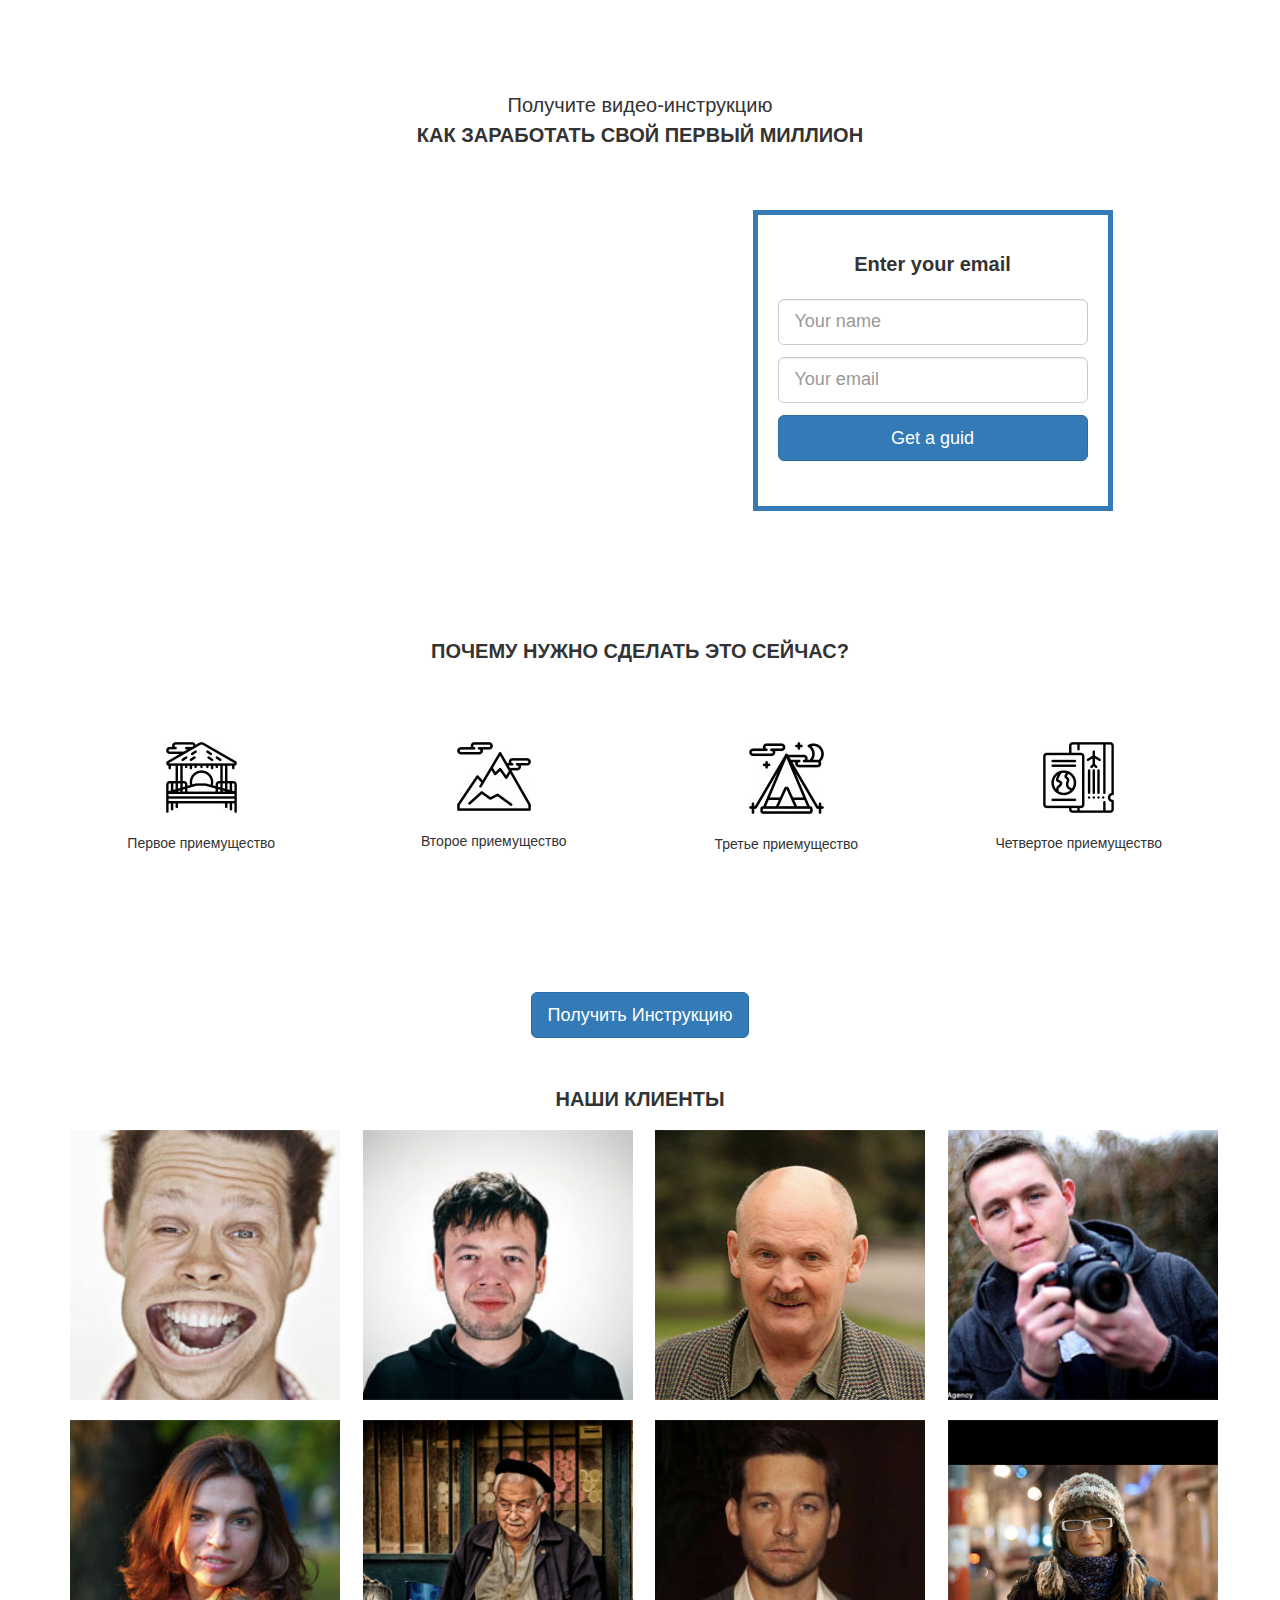
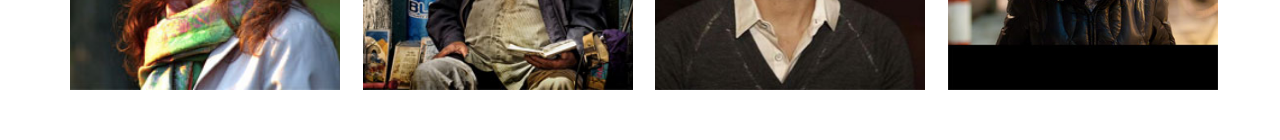
<file: less9/index.html>
<!DOCTYPE html>
<html lang="en">
<head>
    <meta charset="UTF-8">
    <meta name="viewport" content="width=device-width, initial-scale=1.0">
    <meta http-equiv="X-UA-Compatible" content="ie=edge">
    <title>Document</title>
    <link rel="stylesheet" href="css/bootstrap.css">
    <link rel="stylesheet" href="css/style.css">
</head>
<body>

    <div class="section">
        <div class="container">
            <div class="row">
                <div class="col-lg-6 col-lg-offset-3">
                    <h1 class="header text-center">
                        <span>Получите видео-инструкцию</span>
                        <strong class="text-uppercase">Как заработать свой первый миллион</strong>
                    </h1>
                </div>
            </div>

            <div class="row">
                <div class="col-lg-6 col-lg-offset-1 col-md-8 col-md-offset-2">
                    <div class="video">
                        <iframe width="100%" height="315" src="https://www.youtube.com/embed/nrWE-q2oSLQ" frameborder="0" allow="accelerometer; autoplay; encrypted-media; gyroscope; picture-in-picture" allowfullscreen></iframe>
                    </div>
                </div>

                <div class="col-lg-4 col-lg-offset-0 col-md-8 col-md-offset-2">
                    <div class="form">
                        <p class="form-header text-center">Enter your email</p>
                        <form action="#">
                            <input type="text" class="form-control input-lg" placeholder="Your name">
                            <input type="text" class="form-control input-lg" placeholder="Your email">
                            <button class="btn btn-primary btn-lg btn-block btn-form">Get a guid</button>
                        </form>
                    </div>
                </div>
            </div>
        </div>
    </div>

    <div class="section">
        <div class="container">
                <div class="row">
                        <div class="col-xs-12">
                            <h2 class="section-header text-center text-uppercase">Почему нужно сделать это сейчас?</h2>
                        </div>
                    </div>
                    <div class="feature text-center">
                        <div class="row">
                            <div class="col-lg-3 col-md-6">
                                <div class="feature-box">
                                    <img src="img/house.jpg" alt="1 приемущество">
                                    <p>Первое приемущество</p>
                                </div>
                            </div>
                            <div class="col-lg-3 col-md-6">
                                <div class="feature-box">
                                    <img src="img/mountings.jpg" alt="2 приемущество">
                                    <p>Второе приемущество</p>
                                </div>
                            </div>
                            <div class="col-lg-3 col-md-6">
                                <div class="feature-box">
                                    <img src="img/camp.jpg" alt="3 приемущество">
                                    <p>Третье приемущество</p>
                                </div>
                            </div>
                            <div class="col-lg-3 col-md-6">
                                <div class="feature-box">
                                    <img src="img/pass.jpg" alt="4 приемущество">
                                    <p>Четвертое приемущество</p>
                                </div>
                            </div>
                        </div>
                    </div>
        </div>
    </div>

    <button class="btn btn-primary btn-lg center-block">Получить Инструкцию</button>

    <div class="section">
        <div class="container">
            <div class="row">
                <h1 class="section-header text-center text-uppercase" >Наши клиенты</h1>

            </div>
            <div class="client text-center">
                    <div class="row">
                            <div class="client-box">
                                <div class="col-lg-3 col-lg-offset-0 col-md-5 col-md-offset-1 col-xs-12 "><img src="img/face1.jpg" alt=""></div>
                            </div>
                            <div class="client-box">
                                <div class="col-lg-3 col-lg-offset-0 col-md-5 col-md-offset-1 col-xs-12 "><img src="img/face2.jpg" alt=""></div>
                            </div>
                            <div class="client-box">
                                <div class="col-lg-3 col-lg-offset-0 col-md-5 col-md-offset-1 col-xs-12 "><img src="img/face3.jpg" alt=""></div>
                            </div>
                            <div class="client-box">
                                <div class="col-lg-3 col-lg-offset-0 col-md-5 col-md-offset-1 col-xs-12 "><img src="img/face4.jpg" alt=""></div>
                            </div>
                    </div>
                    <div class="row">
                            <div class="client-box">
                                <div class="col-lg-3 col-lg-offset-0 col-md-5 col-md-offset-1 col-xs-12 "><img src="img/face5.jpg" alt=""></div>
                            </div>
                            <div class="client-box">
                                <div class="col-lg-3 col-lg-offset-0 col-md-5 col-md-offset-1 col-xs-12 "><img src="img/face6.jpg" alt=""></div>
                            </div>
                            <div class="client-box">
                                <div class="col-lg-3 col-lg-offset-0 col-md-5 col-md-offset-1 col-xs-12 "><img src="img/face7.jpg" alt=""></div>
                            </div>
                            <div class="client-box">
                                <div class="col-lg-3 col-lg-offset-0 col-md-5 col-md-offset-1 col-xs-12 "><img src="img/face8.jpg" alt=""></div>
                            </div>
                    </div>
            </div>
            
        </div>
    </div>
    
</body>
</html>
</file>
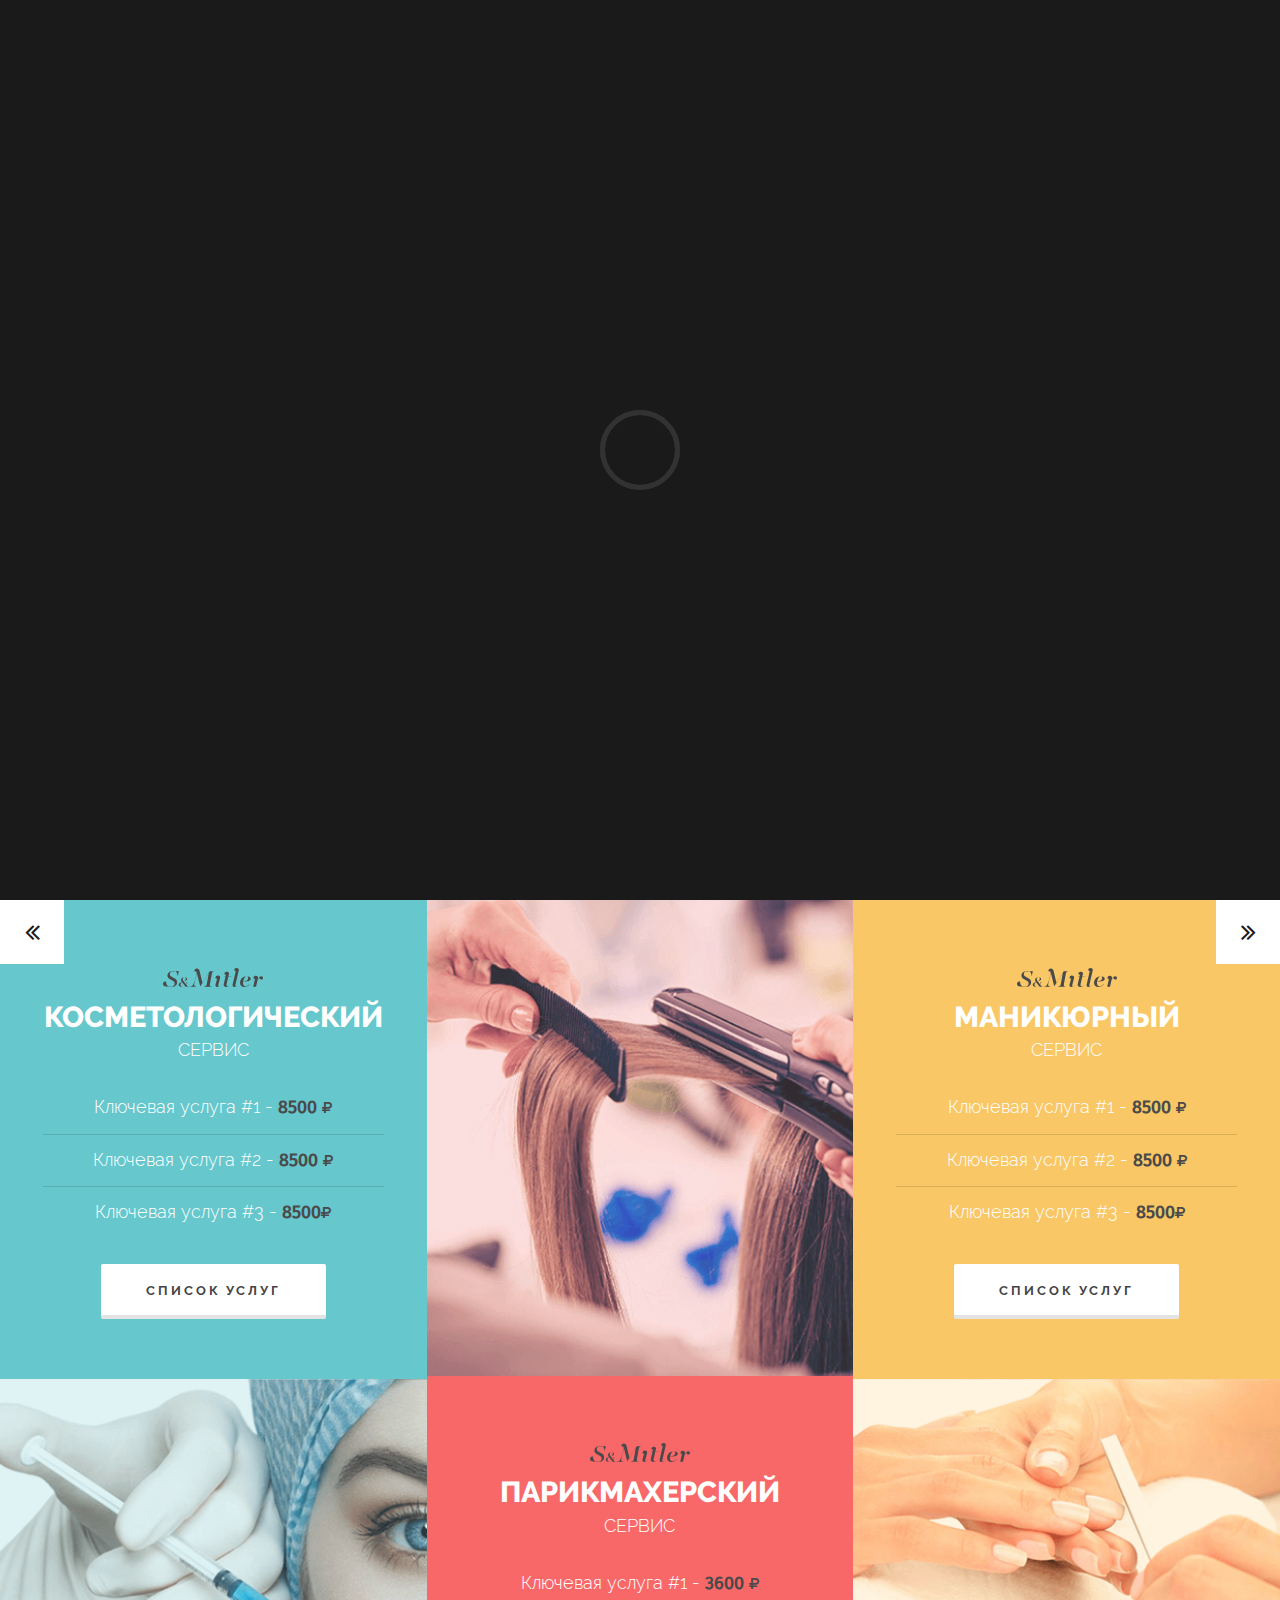
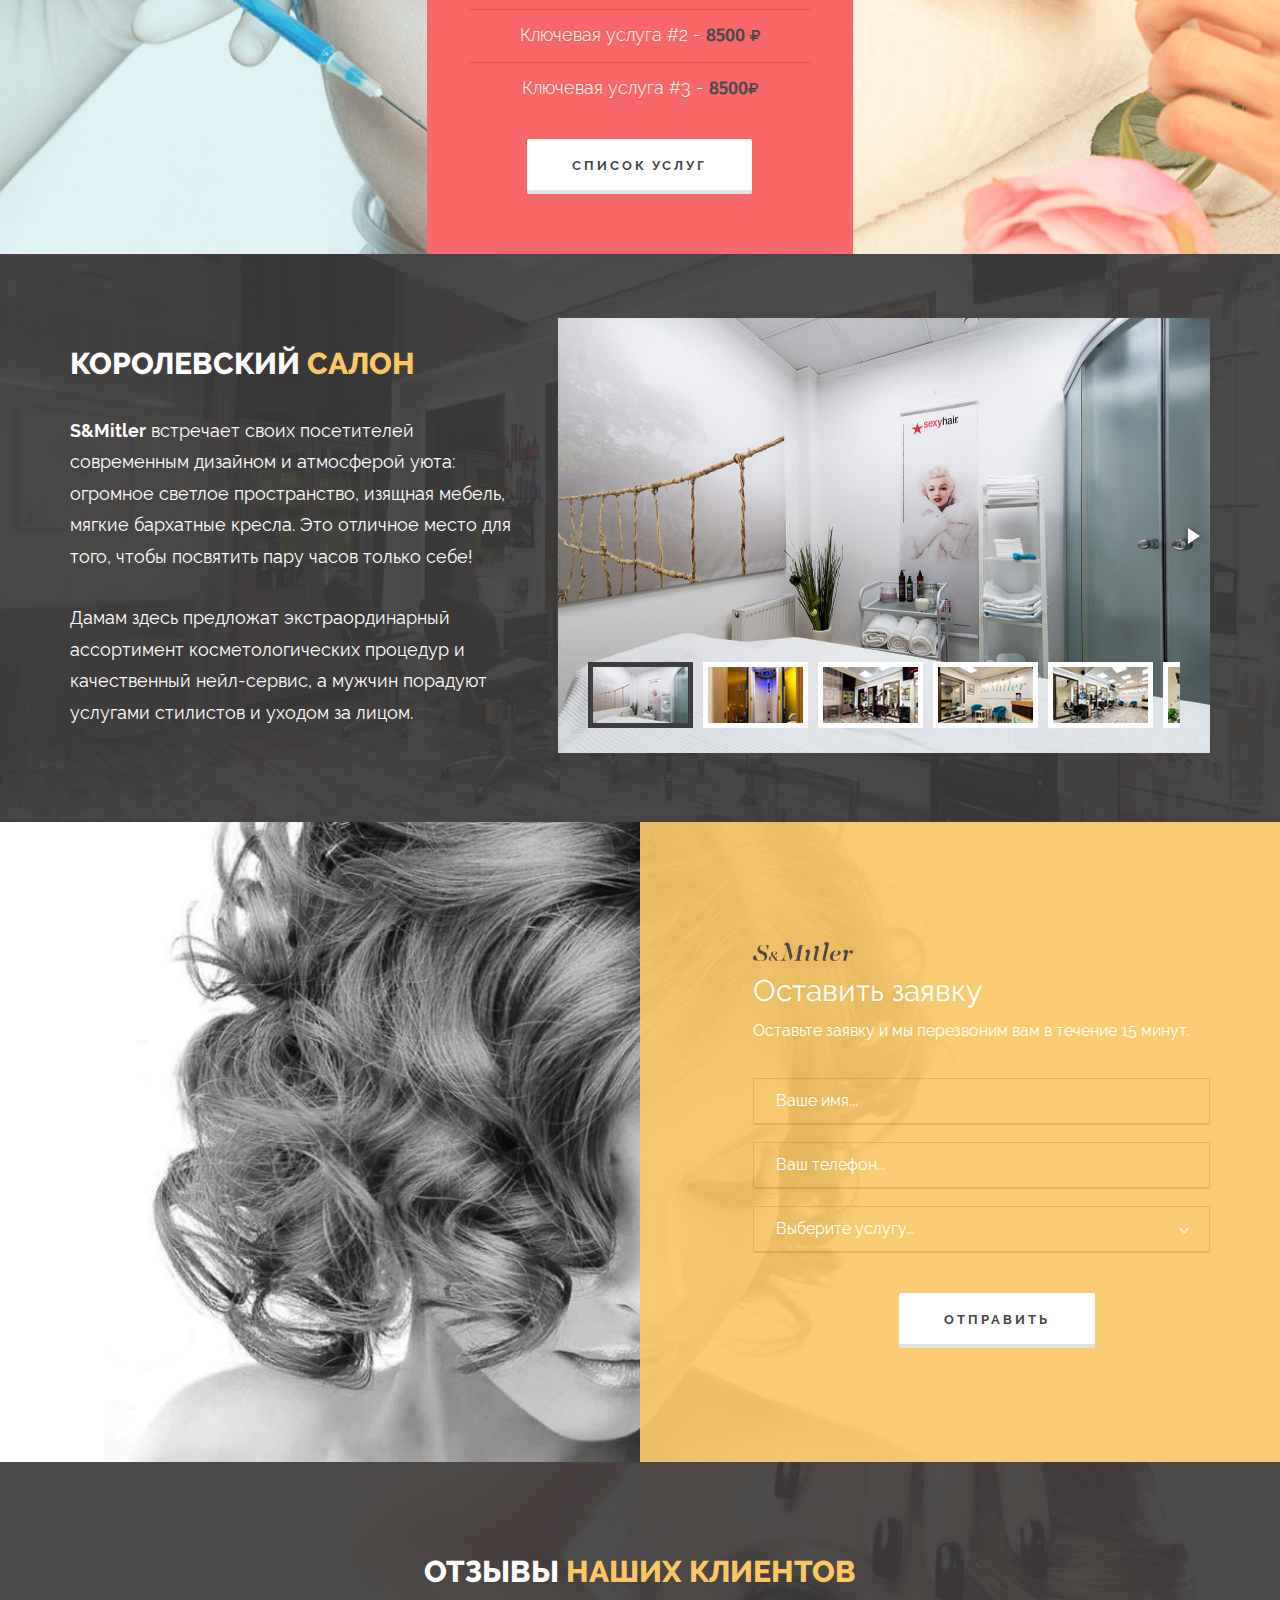
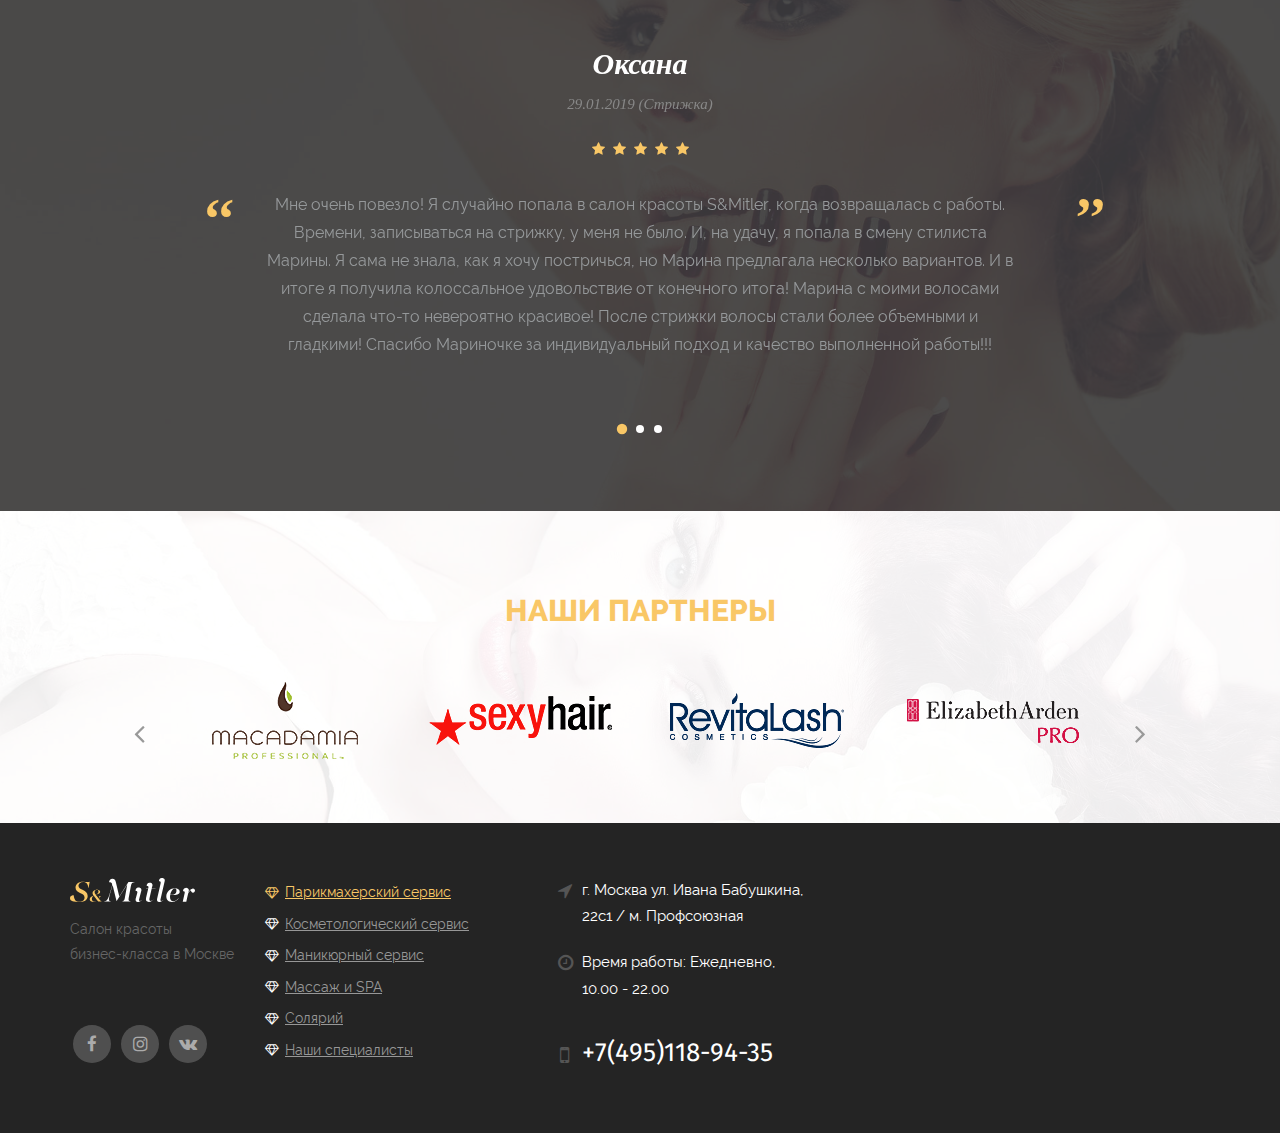
<file: wdmSite/index.html>
<!DOCTYPE html>
<html lang="ru">

<head>

	<meta charset="utf-8">

	<title>S&Mitler</title>
	<meta name="description" content="">

	<meta http-equiv="X-UA-Compatible" content="IE=edge">
	<meta name="viewport" content="width=device-width, initial-scale=1, maximum-scale=1">

	<meta property="og:image" content="path/to/image.jpg">
	<link rel="shortcut icon" href="img/favicon/favicon.ico" type="image/x-icon">
	<link rel="apple-touch-icon" href="img/favicon/apple-touch-icon.png">
	<link rel="apple-touch-icon" sizes="72x72" href="img/favicon/apple-touch-icon-72x72.png">
	<link rel="apple-touch-icon" sizes="114x114" href="img/favicon/apple-touch-icon-114x114.png">

	<!-- Chrome, Firefox OS and Opera -->
	<meta name="theme-color" content="#1a1a1a">
	<!-- Windows Phone -->
	<meta name="msapplication-navbutton-color" content="#1a1a1a">
	<!-- iOS Safari -->
	<meta name="apple-mobile-web-app-status-bar-style" content="#1a1a1a">

	<style>
		body {
			opacity: 0;
			overflow-x: hidden;
		}

		html {
			background-color: #1a1a1a;
		}
	</style>
</head>

<body class="ishome">

	<div class="preloader">
		<div class="pulse"></div>
	</div>

	<div id="my-page">
		<div id="my-header">

			<header class="site-header" style="background-image: url(img/top-bg.jpg)">

				<div class="top-line">
					<a href="#" class="logo"><img src="img/logo-1.svg" alt="Салон красоты Смитлер"></a>
					<div class="phone hidden-xs"><i class="fa fa-mobile"></i> +7 (495) 118-94-35</div>
					<a href="#my-menu" class="hamburger hamburger--emphatic">
						<span class="hamburger-box"></span>
						<span class="hamburger-inner"></span>
					</a>

					<nav id="my-menu">
						<ul>
							<li><a href="#">Парикмахерский сервис</a></li>
							<li><a href="#">Косметологический сервис</a></li>
							<li><a href="#">Маникюрный сервис</a></li>
							<li><a href="#">Массфж и SPA</a></li>
							<li><a href="#">Солярий</a></li>
							<li><a href="#">Наши специалисты</a></li>
							<li><a href="#">Новости</a></li>
							<li><a href="#">Прайс-лист</a></li>
							<li><a href="#">Наши сертификаты</a></li>
							<li><a href="#">Салоне</a></li>

						</ul>
					</nav>

				</div>

				<div class="header-flex">
					<div class="flex-center">
						<div class="container">
							<div class="row">
								<div class="col-sm-7 col-xs-10">
									<div class="header-composition">
										<div class="welcome">
											<p><span>Добро пожаловать в профессиональный</span></p>
											<h1 class="h1">Салон красоты</h1>
											<strong><i class="fa fa-star"></i>В Москве<i
													class="fa fa-star"></i></strong>
										</div>
										<p><strong>S&Mitler</strong> – это салон красоты бизнес-класса. Мастера салона
											дарят
											посетителям уверенность в себе и индивидуальный стиль. Здесь представлены
											все
											самые востребованные услуги бьюти-индустрии.</p>

										<a href="#" class="button">О салоне</a>

									</div>
								</div>
							</div>
						</div>
					</div>
				</div>

				<div class="header-social">
					<nav class="soc">
						<ul>
							<li><a href="#"><i class="fa fa-facebook"></i></a></li>
							<li><a href="#"><i class="fa fa-instagram"></i></a></li>
							<li><a href="#"><i class="fa fa-vk"></i></a></li>
						</ul>
					</nav>
				</div>

				<div class="header-contacts">
					<div class="container">
						<div class="row">
							<div class="col-md-4 col-sm-6">
								<i class="fa fa-location-arrow"></i> г. Москва, ул. Ивана Бабушкина, 22с1
							</div>
							<div class="phone-header">
								<div class="col-md-4 col-sm-6"><i class="fa fa-mobile"></i>+7 (495) 118-94-35</div>
							</div>
							<div class="col-md-4 hidden-sm hidden-xs"><i class="fa fa-clock"></i>Время работы:
								ежедневно:
								10:00 - 22:00</div>
						</div>
					</div>
				</div>


			</header>
		</div>

		<div id="my-content">
			<section class="s-services">
				<div class="owl-carousel carusel-services">
					<div class="carusel-service-item">
						<div class="carusel-service-content">

							<div class="carusel-service-composition">
								<div class="carusel-logo"><img src="img/logo-2.svg" alt="S&Miller"></div>
								<h3 class="h3">Косметологический cервис</h3>
								<ul class="carusel-service-list">
									<li>
										Ключевая услуга #1 -
										<strong>8500 <i class="fa fa-rub"></i></strong>

									</li>
									<li>
										Ключевая услуга #2 -
										<strong>8500 <i class="fa fa-rub"></i></strong>

									</li>

									<li>
										Ключевая услуга #3 -
										<strong>8500<i class="fa fa-rub"></i></strong>

									</li>
								</ul>
								<a href="#" class="button button-white">Список услуг</a>
							</div>
						</div>
						<div class="carusel-service-image" style="background-image: url(img/service.png);">

						</div>
					</div>
					<div class="carusel-service-item">
						<div class="carusel-service-content">

							<div class="carusel-service-composition">
								<div class="carusel-logo"><img src="img/logo-2.svg" alt="S&Miller"></div>
								<h3 class="h3">Парикмахерский cервис</h3>
								<ul class="carusel-service-list">
									<li>
										Ключевая услуга #1 -
										<strong>3600 <i class="fa fa-rub"></i></strong>

									</li>
									<li>
										Ключевая услуга #2 -
										<strong>8500 <i class="fa fa-rub"></i></strong>

									</li>
									<li>
										Ключевая услуга #3 -
										<strong>8500<i class="fa fa-rub"></i></strong>

									</li>
								</ul>
								<a href="#" class="button button-white">Список услуг</a>
							</div>
						</div>
						<div class="carusel-service-image" style="background-image: url(img/service2.png);">

						</div>
					</div>

					<div class="carusel-service-item">
						<div class="carusel-service-content">

							<div class="carusel-service-composition">
								<div class="carusel-logo"><img src="img/logo-2.svg" alt="S&Miller"></div>
								<h3 class="h3">Маникюрный cервис</h3>
								<ul class="carusel-service-list">
									<li>
										Ключевая услуга #1 -
										<strong>8500 <i class="fa fa-rub"></i></strong>

									</li>
									<li>
										Ключевая услуга #2 -
										<strong>8500 <i class="fa fa-rub"></i></strong>

									</li>
									<li>
										Ключевая услуга #3 -
										<strong>8500<i class="fa fa-rub"></i></strong>

									</li>
								</ul>
								<a href="#" class="button button-white">Список услуг</a>
							</div>
						</div>
						<div class="carusel-service-image" style="background-image: url(img/service3.png);">

						</div>
					</div>

					<div class="carusel-service-item">
						<div class="carusel-service-content">

							<div class="carusel-service-composition">
								<div class="carusel-logo"><img src="img/logo-2.svg" alt="S&Miller"></div>
								<h3 class="h3">Косметологический cервис</h3>
								<ul class="carusel-service-list">
									<li>
										Ключевая услуга #1 -
										<strong>8500 <i class="fa fa-rub"></i></strong>

									</li>
									<li>
										Ключевая услуга #2 -
										<strong>8500 <i class="fa fa-rub"></i></strong>

									</li>
									<li>
										Ключевая услуга #3 -
										<strong>8500<i class="fa fa-rub"></i></strong>

									</li>
								</ul>
								<a href="#" class="button button-white">Список услуг</a>
							</div>
						</div>
						<div class="carusel-service-image" style="background-image: url(img/service.png);">

						</div>
					</div>

				</div>

			</section>

			<section class="s-king inverse section-overley" style="background-image: url(img/photos/foto-16.jpg)">
				<div class="container">
					<div class="row">
						<div class="col-md-5">
							<h2 class="h2">
								Королевский салон
							</h2>

							<p>
								<strong>S&Mitler</strong> встречает своих посетителей современным дизайном и атмосферой
								уюта: огромное светлое пространство, изящная мебель, мягкие бархатные кресла. Это
								отличное место для того, чтобы посвятить пару часов только себе!
							</p>

							<p>
								Дамам здесь предложат экстраординарный ассортимент косметологических процедур и
								качественный нейл-сервис, а мужчин порадуют услугами стилистов и уходом за лицом.
							</p>

						</div>

						<div class="col-md-7">
							<div class="section-gallery fotorama" data-nav="thumbs" data-thumbwidth="105"
								data-thumbheight="66" data-thumbborderwidth="5" data-thumbmargin="10" data-width="100%">

								<a href="img/photos/foto-13.jpg"><img src="img/photos/thumb/foto-13.jpg" alt="Фото салона красоты"></a>
								<a href="img/photos/foto-15.jpg"><img src="img/photos/thumb/foto-15.jpg" alt="Фото салона красоты"></a>
								<a href="img/photos/foto-16.jpg"><img src="img/photos/thumb/foto-16.jpg" alt="Фото салона красоты"></a>
								<a href="img/photos/foto-18.jpg"><img src="img/photos/thumb/foto-18.jpg" alt="Фото салона красоты"></a>
								<a href="img/photos/foto-19.jpg"><img src="img/photos/thumb/foto-19.jpg" alt="Фото салона красоты"></a>
								<a href="img/photos/foto-23.jpg"><img src="img/photos/thumb/foto-23.jpg" alt="Фото салона красоты"></a>

							</div>
						</div>

					</div>
				</div>
			</section>

			<section class="s-call inverse" style="background-image: url(img/madama.jpg)">
				<div class="container">
					<div class="row">
						<div class="col-md-5 col-md-offset-7 col-sm-6 col-sm-offset-6">
							<form class="callback">

								<div class="success"><span>Спасибо за заявку!</span></div>

								<!-- Hidden Required Fields -->
								<input type="hidden" name="project_name" value="Site Name">
								<input type="hidden" name="admin_email" value="admin@mail.com">
								<input type="hidden" name="form_subject" value="Form Subject">
								<!-- END Hidden Required Fields -->

								<input type="hidden" name="Страница" value="">

								<div class="callback-logo"><img src="img/logo-2.svg" alt="Смитлер - салон красоты">
								</div>
								<div class="formhead">Оставить заявку</div>
								<p>Оставьте заявку и мы перезвоним вам в течение 15 минут.</p>

								<input type="text" name="Имя" placeholder="Ваше имя..." required>
								<input type="text" name="Телефон" placeholder="Ваш телефон..." required>
								<select name="Услуга">
									<option disabled selected value>Выберите услугу...</option>
									<option>Парикмахерский сервис</option>
									<option>Косметологический сервис</option>
									<option>Маникюрный сервис</option>
									<option>Массаж и SPA</option>
									<option>Солярий</option>
								</select>
								<button class="button button-white">Отправить</button>
							</form>
						</div>
					</div>
				</div>
			</section>



			<section class="s-review inverse section-overley" style="background-image: url(img/bg-2.jpg);">
				<div class="container">
					<div class="row">
						<div class="col-sm-12">
							<h2 class="h2 text-center h-first">Отзывы наших клиентов</h2>
						</div>

						<div class="col-sm-8 col-sm-offset-2">
							<div class="quotes"></div>

							<div class="owl-carousel reviews">
								<div class="review">
									<div class="review-header">Оксана</div>
									<div class="review-date">29.01.2019 (Стрижка)</div>
									<div class="review-stars">
										<i class="fa fa-star"></i>
										<i class="fa fa-star"></i>
										<i class="fa fa-star"></i>
										<i class="fa fa-star"></i>
										<i class="fa fa-star"></i>
									</div>
									<div class="review-text">
										Мне очень повезло! Я случайно попала в салон красоты S&Mitler, когда
										возвращалась с работы. Времени, записываться на стрижку, у меня не было. И, на
										удачу, я попала в смену стилиста Марины. Я сама не знала, как я хочу постричься,
										но Марина предлагала несколько вариантов. И в итоге я получила колоссальное
										удовольствие от конечного итога! Марина с моими волосами сделала что-то
										невероятно красивое! После стрижки волосы стали более объемными и гладкими!
										Спасибо Мариночке за индивидуальный подход и качество выполненной работы!!!
									</div>
								</div>

								<div class="review">
									<div class="review-header">Александра</div>
									<div class="review-date">29.01.2019 (Маникюр)</div>
									<div class="review-stars">
										<i class="fa fa-star"></i>
										<i class="fa fa-star"></i>
										<i class="fa fa-star"></i>
										<i class="fa fa-star"></i>
										<i class="fa fa-star"></i>
									</div>
									<div class="review-text">
										Мне очень повезло! Я случайно попала в салон красоты S&Mitler, когда
										возвращалась с работы. Времени, записываться на стрижку, у меня не было. И, на
										удачу, я попала в смену стилиста Марины. Я сама не знала, как я хочу постричься,
										но Марина предлагала несколько вариантов. И в итоге я получила колоссальное
										удовольствие от конечного итога!
									</div>
								</div>


								<div class="review">
									<div class="review-header">Максим</div>
									<div class="review-date">29.01.2019 (Маникюр)</div>
									<div class="review-stars">
										<i class="fa fa-star"></i>
										<i class="fa fa-star"></i>
										<i class="fa fa-star"></i>
										<i class="fa fa-star"></i>
										<i class="fa fa-star"></i>
									</div>
									<div class="review-text">
										Мне очень повезло! Я случайно попала в салон красоты S&Mitler, когда
										возвращалась с работы. Времени, записываться на стрижку, у меня не было. И, на
										удачу, я попала в смену стилиста Марины.
									</div>
								</div>
							</div>

						</div>
					</div>
				</div>
			</section>

			<section class="s-partners section-overley" style="background-image: url(img/bg-3.jpg);">
				<div class="container">
					<div class="row">
						<div class="col-sm-12 h2 text-center">
							Наши партнеры
						</div>

						<div class="col-sm-10 col-sm-offset-1">

							<div class="owl-carousel partners">
								<div class="partner">
									<img src="img/partners/brend1.png" alt="partner">
								</div>
								<div class="partner">
									<img src="img/partners/brend2.png" alt="partner">
								</div>
								<div class="partner">
									<img src="img/partners/brend3.png" alt="partner">
								</div>
								<div class="partner">
									<img src="img/partners/brend4.png" alt="partner">
								</div>

								<div class="partner">
									<img src="img/partners/brend1.png" alt="partner">
								</div>
								<div class="partner">
									<img src="img/partners/brend2.png" alt="partner">
								</div>

							</div>

						</div>
					</div>
				</div>
			</section>





		</div>



		<div id="my-footer">

			<div class="main-footer">
				<div class="container">
					<div class="row">
						<div class="col-lg-2 col-sm-4 col-xs-12">
							<div class="footer-column">

								<img src="img/logo-1.svg" alt="Салон красоты" class="logo-footer">
								<p>Салон красоты <br> бизнес-класса в Москве</p>

								<div class="social-footer">
									<nav class="soc">
										<ul>
											<li><a href="#"><i class="fa fa-facebook"></i></a></li>
											<li><a href="#"><i class="fa fa-instagram"></i></a></li>
											<li><a href="#"><i class="fa fa-vk"></i></a></li>
										</ul>
									</nav>
								</div>

							</div>
						</div>
						<div class="col-lg-3 col-sm-4 col-xs-12">
							<div class="footer-column">
								<nav class="footer-menu">
									<ul>
										<li class="active"><a href="#">Парикмахерский сервис</a></li>
										<li><a href="#">Косметологический сервис</a></li>
										<li><a href="#">Маникюрный сервис</a></li>
										<li><a href="#">Массаж и SPA</a></li>
										<li><a href="#">Солярий</a></li>
										<li><a href="#">Наши специалисты</a></li>
									</ul>
								</nav>

							</div>
						</div>
						<div class="col-lg-3 col-sm-4 col-xs-12">
							<div class="footer-column">
								
								<p class="footer-adr"><i class="fa fa-location-arrow"></i>г. Москва ул. Ивана Бабушкина, 22с1 / м. Профсоюзная</p>
								<p class="footer-adr"><i class="fa fa-clock-o"></i>Время работы: Ежедневно, <br> 10.00 - 22.00</p>
								<p class="footer-adr"><span class="footer-phone"><i class="fa fa-mobile"></i>+7(495)118-94-35</span></p>

							</div>
						</div>
						<div class="col-lg-4 col-sm-12 col-xs-12">
							<div class="footer-column">

								<div class="map">
									<script type="text/javascript" charset="utf-8" async src="https://api-maps.yandex.ru/services/constructor/1.0/js/?um=constructor%3A11ee0d68ffb841cdfda214afe86e69170c91a540c8d2cd6e3b193abe312c2c04&amp;width=100%&amp;height=200&amp;lang=ru_RU&amp;scroll=true"></script>
								</div>
							</div>
						</div>
					</div>
				</div>
			</div>

		</div>

	</div>

	<div class="top">
		<i class="fa fa-angle-double-up" title="Наверх"></i>
	</div>



	<link rel="stylesheet" href="css/main.min.css">

	<script src="js/scripts.min.js"></script>
	

</body>

</html>
</file>
<file: less9/css/style.css>
.section{
    padding: 30px 0;
}
.header{
    font-size: 20px;
    line-height: 1.5;
    margin: 60px auto;
}

.header span {
    display: block;
}

.form-header, .section-header{
    font-size: 20px;
    font-weight: 900;
    margin-bottom: 20px;
}

.form{
    border: 5px solid #337ab7;
    padding: 35px 20px;
}

.btn-form{
    margin: 10px auto;

}

.form input{
    margin-bottom: 12px;
}

.feature{
    margin: 60px auto;
}

.feature p{
    margin-top: 20px;
}

.video{
    margin-bottom: 30px;
}

.feature-box{
    height: 160px;
}



.client-box img{
    height: 270px;
    width: 270px;
    object-fit: cover;
    margin-bottom: 20px;
}
</file>
<file: wdmSite/css/main.min.css>
@charset "UTF-8";
@font-face {
  font-family: "raleway";
  font-weight: normal;
  font-style: normal;
  src: url("../fonts/RalewayRegular/RalewayRegular.eot");
  src: url("../fonts/RalewayRegular/RalewayRegular.eot?#iefix") format("embedded-opentype"), url("../fonts/RalewayRegular/RalewayRegular.woff") format("woff"), url("../fonts/RalewayRegular/RalewayRegular.ttf") format("truetype");
}

@font-face {
  font-family: "raleway";
  font-weight: bold;
  font-style: normal;
  src: url("../fonts/RalewayBold/RalewayBold.eot");
  src: url("../fonts/RalewayBold/RalewayBold.eot?#iefix") format("embedded-opentype"), url("../fonts/RalewayBold/RalewayBold.woff") format("woff"), url("../fonts/RalewayBold/RalewayBold.ttf") format("truetype");
}

@font-face {
  font-family: "raleway";
  font-weight: 800;
  font-style: normal;
  src: url("../fonts/RalewayExtraBold/RalewayExtraBold.eot");
  src: url("../fonts/RalewayExtraBold/RalewayExtraBold.eot?#iefix") format("embedded-opentype"), url("../fonts/RalewayExtraBold/RalewayExtraBold.woff") format("woff"), url("../fonts/RalewayExtraBold/RalewayExtraBold.ttf") format("truetype");
}

@font-face {
  font-family: "raleway";
  font-weight: 300;
  font-style: normal;
  src: url("../fonts/RalewayLight/RalewayLight.eot");
  src: url("../fonts/RalewayLight/RalewayLight.eot?#iefix") format("embedded-opentype"), url("../fonts/RalewayLight/RalewayLight.woff") format("woff"), url("../fonts/RalewayLight/RalewayLight.ttf") format("truetype");
}

@font-face {
  font-family: "raleway";
  font-weight: 100;
  font-style: normal;
  src: url("../fonts/RalewayThin/RalewayThin.eot");
  src: url("../fonts/RalewayThin/RalewayThin.eot?#iefix") format("embedded-opentype"), url("../fonts/RalewayThin/RalewayThin.woff") format("woff"), url("../fonts/RalewayThin/RalewayThin.ttf") format("truetype");
}

@font-face {
  font-family: "firasans";
  font-weight: normal;
  font-style: normal;
  src: url("../fonts/FiraSansRegular/FiraSansRegular.eot");
  src: url("../fonts/FiraSansRegular/FiraSansRegular.eot?#iefix") format("embedded-opentype"), url("../fonts/FiraSansRegular/FiraSansRegular.woff") format("woff"), url("../fonts/FiraSansRegular/FiraSansRegular.ttf") format("truetype");
}

html {
  font-family: sans-serif;
  -ms-text-size-adjust: 100%;
  -webkit-text-size-adjust: 100%;
}

body {
  margin: 0;
}

article, aside, details, figcaption, figure, footer, header, hgroup, main, menu, nav, section, summary {
  display: block;
}

audio, canvas, progress, video {
  display: inline-block;
  vertical-align: baseline;
}

audio:not([controls]) {
  display: none;
  height: 0;
}

[hidden], template {
  display: none;
}

a {
  background-color: transparent;
}

a:active, a:hover {
  outline: 0;
}

abbr[title] {
  border-bottom: 1px dotted;
}

b, strong {
  font-weight: bold;
}

dfn {
  font-style: italic;
}

h1 {
  font-size: 2em;
  margin: 0.67em 0;
}

mark {
  background: #ff0;
  color: #000;
}

small {
  font-size: 80%;
}

sub, sup {
  font-size: 75%;
  line-height: 0;
  position: relative;
  vertical-align: baseline;
}

sup {
  top: -0.5em;
}

sub {
  bottom: -0.25em;
}

img {
  border: 0;
}

svg:not(:root) {
  overflow: hidden;
}

figure {
  margin: 1em 40px;
}

hr {
  -webkit-box-sizing: content-box;
  box-sizing: content-box;
  height: 0;
}

pre {
  overflow: auto;
}

code, kbd, pre, samp {
  font-family: monospace, monospace;
  font-size: 1em;
}

button, input, optgroup, select, textarea {
  color: inherit;
  font: inherit;
  margin: 0;
}

button {
  overflow: visible;
}

button, select {
  text-transform: none;
}

button, html input[type="button"], input[type="reset"], input[type="submit"] {
  -webkit-appearance: button;
  cursor: pointer;
}

button[disabled], html input[disabled] {
  cursor: default;
}

button::-moz-focus-inner, input::-moz-focus-inner {
  border: 0;
  padding: 0;
}

input {
  line-height: normal;
}

input[type="checkbox"], input[type="radio"] {
  -webkit-box-sizing: border-box;
  box-sizing: border-box;
  padding: 0;
}

input[type="number"]::-webkit-inner-spin-button, input[type="number"]::-webkit-outer-spin-button {
  height: auto;
}

input[type="search"] {
  -webkit-appearance: textfield;
  -webkit-box-sizing: content-box;
  box-sizing: content-box;
}

input[type="search"]::-webkit-search-cancel-button, input[type="search"]::-webkit-search-decoration {
  -webkit-appearance: none;
}

fieldset {
  border: 1px solid #c0c0c0;
  margin: 0 2px;
  padding: 0.35em 0.625em 0.75em;
}

legend {
  border: 0;
  padding: 0;
}

textarea {
  overflow: auto;
}

optgroup {
  font-weight: bold;
}

table {
  border-collapse: collapse;
  border-spacing: 0;
}

td, th {
  padding: 0;
}

* {
  -webkit-box-sizing: border-box;
  box-sizing: border-box;
}

*:before, *:after {
  -webkit-box-sizing: border-box;
  box-sizing: border-box;
}

html {
  font-size: 10px;
  -webkit-tap-highlight-color: rgba(0, 0, 0, 0);
}

body {
  font-family: "Helvetica Neue",Helvetica,Arial,sans-serif;
  font-size: 14px;
  line-height: 1.42857143;
  color: #333;
  background-color: #fff;
}

input, button, select, textarea {
  font-family: inherit;
  font-size: inherit;
  line-height: inherit;
}

a {
  color: #337ab7;
  text-decoration: none;
}

a:hover, a:focus {
  color: #23527c;
  text-decoration: underline;
}

a:focus {
  outline: 5px auto -webkit-focus-ring-color;
  outline-offset: -2px;
}

figure {
  margin: 0;
}

img {
  vertical-align: middle;
}

.img-responsive {
  display: block;
  max-width: 100%;
  height: auto;
}

.img-rounded {
  border-radius: 6px;
}

.img-thumbnail {
  padding: 4px;
  line-height: 1.42857143;
  background-color: #fff;
  border: 1px solid #ddd;
  border-radius: 4px;
  -webkit-transition: all .2s ease-in-out;
  -o-transition: all .2s ease-in-out;
  transition: all .2s ease-in-out;
  display: inline-block;
  max-width: 100%;
  height: auto;
}

.img-circle {
  border-radius: 50%;
}

hr {
  margin-top: 20px;
  margin-bottom: 20px;
  border: 0;
  border-top: 1px solid #eee;
}

.sr-only {
  position: absolute;
  width: 1px;
  height: 1px;
  margin: -1px;
  padding: 0;
  overflow: hidden;
  clip: rect(0, 0, 0, 0);
  border: 0;
}

.sr-only-focusable:active, .sr-only-focusable:focus {
  position: static;
  width: auto;
  height: auto;
  margin: 0;
  overflow: visible;
  clip: auto;
}

[role="button"] {
  cursor: pointer;
}

.container {
  margin-right: auto;
  margin-left: auto;
  padding-left: 15px;
  padding-right: 15px;
}

@media (min-width: 768px) {
  .container {
    width: 750px;
  }
}

@media (min-width: 992px) {
  .container {
    width: 970px;
  }
}

@media (min-width: 1200px) {
  .container {
    width: 1170px;
  }
}

.container-fluid {
  margin-right: auto;
  margin-left: auto;
  padding-left: 15px;
  padding-right: 15px;
}

.row {
  margin-left: -15px;
  margin-right: -15px;
}

.col-xs-1, .col-sm-1, .col-md-1, .col-lg-1, .col-xs-2, .col-sm-2, .col-md-2, .col-lg-2, .col-xs-3, .col-sm-3, .col-md-3, .col-lg-3, .col-xs-4, .col-sm-4, .col-md-4, .col-lg-4, .col-xs-5, .col-sm-5, .col-md-5, .col-lg-5, .col-xs-6, .col-sm-6, .col-md-6, .col-lg-6, .col-xs-7, .col-sm-7, .col-md-7, .col-lg-7, .col-xs-8, .col-sm-8, .col-md-8, .col-lg-8, .col-xs-9, .col-sm-9, .col-md-9, .col-lg-9, .col-xs-10, .col-sm-10, .col-md-10, .col-lg-10, .col-xs-11, .col-sm-11, .col-md-11, .col-lg-11, .col-xs-12, .col-sm-12, .col-md-12, .col-lg-12 {
  position: relative;
  min-height: 1px;
  padding-left: 15px;
  padding-right: 15px;
}

.col-xs-1, .col-xs-2, .col-xs-3, .col-xs-4, .col-xs-5, .col-xs-6, .col-xs-7, .col-xs-8, .col-xs-9, .col-xs-10, .col-xs-11, .col-xs-12 {
  float: left;
}

.col-xs-12 {
  width: 100%;
}

.col-xs-11 {
  width: 91.66666667%;
}

.col-xs-10 {
  width: 83.33333333%;
}

.col-xs-9 {
  width: 75%;
}

.col-xs-8 {
  width: 66.66666667%;
}

.col-xs-7 {
  width: 58.33333333%;
}

.col-xs-6 {
  width: 50%;
}

.col-xs-5 {
  width: 41.66666667%;
}

.col-xs-4 {
  width: 33.33333333%;
}

.col-xs-3 {
  width: 25%;
}

.col-xs-2 {
  width: 16.66666667%;
}

.col-xs-1 {
  width: 8.33333333%;
}

.col-xs-pull-12 {
  right: 100%;
}

.col-xs-pull-11 {
  right: 91.66666667%;
}

.col-xs-pull-10 {
  right: 83.33333333%;
}

.col-xs-pull-9 {
  right: 75%;
}

.col-xs-pull-8 {
  right: 66.66666667%;
}

.col-xs-pull-7 {
  right: 58.33333333%;
}

.col-xs-pull-6 {
  right: 50%;
}

.col-xs-pull-5 {
  right: 41.66666667%;
}

.col-xs-pull-4 {
  right: 33.33333333%;
}

.col-xs-pull-3 {
  right: 25%;
}

.col-xs-pull-2 {
  right: 16.66666667%;
}

.col-xs-pull-1 {
  right: 8.33333333%;
}

.col-xs-pull-0 {
  right: auto;
}

.col-xs-push-12 {
  left: 100%;
}

.col-xs-push-11 {
  left: 91.66666667%;
}

.col-xs-push-10 {
  left: 83.33333333%;
}

.col-xs-push-9 {
  left: 75%;
}

.col-xs-push-8 {
  left: 66.66666667%;
}

.col-xs-push-7 {
  left: 58.33333333%;
}

.col-xs-push-6 {
  left: 50%;
}

.col-xs-push-5 {
  left: 41.66666667%;
}

.col-xs-push-4 {
  left: 33.33333333%;
}

.col-xs-push-3 {
  left: 25%;
}

.col-xs-push-2 {
  left: 16.66666667%;
}

.col-xs-push-1 {
  left: 8.33333333%;
}

.col-xs-push-0 {
  left: auto;
}

.col-xs-offset-12 {
  margin-left: 100%;
}

.col-xs-offset-11 {
  margin-left: 91.66666667%;
}

.col-xs-offset-10 {
  margin-left: 83.33333333%;
}

.col-xs-offset-9 {
  margin-left: 75%;
}

.col-xs-offset-8 {
  margin-left: 66.66666667%;
}

.col-xs-offset-7 {
  margin-left: 58.33333333%;
}

.col-xs-offset-6 {
  margin-left: 50%;
}

.col-xs-offset-5 {
  margin-left: 41.66666667%;
}

.col-xs-offset-4 {
  margin-left: 33.33333333%;
}

.col-xs-offset-3 {
  margin-left: 25%;
}

.col-xs-offset-2 {
  margin-left: 16.66666667%;
}

.col-xs-offset-1 {
  margin-left: 8.33333333%;
}

.col-xs-offset-0 {
  margin-left: 0;
}

@media (min-width: 768px) {
  .col-sm-1, .col-sm-2, .col-sm-3, .col-sm-4, .col-sm-5, .col-sm-6, .col-sm-7, .col-sm-8, .col-sm-9, .col-sm-10, .col-sm-11, .col-sm-12 {
    float: left;
  }
  .col-sm-12 {
    width: 100%;
  }
  .col-sm-11 {
    width: 91.66666667%;
  }
  .col-sm-10 {
    width: 83.33333333%;
  }
  .col-sm-9 {
    width: 75%;
  }
  .col-sm-8 {
    width: 66.66666667%;
  }
  .col-sm-7 {
    width: 58.33333333%;
  }
  .col-sm-6 {
    width: 50%;
  }
  .col-sm-5 {
    width: 41.66666667%;
  }
  .col-sm-4 {
    width: 33.33333333%;
  }
  .col-sm-3 {
    width: 25%;
  }
  .col-sm-2 {
    width: 16.66666667%;
  }
  .col-sm-1 {
    width: 8.33333333%;
  }
  .col-sm-pull-12 {
    right: 100%;
  }
  .col-sm-pull-11 {
    right: 91.66666667%;
  }
  .col-sm-pull-10 {
    right: 83.33333333%;
  }
  .col-sm-pull-9 {
    right: 75%;
  }
  .col-sm-pull-8 {
    right: 66.66666667%;
  }
  .col-sm-pull-7 {
    right: 58.33333333%;
  }
  .col-sm-pull-6 {
    right: 50%;
  }
  .col-sm-pull-5 {
    right: 41.66666667%;
  }
  .col-sm-pull-4 {
    right: 33.33333333%;
  }
  .col-sm-pull-3 {
    right: 25%;
  }
  .col-sm-pull-2 {
    right: 16.66666667%;
  }
  .col-sm-pull-1 {
    right: 8.33333333%;
  }
  .col-sm-pull-0 {
    right: auto;
  }
  .col-sm-push-12 {
    left: 100%;
  }
  .col-sm-push-11 {
    left: 91.66666667%;
  }
  .col-sm-push-10 {
    left: 83.33333333%;
  }
  .col-sm-push-9 {
    left: 75%;
  }
  .col-sm-push-8 {
    left: 66.66666667%;
  }
  .col-sm-push-7 {
    left: 58.33333333%;
  }
  .col-sm-push-6 {
    left: 50%;
  }
  .col-sm-push-5 {
    left: 41.66666667%;
  }
  .col-sm-push-4 {
    left: 33.33333333%;
  }
  .col-sm-push-3 {
    left: 25%;
  }
  .col-sm-push-2 {
    left: 16.66666667%;
  }
  .col-sm-push-1 {
    left: 8.33333333%;
  }
  .col-sm-push-0 {
    left: auto;
  }
  .col-sm-offset-12 {
    margin-left: 100%;
  }
  .col-sm-offset-11 {
    margin-left: 91.66666667%;
  }
  .col-sm-offset-10 {
    margin-left: 83.33333333%;
  }
  .col-sm-offset-9 {
    margin-left: 75%;
  }
  .col-sm-offset-8 {
    margin-left: 66.66666667%;
  }
  .col-sm-offset-7 {
    margin-left: 58.33333333%;
  }
  .col-sm-offset-6 {
    margin-left: 50%;
  }
  .col-sm-offset-5 {
    margin-left: 41.66666667%;
  }
  .col-sm-offset-4 {
    margin-left: 33.33333333%;
  }
  .col-sm-offset-3 {
    margin-left: 25%;
  }
  .col-sm-offset-2 {
    margin-left: 16.66666667%;
  }
  .col-sm-offset-1 {
    margin-left: 8.33333333%;
  }
  .col-sm-offset-0 {
    margin-left: 0;
  }
}

@media (min-width: 992px) {
  .col-md-1, .col-md-2, .col-md-3, .col-md-4, .col-md-5, .col-md-6, .col-md-7, .col-md-8, .col-md-9, .col-md-10, .col-md-11, .col-md-12 {
    float: left;
  }
  .col-md-12 {
    width: 100%;
  }
  .col-md-11 {
    width: 91.66666667%;
  }
  .col-md-10 {
    width: 83.33333333%;
  }
  .col-md-9 {
    width: 75%;
  }
  .col-md-8 {
    width: 66.66666667%;
  }
  .col-md-7 {
    width: 58.33333333%;
  }
  .col-md-6 {
    width: 50%;
  }
  .col-md-5 {
    width: 41.66666667%;
  }
  .col-md-4 {
    width: 33.33333333%;
  }
  .col-md-3 {
    width: 25%;
  }
  .col-md-2 {
    width: 16.66666667%;
  }
  .col-md-1 {
    width: 8.33333333%;
  }
  .col-md-pull-12 {
    right: 100%;
  }
  .col-md-pull-11 {
    right: 91.66666667%;
  }
  .col-md-pull-10 {
    right: 83.33333333%;
  }
  .col-md-pull-9 {
    right: 75%;
  }
  .col-md-pull-8 {
    right: 66.66666667%;
  }
  .col-md-pull-7 {
    right: 58.33333333%;
  }
  .col-md-pull-6 {
    right: 50%;
  }
  .col-md-pull-5 {
    right: 41.66666667%;
  }
  .col-md-pull-4 {
    right: 33.33333333%;
  }
  .col-md-pull-3 {
    right: 25%;
  }
  .col-md-pull-2 {
    right: 16.66666667%;
  }
  .col-md-pull-1 {
    right: 8.33333333%;
  }
  .col-md-pull-0 {
    right: auto;
  }
  .col-md-push-12 {
    left: 100%;
  }
  .col-md-push-11 {
    left: 91.66666667%;
  }
  .col-md-push-10 {
    left: 83.33333333%;
  }
  .col-md-push-9 {
    left: 75%;
  }
  .col-md-push-8 {
    left: 66.66666667%;
  }
  .col-md-push-7 {
    left: 58.33333333%;
  }
  .col-md-push-6 {
    left: 50%;
  }
  .col-md-push-5 {
    left: 41.66666667%;
  }
  .col-md-push-4 {
    left: 33.33333333%;
  }
  .col-md-push-3 {
    left: 25%;
  }
  .col-md-push-2 {
    left: 16.66666667%;
  }
  .col-md-push-1 {
    left: 8.33333333%;
  }
  .col-md-push-0 {
    left: auto;
  }
  .col-md-offset-12 {
    margin-left: 100%;
  }
  .col-md-offset-11 {
    margin-left: 91.66666667%;
  }
  .col-md-offset-10 {
    margin-left: 83.33333333%;
  }
  .col-md-offset-9 {
    margin-left: 75%;
  }
  .col-md-offset-8 {
    margin-left: 66.66666667%;
  }
  .col-md-offset-7 {
    margin-left: 58.33333333%;
  }
  .col-md-offset-6 {
    margin-left: 50%;
  }
  .col-md-offset-5 {
    margin-left: 41.66666667%;
  }
  .col-md-offset-4 {
    margin-left: 33.33333333%;
  }
  .col-md-offset-3 {
    margin-left: 25%;
  }
  .col-md-offset-2 {
    margin-left: 16.66666667%;
  }
  .col-md-offset-1 {
    margin-left: 8.33333333%;
  }
  .col-md-offset-0 {
    margin-left: 0;
  }
}

@media (min-width: 1200px) {
  .col-lg-1, .col-lg-2, .col-lg-3, .col-lg-4, .col-lg-5, .col-lg-6, .col-lg-7, .col-lg-8, .col-lg-9, .col-lg-10, .col-lg-11, .col-lg-12 {
    float: left;
  }
  .col-lg-12 {
    width: 100%;
  }
  .col-lg-11 {
    width: 91.66666667%;
  }
  .col-lg-10 {
    width: 83.33333333%;
  }
  .col-lg-9 {
    width: 75%;
  }
  .col-lg-8 {
    width: 66.66666667%;
  }
  .col-lg-7 {
    width: 58.33333333%;
  }
  .col-lg-6 {
    width: 50%;
  }
  .col-lg-5 {
    width: 41.66666667%;
  }
  .col-lg-4 {
    width: 33.33333333%;
  }
  .col-lg-3 {
    width: 25%;
  }
  .col-lg-2 {
    width: 16.66666667%;
  }
  .col-lg-1 {
    width: 8.33333333%;
  }
  .col-lg-pull-12 {
    right: 100%;
  }
  .col-lg-pull-11 {
    right: 91.66666667%;
  }
  .col-lg-pull-10 {
    right: 83.33333333%;
  }
  .col-lg-pull-9 {
    right: 75%;
  }
  .col-lg-pull-8 {
    right: 66.66666667%;
  }
  .col-lg-pull-7 {
    right: 58.33333333%;
  }
  .col-lg-pull-6 {
    right: 50%;
  }
  .col-lg-pull-5 {
    right: 41.66666667%;
  }
  .col-lg-pull-4 {
    right: 33.33333333%;
  }
  .col-lg-pull-3 {
    right: 25%;
  }
  .col-lg-pull-2 {
    right: 16.66666667%;
  }
  .col-lg-pull-1 {
    right: 8.33333333%;
  }
  .col-lg-pull-0 {
    right: auto;
  }
  .col-lg-push-12 {
    left: 100%;
  }
  .col-lg-push-11 {
    left: 91.66666667%;
  }
  .col-lg-push-10 {
    left: 83.33333333%;
  }
  .col-lg-push-9 {
    left: 75%;
  }
  .col-lg-push-8 {
    left: 66.66666667%;
  }
  .col-lg-push-7 {
    left: 58.33333333%;
  }
  .col-lg-push-6 {
    left: 50%;
  }
  .col-lg-push-5 {
    left: 41.66666667%;
  }
  .col-lg-push-4 {
    left: 33.33333333%;
  }
  .col-lg-push-3 {
    left: 25%;
  }
  .col-lg-push-2 {
    left: 16.66666667%;
  }
  .col-lg-push-1 {
    left: 8.33333333%;
  }
  .col-lg-push-0 {
    left: auto;
  }
  .col-lg-offset-12 {
    margin-left: 100%;
  }
  .col-lg-offset-11 {
    margin-left: 91.66666667%;
  }
  .col-lg-offset-10 {
    margin-left: 83.33333333%;
  }
  .col-lg-offset-9 {
    margin-left: 75%;
  }
  .col-lg-offset-8 {
    margin-left: 66.66666667%;
  }
  .col-lg-offset-7 {
    margin-left: 58.33333333%;
  }
  .col-lg-offset-6 {
    margin-left: 50%;
  }
  .col-lg-offset-5 {
    margin-left: 41.66666667%;
  }
  .col-lg-offset-4 {
    margin-left: 33.33333333%;
  }
  .col-lg-offset-3 {
    margin-left: 25%;
  }
  .col-lg-offset-2 {
    margin-left: 16.66666667%;
  }
  .col-lg-offset-1 {
    margin-left: 8.33333333%;
  }
  .col-lg-offset-0 {
    margin-left: 0;
  }
}

.clearfix:before, .clearfix:after, .container:before, .container:after, .container-fluid:before, .container-fluid:after, .row:before, .row:after {
  content: " ";
  display: table;
}

.clearfix:after, .container:after, .container-fluid:after, .row:after {
  clear: both;
}

.center-block {
  display: block;
  margin-left: auto;
  margin-right: auto;
}

.pull-right {
  float: right !important;
}

.pull-left {
  float: left !important;
}

.hide {
  display: none !important;
}

.show {
  display: block !important;
}

.invisible {
  visibility: hidden;
}

.text-hide {
  font: 0/0 a;
  color: transparent;
  text-shadow: none;
  background-color: transparent;
  border: 0;
}

.hidden {
  display: none !important;
}

.affix {
  position: fixed;
}

@-ms-viewport {
  width: device-width;
}

.visible-xs, .visible-sm, .visible-md, .visible-lg {
  display: none !important;
}

.visible-xs-block, .visible-xs-inline, .visible-xs-inline-block, .visible-sm-block, .visible-sm-inline, .visible-sm-inline-block, .visible-md-block, .visible-md-inline, .visible-md-inline-block, .visible-lg-block, .visible-lg-inline, .visible-lg-inline-block {
  display: none !important;
}

@media (max-width: 767px) {
  .visible-xs {
    display: block !important;
  }
  table.visible-xs {
    display: table !important;
  }
  tr.visible-xs {
    display: table-row !important;
  }
  th.visible-xs, td.visible-xs {
    display: table-cell !important;
  }
}

@media (max-width: 767px) {
  .visible-xs-block {
    display: block !important;
  }
}

@media (max-width: 767px) {
  .visible-xs-inline {
    display: inline !important;
  }
}

@media (max-width: 767px) {
  .visible-xs-inline-block {
    display: inline-block !important;
  }
}

@media (min-width: 768px) and (max-width: 991px) {
  .visible-sm {
    display: block !important;
  }
  table.visible-sm {
    display: table !important;
  }
  tr.visible-sm {
    display: table-row !important;
  }
  th.visible-sm, td.visible-sm {
    display: table-cell !important;
  }
}

@media (min-width: 768px) and (max-width: 991px) {
  .visible-sm-block {
    display: block !important;
  }
}

@media (min-width: 768px) and (max-width: 991px) {
  .visible-sm-inline {
    display: inline !important;
  }
}

@media (min-width: 768px) and (max-width: 991px) {
  .visible-sm-inline-block {
    display: inline-block !important;
  }
}

@media (min-width: 992px) and (max-width: 1199px) {
  .visible-md {
    display: block !important;
  }
  table.visible-md {
    display: table !important;
  }
  tr.visible-md {
    display: table-row !important;
  }
  th.visible-md, td.visible-md {
    display: table-cell !important;
  }
}

@media (min-width: 992px) and (max-width: 1199px) {
  .visible-md-block {
    display: block !important;
  }
}

@media (min-width: 992px) and (max-width: 1199px) {
  .visible-md-inline {
    display: inline !important;
  }
}

@media (min-width: 992px) and (max-width: 1199px) {
  .visible-md-inline-block {
    display: inline-block !important;
  }
}

@media (min-width: 1200px) {
  .visible-lg {
    display: block !important;
  }
  table.visible-lg {
    display: table !important;
  }
  tr.visible-lg {
    display: table-row !important;
  }
  th.visible-lg, td.visible-lg {
    display: table-cell !important;
  }
}

@media (min-width: 1200px) {
  .visible-lg-block {
    display: block !important;
  }
}

@media (min-width: 1200px) {
  .visible-lg-inline {
    display: inline !important;
  }
}

@media (min-width: 1200px) {
  .visible-lg-inline-block {
    display: inline-block !important;
  }
}

@media (max-width: 767px) {
  .hidden-xs {
    display: none !important;
  }
}

@media (min-width: 768px) and (max-width: 991px) {
  .hidden-sm {
    display: none !important;
  }
}

@media (min-width: 992px) and (max-width: 1199px) {
  .hidden-md {
    display: none !important;
  }
}

@media (min-width: 1200px) {
  .hidden-lg {
    display: none !important;
  }
}

.visible-print {
  display: none !important;
}

@media print {
  .visible-print {
    display: block !important;
  }
  table.visible-print {
    display: table !important;
  }
  tr.visible-print {
    display: table-row !important;
  }
  th.visible-print, td.visible-print {
    display: table-cell !important;
  }
}

.visible-print-block {
  display: none !important;
}

@media print {
  .visible-print-block {
    display: block !important;
  }
}

.visible-print-inline {
  display: none !important;
}

@media print {
  .visible-print-inline {
    display: inline !important;
  }
}

.visible-print-inline-block {
  display: none !important;
}

@media print {
  .visible-print-inline-block {
    display: inline-block !important;
  }
}

@media print {
  .hidden-print {
    display: none !important;
  }
}

/*!
 *  Font Awesome 4.7.0 by @davegandy - http://fontawesome.io - @fontawesome
 *  License - http://fontawesome.io/license (Font: SIL OFL 1.1, CSS: MIT License)
 */
@font-face {
  font-family: 'FontAwesome';
  src: url("../fonts/fontawesome/fontawesome-webfont.eot?v=4.7.0");
  src: url("../fonts/fontawesome/fontawesome-webfont.eot?#iefix&v=4.7.0") format("embedded-opentype"), url("../fonts/fontawesome/fontawesome-webfont.woff2?v=4.7.0") format("woff2"), url("../fonts/fontawesome/fontawesome-webfont.woff?v=4.7.0") format("woff"), url("../fonts/fontawesome/fontawesome-webfont.ttf?v=4.7.0") format("truetype"), url("../fonts/fontawesome/fontawesome-webfont.svg?v=4.7.0#fontawesomeregular") format("svg");
  font-weight: normal;
  font-style: normal;
}

.fa {
  display: inline-block;
  font: normal normal normal 14px/1 FontAwesome;
  font-size: inherit;
  text-rendering: auto;
  -webkit-font-smoothing: antialiased;
  -moz-osx-font-smoothing: grayscale;
}

.fa-lg {
  font-size: 1.33333333em;
  line-height: .75em;
  vertical-align: -15%;
}

.fa-2x {
  font-size: 2em;
}

.fa-3x {
  font-size: 3em;
}

.fa-4x {
  font-size: 4em;
}

.fa-5x {
  font-size: 5em;
}

.fa-fw {
  width: 1.28571429em;
  text-align: center;
}

.fa-ul {
  padding-left: 0;
  margin-left: 2.14285714em;
  list-style-type: none;
}

.fa-ul > li {
  position: relative;
}

.fa-li {
  position: absolute;
  left: -2.14285714em;
  width: 2.14285714em;
  top: .14285714em;
  text-align: center;
}

.fa-li.fa-lg {
  left: -1.85714286em;
}

.fa-border {
  padding: .2em .25em .15em;
  border: solid .08em #eee;
  border-radius: .1em;
}

.fa-pull-left {
  float: left;
}

.fa-pull-right {
  float: right;
}

.fa.fa-pull-left {
  margin-right: .3em;
}

.fa.fa-pull-right {
  margin-left: .3em;
}

.pull-right {
  float: right;
}

.pull-left {
  float: left;
}

.fa.pull-left {
  margin-right: .3em;
}

.fa.pull-right {
  margin-left: .3em;
}

.fa-spin {
  -webkit-animation: fa-spin 2s infinite linear;
  animation: fa-spin 2s infinite linear;
}

.fa-pulse {
  -webkit-animation: fa-spin 1s infinite steps(8);
  animation: fa-spin 1s infinite steps(8);
}

@-webkit-keyframes fa-spin {
  0% {
    -webkit-transform: rotate(0deg);
    transform: rotate(0deg);
  }
  100% {
    -webkit-transform: rotate(359deg);
    transform: rotate(359deg);
  }
}

@keyframes fa-spin {
  0% {
    -webkit-transform: rotate(0deg);
    transform: rotate(0deg);
  }
  100% {
    -webkit-transform: rotate(359deg);
    transform: rotate(359deg);
  }
}

.fa-rotate-90 {
  -ms-filter: "progid:DXImageTransform.Microsoft.BasicImage(rotation=1)";
  -webkit-transform: rotate(90deg);
  -ms-transform: rotate(90deg);
  transform: rotate(90deg);
}

.fa-rotate-180 {
  -ms-filter: "progid:DXImageTransform.Microsoft.BasicImage(rotation=2)";
  -webkit-transform: rotate(180deg);
  -ms-transform: rotate(180deg);
  transform: rotate(180deg);
}

.fa-rotate-270 {
  -ms-filter: "progid:DXImageTransform.Microsoft.BasicImage(rotation=3)";
  -webkit-transform: rotate(270deg);
  -ms-transform: rotate(270deg);
  transform: rotate(270deg);
}

.fa-flip-horizontal {
  -ms-filter: "progid:DXImageTransform.Microsoft.BasicImage(rotation=0, mirror=1)";
  -webkit-transform: scale(-1, 1);
  -ms-transform: scale(-1, 1);
  transform: scale(-1, 1);
}

.fa-flip-vertical {
  -ms-filter: "progid:DXImageTransform.Microsoft.BasicImage(rotation=2, mirror=1)";
  -webkit-transform: scale(1, -1);
  -ms-transform: scale(1, -1);
  transform: scale(1, -1);
}

:root .fa-rotate-90, :root .fa-rotate-180, :root .fa-rotate-270, :root .fa-flip-horizontal, :root .fa-flip-vertical {
  -webkit-filter: none;
          filter: none;
}

.fa-stack {
  position: relative;
  display: inline-block;
  width: 2em;
  height: 2em;
  line-height: 2em;
  vertical-align: middle;
}

.fa-stack-1x, .fa-stack-2x {
  position: absolute;
  left: 0;
  width: 100%;
  text-align: center;
}

.fa-stack-1x {
  line-height: inherit;
}

.fa-stack-2x {
  font-size: 2em;
}

.fa-inverse {
  color: #fff;
}

.fa-glass:before {
  content: "\f000";
}

.fa-music:before {
  content: "\f001";
}

.fa-search:before {
  content: "\f002";
}

.fa-envelope-o:before {
  content: "\f003";
}

.fa-heart:before {
  content: "\f004";
}

.fa-star:before {
  content: "\f005";
}

.fa-star-o:before {
  content: "\f006";
}

.fa-user:before {
  content: "\f007";
}

.fa-film:before {
  content: "\f008";
}

.fa-th-large:before {
  content: "\f009";
}

.fa-th:before {
  content: "\f00a";
}

.fa-th-list:before {
  content: "\f00b";
}

.fa-check:before {
  content: "\f00c";
}

.fa-remove:before, .fa-close:before, .fa-times:before {
  content: "\f00d";
}

.fa-search-plus:before {
  content: "\f00e";
}

.fa-search-minus:before {
  content: "\f010";
}

.fa-power-off:before {
  content: "\f011";
}

.fa-signal:before {
  content: "\f012";
}

.fa-gear:before, .fa-cog:before {
  content: "\f013";
}

.fa-trash-o:before {
  content: "\f014";
}

.fa-home:before {
  content: "\f015";
}

.fa-file-o:before {
  content: "\f016";
}

.fa-clock-o:before {
  content: "\f017";
}

.fa-road:before {
  content: "\f018";
}

.fa-download:before {
  content: "\f019";
}

.fa-arrow-circle-o-down:before {
  content: "\f01a";
}

.fa-arrow-circle-o-up:before {
  content: "\f01b";
}

.fa-inbox:before {
  content: "\f01c";
}

.fa-play-circle-o:before {
  content: "\f01d";
}

.fa-rotate-right:before, .fa-repeat:before {
  content: "\f01e";
}

.fa-refresh:before {
  content: "\f021";
}

.fa-list-alt:before {
  content: "\f022";
}

.fa-lock:before {
  content: "\f023";
}

.fa-flag:before {
  content: "\f024";
}

.fa-headphones:before {
  content: "\f025";
}

.fa-volume-off:before {
  content: "\f026";
}

.fa-volume-down:before {
  content: "\f027";
}

.fa-volume-up:before {
  content: "\f028";
}

.fa-qrcode:before {
  content: "\f029";
}

.fa-barcode:before {
  content: "\f02a";
}

.fa-tag:before {
  content: "\f02b";
}

.fa-tags:before {
  content: "\f02c";
}

.fa-book:before {
  content: "\f02d";
}

.fa-bookmark:before {
  content: "\f02e";
}

.fa-print:before {
  content: "\f02f";
}

.fa-camera:before {
  content: "\f030";
}

.fa-font:before {
  content: "\f031";
}

.fa-bold:before {
  content: "\f032";
}

.fa-italic:before {
  content: "\f033";
}

.fa-text-height:before {
  content: "\f034";
}

.fa-text-width:before {
  content: "\f035";
}

.fa-align-left:before {
  content: "\f036";
}

.fa-align-center:before {
  content: "\f037";
}

.fa-align-right:before {
  content: "\f038";
}

.fa-align-justify:before {
  content: "\f039";
}

.fa-list:before {
  content: "\f03a";
}

.fa-dedent:before, .fa-outdent:before {
  content: "\f03b";
}

.fa-indent:before {
  content: "\f03c";
}

.fa-video-camera:before {
  content: "\f03d";
}

.fa-photo:before, .fa-image:before, .fa-picture-o:before {
  content: "\f03e";
}

.fa-pencil:before {
  content: "\f040";
}

.fa-map-marker:before {
  content: "\f041";
}

.fa-adjust:before {
  content: "\f042";
}

.fa-tint:before {
  content: "\f043";
}

.fa-edit:before, .fa-pencil-square-o:before {
  content: "\f044";
}

.fa-share-square-o:before {
  content: "\f045";
}

.fa-check-square-o:before {
  content: "\f046";
}

.fa-arrows:before {
  content: "\f047";
}

.fa-step-backward:before {
  content: "\f048";
}

.fa-fast-backward:before {
  content: "\f049";
}

.fa-backward:before {
  content: "\f04a";
}

.fa-play:before {
  content: "\f04b";
}

.fa-pause:before {
  content: "\f04c";
}

.fa-stop:before {
  content: "\f04d";
}

.fa-forward:before {
  content: "\f04e";
}

.fa-fast-forward:before {
  content: "\f050";
}

.fa-step-forward:before {
  content: "\f051";
}

.fa-eject:before {
  content: "\f052";
}

.fa-chevron-left:before {
  content: "\f053";
}

.fa-chevron-right:before {
  content: "\f054";
}

.fa-plus-circle:before {
  content: "\f055";
}

.fa-minus-circle:before {
  content: "\f056";
}

.fa-times-circle:before {
  content: "\f057";
}

.fa-check-circle:before {
  content: "\f058";
}

.fa-question-circle:before {
  content: "\f059";
}

.fa-info-circle:before {
  content: "\f05a";
}

.fa-crosshairs:before {
  content: "\f05b";
}

.fa-times-circle-o:before {
  content: "\f05c";
}

.fa-check-circle-o:before {
  content: "\f05d";
}

.fa-ban:before {
  content: "\f05e";
}

.fa-arrow-left:before {
  content: "\f060";
}

.fa-arrow-right:before {
  content: "\f061";
}

.fa-arrow-up:before {
  content: "\f062";
}

.fa-arrow-down:before {
  content: "\f063";
}

.fa-mail-forward:before, .fa-share:before {
  content: "\f064";
}

.fa-expand:before {
  content: "\f065";
}

.fa-compress:before {
  content: "\f066";
}

.fa-plus:before {
  content: "\f067";
}

.fa-minus:before {
  content: "\f068";
}

.fa-asterisk:before {
  content: "\f069";
}

.fa-exclamation-circle:before {
  content: "\f06a";
}

.fa-gift:before {
  content: "\f06b";
}

.fa-leaf:before {
  content: "\f06c";
}

.fa-fire:before {
  content: "\f06d";
}

.fa-eye:before {
  content: "\f06e";
}

.fa-eye-slash:before {
  content: "\f070";
}

.fa-warning:before, .fa-exclamation-triangle:before {
  content: "\f071";
}

.fa-plane:before {
  content: "\f072";
}

.fa-calendar:before {
  content: "\f073";
}

.fa-random:before {
  content: "\f074";
}

.fa-comment:before {
  content: "\f075";
}

.fa-magnet:before {
  content: "\f076";
}

.fa-chevron-up:before {
  content: "\f077";
}

.fa-chevron-down:before {
  content: "\f078";
}

.fa-retweet:before {
  content: "\f079";
}

.fa-shopping-cart:before {
  content: "\f07a";
}

.fa-folder:before {
  content: "\f07b";
}

.fa-folder-open:before {
  content: "\f07c";
}

.fa-arrows-v:before {
  content: "\f07d";
}

.fa-arrows-h:before {
  content: "\f07e";
}

.fa-bar-chart-o:before, .fa-bar-chart:before {
  content: "\f080";
}

.fa-twitter-square:before {
  content: "\f081";
}

.fa-facebook-square:before {
  content: "\f082";
}

.fa-camera-retro:before {
  content: "\f083";
}

.fa-key:before {
  content: "\f084";
}

.fa-gears:before, .fa-cogs:before {
  content: "\f085";
}

.fa-comments:before {
  content: "\f086";
}

.fa-thumbs-o-up:before {
  content: "\f087";
}

.fa-thumbs-o-down:before {
  content: "\f088";
}

.fa-star-half:before {
  content: "\f089";
}

.fa-heart-o:before {
  content: "\f08a";
}

.fa-sign-out:before {
  content: "\f08b";
}

.fa-linkedin-square:before {
  content: "\f08c";
}

.fa-thumb-tack:before {
  content: "\f08d";
}

.fa-external-link:before {
  content: "\f08e";
}

.fa-sign-in:before {
  content: "\f090";
}

.fa-trophy:before {
  content: "\f091";
}

.fa-github-square:before {
  content: "\f092";
}

.fa-upload:before {
  content: "\f093";
}

.fa-lemon-o:before {
  content: "\f094";
}

.fa-phone:before {
  content: "\f095";
}

.fa-square-o:before {
  content: "\f096";
}

.fa-bookmark-o:before {
  content: "\f097";
}

.fa-phone-square:before {
  content: "\f098";
}

.fa-twitter:before {
  content: "\f099";
}

.fa-facebook-f:before, .fa-facebook:before {
  content: "\f09a";
}

.fa-github:before {
  content: "\f09b";
}

.fa-unlock:before {
  content: "\f09c";
}

.fa-credit-card:before {
  content: "\f09d";
}

.fa-feed:before, .fa-rss:before {
  content: "\f09e";
}

.fa-hdd-o:before {
  content: "\f0a0";
}

.fa-bullhorn:before {
  content: "\f0a1";
}

.fa-bell:before {
  content: "\f0f3";
}

.fa-certificate:before {
  content: "\f0a3";
}

.fa-hand-o-right:before {
  content: "\f0a4";
}

.fa-hand-o-left:before {
  content: "\f0a5";
}

.fa-hand-o-up:before {
  content: "\f0a6";
}

.fa-hand-o-down:before {
  content: "\f0a7";
}

.fa-arrow-circle-left:before {
  content: "\f0a8";
}

.fa-arrow-circle-right:before {
  content: "\f0a9";
}

.fa-arrow-circle-up:before {
  content: "\f0aa";
}

.fa-arrow-circle-down:before {
  content: "\f0ab";
}

.fa-globe:before {
  content: "\f0ac";
}

.fa-wrench:before {
  content: "\f0ad";
}

.fa-tasks:before {
  content: "\f0ae";
}

.fa-filter:before {
  content: "\f0b0";
}

.fa-briefcase:before {
  content: "\f0b1";
}

.fa-arrows-alt:before {
  content: "\f0b2";
}

.fa-group:before, .fa-users:before {
  content: "\f0c0";
}

.fa-chain:before, .fa-link:before {
  content: "\f0c1";
}

.fa-cloud:before {
  content: "\f0c2";
}

.fa-flask:before {
  content: "\f0c3";
}

.fa-cut:before, .fa-scissors:before {
  content: "\f0c4";
}

.fa-copy:before, .fa-files-o:before {
  content: "\f0c5";
}

.fa-paperclip:before {
  content: "\f0c6";
}

.fa-save:before, .fa-floppy-o:before {
  content: "\f0c7";
}

.fa-square:before {
  content: "\f0c8";
}

.fa-navicon:before, .fa-reorder:before, .fa-bars:before {
  content: "\f0c9";
}

.fa-list-ul:before {
  content: "\f0ca";
}

.fa-list-ol:before {
  content: "\f0cb";
}

.fa-strikethrough:before {
  content: "\f0cc";
}

.fa-underline:before {
  content: "\f0cd";
}

.fa-table:before {
  content: "\f0ce";
}

.fa-magic:before {
  content: "\f0d0";
}

.fa-truck:before {
  content: "\f0d1";
}

.fa-pinterest:before {
  content: "\f0d2";
}

.fa-pinterest-square:before {
  content: "\f0d3";
}

.fa-google-plus-square:before {
  content: "\f0d4";
}

.fa-google-plus:before {
  content: "\f0d5";
}

.fa-money:before {
  content: "\f0d6";
}

.fa-caret-down:before {
  content: "\f0d7";
}

.fa-caret-up:before {
  content: "\f0d8";
}

.fa-caret-left:before {
  content: "\f0d9";
}

.fa-caret-right:before {
  content: "\f0da";
}

.fa-columns:before {
  content: "\f0db";
}

.fa-unsorted:before, .fa-sort:before {
  content: "\f0dc";
}

.fa-sort-down:before, .fa-sort-desc:before {
  content: "\f0dd";
}

.fa-sort-up:before, .fa-sort-asc:before {
  content: "\f0de";
}

.fa-envelope:before {
  content: "\f0e0";
}

.fa-linkedin:before {
  content: "\f0e1";
}

.fa-rotate-left:before, .fa-undo:before {
  content: "\f0e2";
}

.fa-legal:before, .fa-gavel:before {
  content: "\f0e3";
}

.fa-dashboard:before, .fa-tachometer:before {
  content: "\f0e4";
}

.fa-comment-o:before {
  content: "\f0e5";
}

.fa-comments-o:before {
  content: "\f0e6";
}

.fa-flash:before, .fa-bolt:before {
  content: "\f0e7";
}

.fa-sitemap:before {
  content: "\f0e8";
}

.fa-umbrella:before {
  content: "\f0e9";
}

.fa-paste:before, .fa-clipboard:before {
  content: "\f0ea";
}

.fa-lightbulb-o:before {
  content: "\f0eb";
}

.fa-exchange:before {
  content: "\f0ec";
}

.fa-cloud-download:before {
  content: "\f0ed";
}

.fa-cloud-upload:before {
  content: "\f0ee";
}

.fa-user-md:before {
  content: "\f0f0";
}

.fa-stethoscope:before {
  content: "\f0f1";
}

.fa-suitcase:before {
  content: "\f0f2";
}

.fa-bell-o:before {
  content: "\f0a2";
}

.fa-coffee:before {
  content: "\f0f4";
}

.fa-cutlery:before {
  content: "\f0f5";
}

.fa-file-text-o:before {
  content: "\f0f6";
}

.fa-building-o:before {
  content: "\f0f7";
}

.fa-hospital-o:before {
  content: "\f0f8";
}

.fa-ambulance:before {
  content: "\f0f9";
}

.fa-medkit:before {
  content: "\f0fa";
}

.fa-fighter-jet:before {
  content: "\f0fb";
}

.fa-beer:before {
  content: "\f0fc";
}

.fa-h-square:before {
  content: "\f0fd";
}

.fa-plus-square:before {
  content: "\f0fe";
}

.fa-angle-double-left:before {
  content: "\f100";
}

.fa-angle-double-right:before {
  content: "\f101";
}

.fa-angle-double-up:before {
  content: "\f102";
}

.fa-angle-double-down:before {
  content: "\f103";
}

.fa-angle-left:before {
  content: "\f104";
}

.fa-angle-right:before {
  content: "\f105";
}

.fa-angle-up:before {
  content: "\f106";
}

.fa-angle-down:before {
  content: "\f107";
}

.fa-desktop:before {
  content: "\f108";
}

.fa-laptop:before {
  content: "\f109";
}

.fa-tablet:before {
  content: "\f10a";
}

.fa-mobile-phone:before, .fa-mobile:before {
  content: "\f10b";
}

.fa-circle-o:before {
  content: "\f10c";
}

.fa-quote-left:before {
  content: "\f10d";
}

.fa-quote-right:before {
  content: "\f10e";
}

.fa-spinner:before {
  content: "\f110";
}

.fa-circle:before {
  content: "\f111";
}

.fa-mail-reply:before, .fa-reply:before {
  content: "\f112";
}

.fa-github-alt:before {
  content: "\f113";
}

.fa-folder-o:before {
  content: "\f114";
}

.fa-folder-open-o:before {
  content: "\f115";
}

.fa-smile-o:before {
  content: "\f118";
}

.fa-frown-o:before {
  content: "\f119";
}

.fa-meh-o:before {
  content: "\f11a";
}

.fa-gamepad:before {
  content: "\f11b";
}

.fa-keyboard-o:before {
  content: "\f11c";
}

.fa-flag-o:before {
  content: "\f11d";
}

.fa-flag-checkered:before {
  content: "\f11e";
}

.fa-terminal:before {
  content: "\f120";
}

.fa-code:before {
  content: "\f121";
}

.fa-mail-reply-all:before, .fa-reply-all:before {
  content: "\f122";
}

.fa-star-half-empty:before, .fa-star-half-full:before, .fa-star-half-o:before {
  content: "\f123";
}

.fa-location-arrow:before {
  content: "\f124";
}

.fa-crop:before {
  content: "\f125";
}

.fa-code-fork:before {
  content: "\f126";
}

.fa-unlink:before, .fa-chain-broken:before {
  content: "\f127";
}

.fa-question:before {
  content: "\f128";
}

.fa-info:before {
  content: "\f129";
}

.fa-exclamation:before {
  content: "\f12a";
}

.fa-superscript:before {
  content: "\f12b";
}

.fa-subscript:before {
  content: "\f12c";
}

.fa-eraser:before {
  content: "\f12d";
}

.fa-puzzle-piece:before {
  content: "\f12e";
}

.fa-microphone:before {
  content: "\f130";
}

.fa-microphone-slash:before {
  content: "\f131";
}

.fa-shield:before {
  content: "\f132";
}

.fa-calendar-o:before {
  content: "\f133";
}

.fa-fire-extinguisher:before {
  content: "\f134";
}

.fa-rocket:before {
  content: "\f135";
}

.fa-maxcdn:before {
  content: "\f136";
}

.fa-chevron-circle-left:before {
  content: "\f137";
}

.fa-chevron-circle-right:before {
  content: "\f138";
}

.fa-chevron-circle-up:before {
  content: "\f139";
}

.fa-chevron-circle-down:before {
  content: "\f13a";
}

.fa-html5:before {
  content: "\f13b";
}

.fa-css3:before {
  content: "\f13c";
}

.fa-anchor:before {
  content: "\f13d";
}

.fa-unlock-alt:before {
  content: "\f13e";
}

.fa-bullseye:before {
  content: "\f140";
}

.fa-ellipsis-h:before {
  content: "\f141";
}

.fa-ellipsis-v:before {
  content: "\f142";
}

.fa-rss-square:before {
  content: "\f143";
}

.fa-play-circle:before {
  content: "\f144";
}

.fa-ticket:before {
  content: "\f145";
}

.fa-minus-square:before {
  content: "\f146";
}

.fa-minus-square-o:before {
  content: "\f147";
}

.fa-level-up:before {
  content: "\f148";
}

.fa-level-down:before {
  content: "\f149";
}

.fa-check-square:before {
  content: "\f14a";
}

.fa-pencil-square:before {
  content: "\f14b";
}

.fa-external-link-square:before {
  content: "\f14c";
}

.fa-share-square:before {
  content: "\f14d";
}

.fa-compass:before {
  content: "\f14e";
}

.fa-toggle-down:before, .fa-caret-square-o-down:before {
  content: "\f150";
}

.fa-toggle-up:before, .fa-caret-square-o-up:before {
  content: "\f151";
}

.fa-toggle-right:before, .fa-caret-square-o-right:before {
  content: "\f152";
}

.fa-euro:before, .fa-eur:before {
  content: "\f153";
}

.fa-gbp:before {
  content: "\f154";
}

.fa-dollar:before, .fa-usd:before {
  content: "\f155";
}

.fa-rupee:before, .fa-inr:before {
  content: "\f156";
}

.fa-cny:before, .fa-rmb:before, .fa-yen:before, .fa-jpy:before {
  content: "\f157";
}

.fa-ruble:before, .fa-rouble:before, .fa-rub:before {
  content: "\f158";
}

.fa-won:before, .fa-krw:before {
  content: "\f159";
}

.fa-bitcoin:before, .fa-btc:before {
  content: "\f15a";
}

.fa-file:before {
  content: "\f15b";
}

.fa-file-text:before {
  content: "\f15c";
}

.fa-sort-alpha-asc:before {
  content: "\f15d";
}

.fa-sort-alpha-desc:before {
  content: "\f15e";
}

.fa-sort-amount-asc:before {
  content: "\f160";
}

.fa-sort-amount-desc:before {
  content: "\f161";
}

.fa-sort-numeric-asc:before {
  content: "\f162";
}

.fa-sort-numeric-desc:before {
  content: "\f163";
}

.fa-thumbs-up:before {
  content: "\f164";
}

.fa-thumbs-down:before {
  content: "\f165";
}

.fa-youtube-square:before {
  content: "\f166";
}

.fa-youtube:before {
  content: "\f167";
}

.fa-xing:before {
  content: "\f168";
}

.fa-xing-square:before {
  content: "\f169";
}

.fa-youtube-play:before {
  content: "\f16a";
}

.fa-dropbox:before {
  content: "\f16b";
}

.fa-stack-overflow:before {
  content: "\f16c";
}

.fa-instagram:before {
  content: "\f16d";
}

.fa-flickr:before {
  content: "\f16e";
}

.fa-adn:before {
  content: "\f170";
}

.fa-bitbucket:before {
  content: "\f171";
}

.fa-bitbucket-square:before {
  content: "\f172";
}

.fa-tumblr:before {
  content: "\f173";
}

.fa-tumblr-square:before {
  content: "\f174";
}

.fa-long-arrow-down:before {
  content: "\f175";
}

.fa-long-arrow-up:before {
  content: "\f176";
}

.fa-long-arrow-left:before {
  content: "\f177";
}

.fa-long-arrow-right:before {
  content: "\f178";
}

.fa-apple:before {
  content: "\f179";
}

.fa-windows:before {
  content: "\f17a";
}

.fa-android:before {
  content: "\f17b";
}

.fa-linux:before {
  content: "\f17c";
}

.fa-dribbble:before {
  content: "\f17d";
}

.fa-skype:before {
  content: "\f17e";
}

.fa-foursquare:before {
  content: "\f180";
}

.fa-trello:before {
  content: "\f181";
}

.fa-female:before {
  content: "\f182";
}

.fa-male:before {
  content: "\f183";
}

.fa-gittip:before, .fa-gratipay:before {
  content: "\f184";
}

.fa-sun-o:before {
  content: "\f185";
}

.fa-moon-o:before {
  content: "\f186";
}

.fa-archive:before {
  content: "\f187";
}

.fa-bug:before {
  content: "\f188";
}

.fa-vk:before {
  content: "\f189";
}

.fa-weibo:before {
  content: "\f18a";
}

.fa-renren:before {
  content: "\f18b";
}

.fa-pagelines:before {
  content: "\f18c";
}

.fa-stack-exchange:before {
  content: "\f18d";
}

.fa-arrow-circle-o-right:before {
  content: "\f18e";
}

.fa-arrow-circle-o-left:before {
  content: "\f190";
}

.fa-toggle-left:before, .fa-caret-square-o-left:before {
  content: "\f191";
}

.fa-dot-circle-o:before {
  content: "\f192";
}

.fa-wheelchair:before {
  content: "\f193";
}

.fa-vimeo-square:before {
  content: "\f194";
}

.fa-turkish-lira:before, .fa-try:before {
  content: "\f195";
}

.fa-plus-square-o:before {
  content: "\f196";
}

.fa-space-shuttle:before {
  content: "\f197";
}

.fa-slack:before {
  content: "\f198";
}

.fa-envelope-square:before {
  content: "\f199";
}

.fa-wordpress:before {
  content: "\f19a";
}

.fa-openid:before {
  content: "\f19b";
}

.fa-institution:before, .fa-bank:before, .fa-university:before {
  content: "\f19c";
}

.fa-mortar-board:before, .fa-graduation-cap:before {
  content: "\f19d";
}

.fa-yahoo:before {
  content: "\f19e";
}

.fa-google:before {
  content: "\f1a0";
}

.fa-reddit:before {
  content: "\f1a1";
}

.fa-reddit-square:before {
  content: "\f1a2";
}

.fa-stumbleupon-circle:before {
  content: "\f1a3";
}

.fa-stumbleupon:before {
  content: "\f1a4";
}

.fa-delicious:before {
  content: "\f1a5";
}

.fa-digg:before {
  content: "\f1a6";
}

.fa-pied-piper-pp:before {
  content: "\f1a7";
}

.fa-pied-piper-alt:before {
  content: "\f1a8";
}

.fa-drupal:before {
  content: "\f1a9";
}

.fa-joomla:before {
  content: "\f1aa";
}

.fa-language:before {
  content: "\f1ab";
}

.fa-fax:before {
  content: "\f1ac";
}

.fa-building:before {
  content: "\f1ad";
}

.fa-child:before {
  content: "\f1ae";
}

.fa-paw:before {
  content: "\f1b0";
}

.fa-spoon:before {
  content: "\f1b1";
}

.fa-cube:before {
  content: "\f1b2";
}

.fa-cubes:before {
  content: "\f1b3";
}

.fa-behance:before {
  content: "\f1b4";
}

.fa-behance-square:before {
  content: "\f1b5";
}

.fa-steam:before {
  content: "\f1b6";
}

.fa-steam-square:before {
  content: "\f1b7";
}

.fa-recycle:before {
  content: "\f1b8";
}

.fa-automobile:before, .fa-car:before {
  content: "\f1b9";
}

.fa-cab:before, .fa-taxi:before {
  content: "\f1ba";
}

.fa-tree:before {
  content: "\f1bb";
}

.fa-spotify:before {
  content: "\f1bc";
}

.fa-deviantart:before {
  content: "\f1bd";
}

.fa-soundcloud:before {
  content: "\f1be";
}

.fa-database:before {
  content: "\f1c0";
}

.fa-file-pdf-o:before {
  content: "\f1c1";
}

.fa-file-word-o:before {
  content: "\f1c2";
}

.fa-file-excel-o:before {
  content: "\f1c3";
}

.fa-file-powerpoint-o:before {
  content: "\f1c4";
}

.fa-file-photo-o:before, .fa-file-picture-o:before, .fa-file-image-o:before {
  content: "\f1c5";
}

.fa-file-zip-o:before, .fa-file-archive-o:before {
  content: "\f1c6";
}

.fa-file-sound-o:before, .fa-file-audio-o:before {
  content: "\f1c7";
}

.fa-file-movie-o:before, .fa-file-video-o:before {
  content: "\f1c8";
}

.fa-file-code-o:before {
  content: "\f1c9";
}

.fa-vine:before {
  content: "\f1ca";
}

.fa-codepen:before {
  content: "\f1cb";
}

.fa-jsfiddle:before {
  content: "\f1cc";
}

.fa-life-bouy:before, .fa-life-buoy:before, .fa-life-saver:before, .fa-support:before, .fa-life-ring:before {
  content: "\f1cd";
}

.fa-circle-o-notch:before {
  content: "\f1ce";
}

.fa-ra:before, .fa-resistance:before, .fa-rebel:before {
  content: "\f1d0";
}

.fa-ge:before, .fa-empire:before {
  content: "\f1d1";
}

.fa-git-square:before {
  content: "\f1d2";
}

.fa-git:before {
  content: "\f1d3";
}

.fa-y-combinator-square:before, .fa-yc-square:before, .fa-hacker-news:before {
  content: "\f1d4";
}

.fa-tencent-weibo:before {
  content: "\f1d5";
}

.fa-qq:before {
  content: "\f1d6";
}

.fa-wechat:before, .fa-weixin:before {
  content: "\f1d7";
}

.fa-send:before, .fa-paper-plane:before {
  content: "\f1d8";
}

.fa-send-o:before, .fa-paper-plane-o:before {
  content: "\f1d9";
}

.fa-history:before {
  content: "\f1da";
}

.fa-circle-thin:before {
  content: "\f1db";
}

.fa-header:before {
  content: "\f1dc";
}

.fa-paragraph:before {
  content: "\f1dd";
}

.fa-sliders:before {
  content: "\f1de";
}

.fa-share-alt:before {
  content: "\f1e0";
}

.fa-share-alt-square:before {
  content: "\f1e1";
}

.fa-bomb:before {
  content: "\f1e2";
}

.fa-soccer-ball-o:before, .fa-futbol-o:before {
  content: "\f1e3";
}

.fa-tty:before {
  content: "\f1e4";
}

.fa-binoculars:before {
  content: "\f1e5";
}

.fa-plug:before {
  content: "\f1e6";
}

.fa-slideshare:before {
  content: "\f1e7";
}

.fa-twitch:before {
  content: "\f1e8";
}

.fa-yelp:before {
  content: "\f1e9";
}

.fa-newspaper-o:before {
  content: "\f1ea";
}

.fa-wifi:before {
  content: "\f1eb";
}

.fa-calculator:before {
  content: "\f1ec";
}

.fa-paypal:before {
  content: "\f1ed";
}

.fa-google-wallet:before {
  content: "\f1ee";
}

.fa-cc-visa:before {
  content: "\f1f0";
}

.fa-cc-mastercard:before {
  content: "\f1f1";
}

.fa-cc-discover:before {
  content: "\f1f2";
}

.fa-cc-amex:before {
  content: "\f1f3";
}

.fa-cc-paypal:before {
  content: "\f1f4";
}

.fa-cc-stripe:before {
  content: "\f1f5";
}

.fa-bell-slash:before {
  content: "\f1f6";
}

.fa-bell-slash-o:before {
  content: "\f1f7";
}

.fa-trash:before {
  content: "\f1f8";
}

.fa-copyright:before {
  content: "\f1f9";
}

.fa-at:before {
  content: "\f1fa";
}

.fa-eyedropper:before {
  content: "\f1fb";
}

.fa-paint-brush:before {
  content: "\f1fc";
}

.fa-birthday-cake:before {
  content: "\f1fd";
}

.fa-area-chart:before {
  content: "\f1fe";
}

.fa-pie-chart:before {
  content: "\f200";
}

.fa-line-chart:before {
  content: "\f201";
}

.fa-lastfm:before {
  content: "\f202";
}

.fa-lastfm-square:before {
  content: "\f203";
}

.fa-toggle-off:before {
  content: "\f204";
}

.fa-toggle-on:before {
  content: "\f205";
}

.fa-bicycle:before {
  content: "\f206";
}

.fa-bus:before {
  content: "\f207";
}

.fa-ioxhost:before {
  content: "\f208";
}

.fa-angellist:before {
  content: "\f209";
}

.fa-cc:before {
  content: "\f20a";
}

.fa-shekel:before, .fa-sheqel:before, .fa-ils:before {
  content: "\f20b";
}

.fa-meanpath:before {
  content: "\f20c";
}

.fa-buysellads:before {
  content: "\f20d";
}

.fa-connectdevelop:before {
  content: "\f20e";
}

.fa-dashcube:before {
  content: "\f210";
}

.fa-forumbee:before {
  content: "\f211";
}

.fa-leanpub:before {
  content: "\f212";
}

.fa-sellsy:before {
  content: "\f213";
}

.fa-shirtsinbulk:before {
  content: "\f214";
}

.fa-simplybuilt:before {
  content: "\f215";
}

.fa-skyatlas:before {
  content: "\f216";
}

.fa-cart-plus:before {
  content: "\f217";
}

.fa-cart-arrow-down:before {
  content: "\f218";
}

.fa-diamond:before {
  content: "\f219";
}

.fa-ship:before {
  content: "\f21a";
}

.fa-user-secret:before {
  content: "\f21b";
}

.fa-motorcycle:before {
  content: "\f21c";
}

.fa-street-view:before {
  content: "\f21d";
}

.fa-heartbeat:before {
  content: "\f21e";
}

.fa-venus:before {
  content: "\f221";
}

.fa-mars:before {
  content: "\f222";
}

.fa-mercury:before {
  content: "\f223";
}

.fa-intersex:before, .fa-transgender:before {
  content: "\f224";
}

.fa-transgender-alt:before {
  content: "\f225";
}

.fa-venus-double:before {
  content: "\f226";
}

.fa-mars-double:before {
  content: "\f227";
}

.fa-venus-mars:before {
  content: "\f228";
}

.fa-mars-stroke:before {
  content: "\f229";
}

.fa-mars-stroke-v:before {
  content: "\f22a";
}

.fa-mars-stroke-h:before {
  content: "\f22b";
}

.fa-neuter:before {
  content: "\f22c";
}

.fa-genderless:before {
  content: "\f22d";
}

.fa-facebook-official:before {
  content: "\f230";
}

.fa-pinterest-p:before {
  content: "\f231";
}

.fa-whatsapp:before {
  content: "\f232";
}

.fa-server:before {
  content: "\f233";
}

.fa-user-plus:before {
  content: "\f234";
}

.fa-user-times:before {
  content: "\f235";
}

.fa-hotel:before, .fa-bed:before {
  content: "\f236";
}

.fa-viacoin:before {
  content: "\f237";
}

.fa-train:before {
  content: "\f238";
}

.fa-subway:before {
  content: "\f239";
}

.fa-medium:before {
  content: "\f23a";
}

.fa-yc:before, .fa-y-combinator:before {
  content: "\f23b";
}

.fa-optin-monster:before {
  content: "\f23c";
}

.fa-opencart:before {
  content: "\f23d";
}

.fa-expeditedssl:before {
  content: "\f23e";
}

.fa-battery-4:before, .fa-battery:before, .fa-battery-full:before {
  content: "\f240";
}

.fa-battery-3:before, .fa-battery-three-quarters:before {
  content: "\f241";
}

.fa-battery-2:before, .fa-battery-half:before {
  content: "\f242";
}

.fa-battery-1:before, .fa-battery-quarter:before {
  content: "\f243";
}

.fa-battery-0:before, .fa-battery-empty:before {
  content: "\f244";
}

.fa-mouse-pointer:before {
  content: "\f245";
}

.fa-i-cursor:before {
  content: "\f246";
}

.fa-object-group:before {
  content: "\f247";
}

.fa-object-ungroup:before {
  content: "\f248";
}

.fa-sticky-note:before {
  content: "\f249";
}

.fa-sticky-note-o:before {
  content: "\f24a";
}

.fa-cc-jcb:before {
  content: "\f24b";
}

.fa-cc-diners-club:before {
  content: "\f24c";
}

.fa-clone:before {
  content: "\f24d";
}

.fa-balance-scale:before {
  content: "\f24e";
}

.fa-hourglass-o:before {
  content: "\f250";
}

.fa-hourglass-1:before, .fa-hourglass-start:before {
  content: "\f251";
}

.fa-hourglass-2:before, .fa-hourglass-half:before {
  content: "\f252";
}

.fa-hourglass-3:before, .fa-hourglass-end:before {
  content: "\f253";
}

.fa-hourglass:before {
  content: "\f254";
}

.fa-hand-grab-o:before, .fa-hand-rock-o:before {
  content: "\f255";
}

.fa-hand-stop-o:before, .fa-hand-paper-o:before {
  content: "\f256";
}

.fa-hand-scissors-o:before {
  content: "\f257";
}

.fa-hand-lizard-o:before {
  content: "\f258";
}

.fa-hand-spock-o:before {
  content: "\f259";
}

.fa-hand-pointer-o:before {
  content: "\f25a";
}

.fa-hand-peace-o:before {
  content: "\f25b";
}

.fa-trademark:before {
  content: "\f25c";
}

.fa-registered:before {
  content: "\f25d";
}

.fa-creative-commons:before {
  content: "\f25e";
}

.fa-gg:before {
  content: "\f260";
}

.fa-gg-circle:before {
  content: "\f261";
}

.fa-tripadvisor:before {
  content: "\f262";
}

.fa-odnoklassniki:before {
  content: "\f263";
}

.fa-odnoklassniki-square:before {
  content: "\f264";
}

.fa-get-pocket:before {
  content: "\f265";
}

.fa-wikipedia-w:before {
  content: "\f266";
}

.fa-safari:before {
  content: "\f267";
}

.fa-chrome:before {
  content: "\f268";
}

.fa-firefox:before {
  content: "\f269";
}

.fa-opera:before {
  content: "\f26a";
}

.fa-internet-explorer:before {
  content: "\f26b";
}

.fa-tv:before, .fa-television:before {
  content: "\f26c";
}

.fa-contao:before {
  content: "\f26d";
}

.fa-500px:before {
  content: "\f26e";
}

.fa-amazon:before {
  content: "\f270";
}

.fa-calendar-plus-o:before {
  content: "\f271";
}

.fa-calendar-minus-o:before {
  content: "\f272";
}

.fa-calendar-times-o:before {
  content: "\f273";
}

.fa-calendar-check-o:before {
  content: "\f274";
}

.fa-industry:before {
  content: "\f275";
}

.fa-map-pin:before {
  content: "\f276";
}

.fa-map-signs:before {
  content: "\f277";
}

.fa-map-o:before {
  content: "\f278";
}

.fa-map:before {
  content: "\f279";
}

.fa-commenting:before {
  content: "\f27a";
}

.fa-commenting-o:before {
  content: "\f27b";
}

.fa-houzz:before {
  content: "\f27c";
}

.fa-vimeo:before {
  content: "\f27d";
}

.fa-black-tie:before {
  content: "\f27e";
}

.fa-fonticons:before {
  content: "\f280";
}

.fa-reddit-alien:before {
  content: "\f281";
}

.fa-edge:before {
  content: "\f282";
}

.fa-credit-card-alt:before {
  content: "\f283";
}

.fa-codiepie:before {
  content: "\f284";
}

.fa-modx:before {
  content: "\f285";
}

.fa-fort-awesome:before {
  content: "\f286";
}

.fa-usb:before {
  content: "\f287";
}

.fa-product-hunt:before {
  content: "\f288";
}

.fa-mixcloud:before {
  content: "\f289";
}

.fa-scribd:before {
  content: "\f28a";
}

.fa-pause-circle:before {
  content: "\f28b";
}

.fa-pause-circle-o:before {
  content: "\f28c";
}

.fa-stop-circle:before {
  content: "\f28d";
}

.fa-stop-circle-o:before {
  content: "\f28e";
}

.fa-shopping-bag:before {
  content: "\f290";
}

.fa-shopping-basket:before {
  content: "\f291";
}

.fa-hashtag:before {
  content: "\f292";
}

.fa-bluetooth:before {
  content: "\f293";
}

.fa-bluetooth-b:before {
  content: "\f294";
}

.fa-percent:before {
  content: "\f295";
}

.fa-gitlab:before {
  content: "\f296";
}

.fa-wpbeginner:before {
  content: "\f297";
}

.fa-wpforms:before {
  content: "\f298";
}

.fa-envira:before {
  content: "\f299";
}

.fa-universal-access:before {
  content: "\f29a";
}

.fa-wheelchair-alt:before {
  content: "\f29b";
}

.fa-question-circle-o:before {
  content: "\f29c";
}

.fa-blind:before {
  content: "\f29d";
}

.fa-audio-description:before {
  content: "\f29e";
}

.fa-volume-control-phone:before {
  content: "\f2a0";
}

.fa-braille:before {
  content: "\f2a1";
}

.fa-assistive-listening-systems:before {
  content: "\f2a2";
}

.fa-asl-interpreting:before, .fa-american-sign-language-interpreting:before {
  content: "\f2a3";
}

.fa-deafness:before, .fa-hard-of-hearing:before, .fa-deaf:before {
  content: "\f2a4";
}

.fa-glide:before {
  content: "\f2a5";
}

.fa-glide-g:before {
  content: "\f2a6";
}

.fa-signing:before, .fa-sign-language:before {
  content: "\f2a7";
}

.fa-low-vision:before {
  content: "\f2a8";
}

.fa-viadeo:before {
  content: "\f2a9";
}

.fa-viadeo-square:before {
  content: "\f2aa";
}

.fa-snapchat:before {
  content: "\f2ab";
}

.fa-snapchat-ghost:before {
  content: "\f2ac";
}

.fa-snapchat-square:before {
  content: "\f2ad";
}

.fa-pied-piper:before {
  content: "\f2ae";
}

.fa-first-order:before {
  content: "\f2b0";
}

.fa-yoast:before {
  content: "\f2b1";
}

.fa-themeisle:before {
  content: "\f2b2";
}

.fa-google-plus-circle:before, .fa-google-plus-official:before {
  content: "\f2b3";
}

.fa-fa:before, .fa-font-awesome:before {
  content: "\f2b4";
}

.fa-handshake-o:before {
  content: "\f2b5";
}

.fa-envelope-open:before {
  content: "\f2b6";
}

.fa-envelope-open-o:before {
  content: "\f2b7";
}

.fa-linode:before {
  content: "\f2b8";
}

.fa-address-book:before {
  content: "\f2b9";
}

.fa-address-book-o:before {
  content: "\f2ba";
}

.fa-vcard:before, .fa-address-card:before {
  content: "\f2bb";
}

.fa-vcard-o:before, .fa-address-card-o:before {
  content: "\f2bc";
}

.fa-user-circle:before {
  content: "\f2bd";
}

.fa-user-circle-o:before {
  content: "\f2be";
}

.fa-user-o:before {
  content: "\f2c0";
}

.fa-id-badge:before {
  content: "\f2c1";
}

.fa-drivers-license:before, .fa-id-card:before {
  content: "\f2c2";
}

.fa-drivers-license-o:before, .fa-id-card-o:before {
  content: "\f2c3";
}

.fa-quora:before {
  content: "\f2c4";
}

.fa-free-code-camp:before {
  content: "\f2c5";
}

.fa-telegram:before {
  content: "\f2c6";
}

.fa-thermometer-4:before, .fa-thermometer:before, .fa-thermometer-full:before {
  content: "\f2c7";
}

.fa-thermometer-3:before, .fa-thermometer-three-quarters:before {
  content: "\f2c8";
}

.fa-thermometer-2:before, .fa-thermometer-half:before {
  content: "\f2c9";
}

.fa-thermometer-1:before, .fa-thermometer-quarter:before {
  content: "\f2ca";
}

.fa-thermometer-0:before, .fa-thermometer-empty:before {
  content: "\f2cb";
}

.fa-shower:before {
  content: "\f2cc";
}

.fa-bathtub:before, .fa-s15:before, .fa-bath:before {
  content: "\f2cd";
}

.fa-podcast:before {
  content: "\f2ce";
}

.fa-window-maximize:before {
  content: "\f2d0";
}

.fa-window-minimize:before {
  content: "\f2d1";
}

.fa-window-restore:before {
  content: "\f2d2";
}

.fa-times-rectangle:before, .fa-window-close:before {
  content: "\f2d3";
}

.fa-times-rectangle-o:before, .fa-window-close-o:before {
  content: "\f2d4";
}

.fa-bandcamp:before {
  content: "\f2d5";
}

.fa-grav:before {
  content: "\f2d6";
}

.fa-etsy:before {
  content: "\f2d7";
}

.fa-imdb:before {
  content: "\f2d8";
}

.fa-ravelry:before {
  content: "\f2d9";
}

.fa-eercast:before {
  content: "\f2da";
}

.fa-microchip:before {
  content: "\f2db";
}

.fa-snowflake-o:before {
  content: "\f2dc";
}

.fa-superpowers:before {
  content: "\f2dd";
}

.fa-wpexplorer:before {
  content: "\f2de";
}

.fa-meetup:before {
  content: "\f2e0";
}

.sr-only {
  position: absolute;
  width: 1px;
  height: 1px;
  padding: 0;
  margin: -1px;
  overflow: hidden;
  clip: rect(0, 0, 0, 0);
  border: 0;
}

.sr-only-focusable:active, .sr-only-focusable:focus {
  position: static;
  width: auto;
  height: auto;
  margin: 0;
  overflow: visible;
  clip: auto;
}

.mm-menu, .mm-panels, .mm-panels > .mm-panel {
  margin: 0;
  left: 0;
  right: 0;
  top: 0;
  z-index: 0;
  -webkit-box-sizing: border-box;
          box-sizing: border-box;
}

.mm-btn, .mm-menu {
  -webkit-box-sizing: border-box;
          box-sizing: border-box;
}

.mm-listview a, .mm-listview a:hover, .mm-navbar a, .mm-navbar a:hover {
  text-decoration: none;
}

.mm-listview .mm-next:before, .mm-listview > li:not(.mm-divider):after, .mm-next:after, .mm-prev:before {
  content: '';
  bottom: 0;
}

.mm-hidden {
  display: none !important;
}

.mm-menu, .mm-panels > .mm-panel:not(.mm-hidden) {
  display: block;
}

.mm-wrapper {
  overflow-x: hidden;
  position: relative;
}

.mm-menu {
  padding: 0;
  position: absolute;
  bottom: 0;
}

.mm-panels, .mm-panels > .mm-panel {
  background: inherit;
  border-color: inherit;
  position: absolute;
  bottom: 0;
}

.mm-btn, .mm-panel.mm-highest {
  z-index: 1;
}

.mm-panels {
  overflow: hidden;
}

.mm-panel {
  -webkit-transition: -webkit-transform .4s ease;
  transition: -webkit-transform .4s ease;
  -o-transition: transform .4s ease;
  transition: transform .4s ease;
  transition: transform .4s ease, -webkit-transform .4s ease;
  transition: transform .4s ease,-webkit-transform .4s ease;
  -webkit-transform: translate(100%, 0);
  -ms-transform: translate(100%, 0);
  transform: translate(100%, 0);
  -webkit-transform: translate3d(100%, 0, 0);
  transform: translate3d(100%, 0, 0);
}

.mm-panel.mm-opened {
  -webkit-transform: translate(0, 0);
  -ms-transform: translate(0, 0);
  transform: translate(0, 0);
  -webkit-transform: translate3d(0, 0, 0);
  transform: translate3d(0, 0, 0);
}

.mm-panel.mm-subopened {
  -webkit-transform: translate(-30%, 0);
  -ms-transform: translate(-30%, 0);
  transform: translate(-30%, 0);
  -webkit-transform: translate3d(-30%, 0, 0);
  transform: translate3d(-30%, 0, 0);
}

.mm-panels > .mm-panel {
  -webkit-overflow-scrolling: touch;
  overflow: scroll;
  overflow-x: hidden;
  overflow-y: auto;
  padding: 0 20px;
}

.mm-listview .mm-divider, .mm-listview > li > a, .mm-listview > li > span, .mm-navbar .mm-title {
  -o-text-overflow: ellipsis;
     text-overflow: ellipsis;
  white-space: nowrap;
  overflow: hidden;
}

.mm-panels > .mm-panel.mm-hasnavbar {
  padding-top: 40px;
}

.mm-panels > .mm-panel:after, .mm-panels > .mm-panel:before {
  content: '';
  display: block;
  height: 20px;
}

.mm-vertical .mm-panel {
  -webkit-transform: none !important;
  -ms-transform: none !important;
  transform: none !important;
}

.mm-listview .mm-vertical .mm-panel, .mm-vertical .mm-listview .mm-panel {
  display: none;
  padding: 10px 0 10px 10px;
}

.mm-listview .mm-vertical .mm-panel .mm-listview > li:last-child:after, .mm-vertical .mm-listview .mm-panel .mm-listview > li:last-child:after {
  border-color: transparent;
}

.mm-vertical li.mm-opened > .mm-panel, li.mm-vertical.mm-opened > .mm-panel {
  display: block;
}

.mm-listview > li.mm-vertical > .mm-next, .mm-vertical .mm-listview > li > .mm-next {
  height: 40px;
  bottom: auto;
}

.mm-listview > li.mm-vertical > .mm-next:after, .mm-vertical .mm-listview > li > .mm-next:after {
  top: 16px;
  bottom: auto;
}

.mm-listview > li.mm-vertical.mm-opened > .mm-next:after, .mm-vertical .mm-listview > li.mm-opened > .mm-next:after {
  -webkit-transform: rotate(225deg);
  -ms-transform: rotate(225deg);
  transform: rotate(225deg);
  right: 19px;
}

.mm-btn {
  width: 40px;
  height: 40px;
  position: absolute;
  top: 0;
}

.mm-clear:after, .mm-clear:before, .mm-close:after, .mm-close:before {
  content: '';
  border: 2px solid transparent;
  display: block;
  width: 5px;
  height: 5px;
  margin: auto;
  position: absolute;
  top: 0;
  bottom: 0;
  -webkit-transform: rotate(-45deg);
  -ms-transform: rotate(-45deg);
  transform: rotate(-45deg);
}

.mm-clear:before, .mm-close:before {
  border-right: none;
  border-bottom: none;
  right: 18px;
}

.mm-clear:after, .mm-close:after {
  border-left: none;
  border-top: none;
  right: 25px;
}

.mm-next:after, .mm-prev:before {
  border-top: 2px solid transparent;
  border-left: 2px solid transparent;
  display: block;
  width: 8px;
  height: 8px;
  margin: auto;
  position: absolute;
  top: 0;
}

.mm-prev:before {
  -webkit-transform: rotate(-45deg);
  -ms-transform: rotate(-45deg);
  transform: rotate(-45deg);
  left: 23px;
  right: auto;
}

.mm-next:after {
  -webkit-transform: rotate(135deg);
  -ms-transform: rotate(135deg);
  transform: rotate(135deg);
  right: 23px;
  left: auto;
}

.mm-navbar {
  border-bottom: 1px solid;
  border-color: inherit;
  text-align: center;
  line-height: 20px;
  height: 40px;
  padding: 0 40px;
  margin: 0;
  position: absolute;
  top: 0;
  left: 0;
  right: 0;
}

.mm-navbar > * {
  display: block;
  padding: 10px 0;
}

.mm-navbar .mm-btn:first-child {
  left: 0;
}

.mm-navbar .mm-btn:last-child {
  text-align: right;
  right: 0;
}

.mm-panel .mm-navbar {
  display: none;
}

.mm-panel.mm-hasnavbar .mm-navbar {
  display: block;
}

.mm-listview, .mm-listview > li {
  list-style: none;
  display: block;
  padding: 0;
  margin: 0;
}

.mm-listview {
  font: inherit;
  font-size: 14px;
  line-height: 20px;
}

.mm-listview > li {
  position: relative;
}

.mm-listview > li, .mm-listview > li .mm-next, .mm-listview > li .mm-next:before, .mm-listview > li:after {
  border-color: inherit;
}

.mm-listview > li > a, .mm-listview > li > span {
  color: inherit;
  display: block;
  padding: 10px 10px 10px 20px;
  margin: 0;
}

.mm-listview > li:not(.mm-divider):after {
  border-bottom-width: 1px;
  border-bottom-style: solid;
  display: block;
  position: absolute;
  right: 0;
  left: 20px;
}

.mm-listview .mm-next {
  background: rgba(3, 2, 1, 0);
  width: 50px;
  padding: 0;
  position: absolute;
  right: 0;
  top: 0;
  bottom: 0;
  z-index: 2;
}

.mm-listview .mm-next:before {
  border-left-width: 1px;
  border-left-style: solid;
  display: block;
  position: absolute;
  top: 0;
  left: 0;
}

.mm-listview .mm-next + a, .mm-listview .mm-next + span {
  margin-right: 50px;
}

.mm-listview .mm-next.mm-fullsubopen {
  width: 100%;
}

.mm-listview .mm-next.mm-fullsubopen:before {
  border-left: none;
}

.mm-listview .mm-next.mm-fullsubopen + a, .mm-listview .mm-next.mm-fullsubopen + span {
  padding-right: 50px;
  margin-right: 0;
}

.mm-panels > .mm-panel > .mm-listview {
  margin: 20px -20px;
}

.mm-panels > .mm-panel > .mm-listview:first-child, .mm-panels > .mm-panel > .mm-navbar + .mm-listview {
  margin-top: -20px;
}

.mm-listview .mm-inset {
  list-style: disc inside;
  padding: 0 10px 15px 40px;
  margin: 0;
}

.mm-listview .mm-inset > li {
  padding: 5px 0;
}

.mm-listview .mm-divider {
  font-size: 10px;
  text-transform: uppercase;
  text-indent: 20px;
  line-height: 25px;
}

.mm-listview .mm-spacer {
  padding-top: 40px;
}

.mm-listview .mm-spacer > .mm-next {
  top: 40px;
}

.mm-listview .mm-spacer.mm-divider {
  padding-top: 25px;
}

.mm-menu {
  background: #f3f3f3;
  border-color: rgba(0, 0, 0, 0.1);
  color: rgba(0, 0, 0, 0.75);
}

.mm-menu .mm-navbar a, .mm-menu .mm-navbar > * {
  color: rgba(0, 0, 0, 0.3);
}

.mm-menu .mm-btn:after, .mm-menu .mm-btn:before {
  border-color: rgba(0, 0, 0, 0.3);
}

.mm-menu .mm-listview {
  border-color: rgba(0, 0, 0, 0.1);
}

.mm-menu .mm-listview > li .mm-next:after {
  border-color: rgba(0, 0, 0, 0.3);
}

.mm-menu .mm-listview > li a:not(.mm-next) {
  -webkit-tap-highlight-color: rgba(255, 255, 255, 0.5);
  tap-highlight-color: rgba(255, 255, 255, 0.5);
}

.mm-menu .mm-listview > li.mm-selected > a:not(.mm-next), .mm-menu .mm-listview > li.mm-selected > span {
  background: rgba(255, 255, 255, 0.5);
}

.mm-menu .mm-divider, .mm-menu .mm-listview > li.mm-opened.mm-vertical > .mm-panel, .mm-menu .mm-listview > li.mm-opened.mm-vertical > a.mm-next, .mm-menu.mm-vertical .mm-listview > li.mm-opened > .mm-panel, .mm-menu.mm-vertical .mm-listview > li.mm-opened > a.mm-next {
  background: rgba(0, 0, 0, 0.05);
}

.mm-page {
  -webkit-box-sizing: border-box;
          box-sizing: border-box;
  position: relative;
}

.mm-slideout {
  -webkit-transition: -webkit-transform .4s ease;
  transition: -webkit-transform .4s ease;
  -o-transition: transform .4s ease;
  transition: transform .4s ease;
  transition: transform .4s ease, -webkit-transform .4s ease;
  transition: transform .4s ease,-webkit-transform .4s ease;
  z-index: 1;
}

html.mm-opened {
  overflow-x: hidden;
  position: relative;
}

html.mm-blocking, html.mm-blocking body {
  overflow: hidden;
}

html.mm-background .mm-page {
  background: inherit;
}

#mm-blocker {
  background: rgba(3, 2, 1, 0);
  display: none;
  width: 100%;
  height: 100%;
  position: fixed;
  top: 0;
  left: 0;
  z-index: 2;
}

html.mm-blocking #mm-blocker {
  display: block;
}

.mm-menu.mm-offcanvas {
  z-index: 0;
  display: none;
  position: fixed;
  width: 80%;
  min-width: 140px;
  max-width: 440px;
}

.mm-menu.mm-offcanvas.mm-current {
  display: block;
}

.mm-menu.mm-offcanvas.mm-no-csstransforms.mm-current.mm-opened {
  z-index: 10;
}

html.mm-opening .mm-slideout {
  -webkit-transform: translate(80%, 0);
  -ms-transform: translate(80%, 0);
  transform: translate(80%, 0);
  -webkit-transform: translate3d(80%, 0, 0);
  transform: translate3d(80%, 0, 0);
}

@media all and (max-width: 175px) {
  html.mm-opening .mm-slideout {
    -webkit-transform: translate(140px, 0);
    -ms-transform: translate(140px, 0);
    transform: translate(140px, 0);
    -webkit-transform: translate3d(140px, 0, 0);
    transform: translate3d(140px, 0, 0);
  }
}

@media all and (min-width: 550px) {
  html.mm-opening .mm-slideout {
    -webkit-transform: translate(440px, 0);
    -ms-transform: translate(440px, 0);
    transform: translate(440px, 0);
    -webkit-transform: translate3d(440px, 0, 0);
    transform: translate3d(440px, 0, 0);
  }
}

.mm-menu.mm-offcanvas.mm-autoheight.mm-bottom, .mm-menu.mm-offcanvas.mm-autoheight.mm-top {
  max-height: 80%;
}

.mm-menu.mm-offcanvas.mm-autoheight.mm-bottom.mm-fullscreen, .mm-menu.mm-offcanvas.mm-autoheight.mm-top.mm-fullscreen {
  max-height: 100%;
}

.mm-menu.mm-offcanvas.mm-measureheight .mm-panel {
  display: block !important;
}

.mm-menu.mm-offcanvas.mm-measureheight > .mm-panels > .mm-panel {
  bottom: auto !important;
  height: auto !important;
}

.mm-menu.mm-columns {
  -webkit-transition-property: width,max-width,-webkit-transform;
  transition-property: width,max-width,-webkit-transform;
  -o-transition-property: transform,width,max-width;
  transition-property: transform,width,max-width;
  transition-property: transform,width,max-width,-webkit-transform;
}

.mm-menu.mm-columns .mm-panels > .mm-panel {
  width: 100%;
  right: auto;
  display: none;
  -webkit-transition-property: width,-webkit-transform;
  transition-property: width,-webkit-transform;
  -o-transition-property: transform,width;
  transition-property: transform,width;
  transition-property: transform,width,-webkit-transform;
}

.mm-menu.mm-columns .mm-panels > .mm-panel.mm-opened {
  border-right: 1px solid;
  border-color: inherit;
  display: block;
  -webkit-transform: translate(0, 0);
  -ms-transform: translate(0, 0);
  transform: translate(0, 0);
  -webkit-transform: translate3d(0, 0, 0);
  transform: translate3d(0, 0, 0);
}

.mm-menu.mm-columns .mm-panels > .mm-panel.mm-subopened {
  -webkit-transform: translate(-100%, 0);
  -ms-transform: translate(-100%, 0);
  transform: translate(-100%, 0);
  -webkit-transform: translate3d(-100%, 0, 0);
  transform: translate3d(-100%, 0, 0);
  z-index: 2;
}

.mm-menu.mm-columns .mm-panels > .mm-panel.mm-columns-0 {
  -webkit-transform: translate(0, 0);
  -ms-transform: translate(0, 0);
  transform: translate(0, 0);
  -webkit-transform: translate3d(0, 0, 0);
  transform: translate3d(0, 0, 0);
}

.mm-menu.mm-columns .mm-panels > .mm-panel.mm-opened:not([class*=mm-columns-]) ~ .mm-panel:not(.mm-opened).mm-columns-0 {
  display: block;
  -webkit-transform: translate(100%, 0);
  -ms-transform: translate(100%, 0);
  transform: translate(100%, 0);
  -webkit-transform: translate3d(100%, 0, 0);
  transform: translate3d(100%, 0, 0);
}

.mm-menu.mm-offcanvas.mm-columns-0 {
  width: 80%;
  min-width: 140px;
  max-width: 0;
}

html.mm-opening.mm-columns-0 .mm-slideout {
  -webkit-transform: translate(80%, 0);
  -ms-transform: translate(80%, 0);
  transform: translate(80%, 0);
  -webkit-transform: translate3d(80%, 0, 0);
  transform: translate3d(80%, 0, 0);
}

@media all and (max-width: 175px) {
  html.mm-opening.mm-columns-0 .mm-slideout {
    -webkit-transform: translate(140px, 0);
    -ms-transform: translate(140px, 0);
    transform: translate(140px, 0);
    -webkit-transform: translate3d(140px, 0, 0);
    transform: translate3d(140px, 0, 0);
  }
}

@media all and (min-width: 0px) {
  html.mm-opening.mm-columns-0 .mm-slideout {
    -webkit-transform: translate(0, 0);
    -ms-transform: translate(0, 0);
    transform: translate(0, 0);
    -webkit-transform: translate3d(0, 0, 0);
    transform: translate3d(0, 0, 0);
  }
}

html.mm-right.mm-opening.mm-columns-0 .mm-slideout {
  -webkit-transform: translate(-80%, 0);
  -ms-transform: translate(-80%, 0);
  transform: translate(-80%, 0);
  -webkit-transform: translate3d(-80%, 0, 0);
  transform: translate3d(-80%, 0, 0);
}

@media all and (max-width: 175px) {
  html.mm-right.mm-opening.mm-columns-0 .mm-slideout {
    -webkit-transform: translate(-140px, 0);
    -ms-transform: translate(-140px, 0);
    transform: translate(-140px, 0);
    -webkit-transform: translate3d(-140px, 0, 0);
    transform: translate3d(-140px, 0, 0);
  }
}

@media all and (min-width: 0px) {
  html.mm-right.mm-opening.mm-columns-0 .mm-slideout {
    -webkit-transform: translate(0, 0);
    -ms-transform: translate(0, 0);
    transform: translate(0, 0);
    -webkit-transform: translate3d(0, 0, 0);
    transform: translate3d(0, 0, 0);
  }
}

.mm-menu.mm-columns .mm-panels > .mm-panel.mm-columns-1 {
  -webkit-transform: translate(100%, 0);
  -ms-transform: translate(100%, 0);
  transform: translate(100%, 0);
  -webkit-transform: translate3d(100%, 0, 0);
  transform: translate3d(100%, 0, 0);
}

.mm-menu.mm-columns .mm-panels > .mm-panel.mm-opened:not([class*=mm-columns-]) ~ .mm-panel:not(.mm-opened).mm-columns-1 {
  display: block;
  -webkit-transform: translate(200%, 0);
  -ms-transform: translate(200%, 0);
  transform: translate(200%, 0);
  -webkit-transform: translate3d(200%, 0, 0);
  transform: translate3d(200%, 0, 0);
}

.mm-menu.mm-offcanvas.mm-columns-1 {
  width: 80%;
  min-width: 140px;
  max-width: 440px;
}

html.mm-opening.mm-columns-1 .mm-slideout {
  -webkit-transform: translate(80%, 0);
  -ms-transform: translate(80%, 0);
  transform: translate(80%, 0);
  -webkit-transform: translate3d(80%, 0, 0);
  transform: translate3d(80%, 0, 0);
}

@media all and (max-width: 175px) {
  html.mm-opening.mm-columns-1 .mm-slideout {
    -webkit-transform: translate(140px, 0);
    -ms-transform: translate(140px, 0);
    transform: translate(140px, 0);
    -webkit-transform: translate3d(140px, 0, 0);
    transform: translate3d(140px, 0, 0);
  }
}

@media all and (min-width: 550px) {
  html.mm-opening.mm-columns-1 .mm-slideout {
    -webkit-transform: translate(440px, 0);
    -ms-transform: translate(440px, 0);
    transform: translate(440px, 0);
    -webkit-transform: translate3d(440px, 0, 0);
    transform: translate3d(440px, 0, 0);
  }
}

html.mm-right.mm-opening.mm-columns-1 .mm-slideout {
  -webkit-transform: translate(-80%, 0);
  -ms-transform: translate(-80%, 0);
  transform: translate(-80%, 0);
  -webkit-transform: translate3d(-80%, 0, 0);
  transform: translate3d(-80%, 0, 0);
}

@media all and (max-width: 175px) {
  html.mm-right.mm-opening.mm-columns-1 .mm-slideout {
    -webkit-transform: translate(-140px, 0);
    -ms-transform: translate(-140px, 0);
    transform: translate(-140px, 0);
    -webkit-transform: translate3d(-140px, 0, 0);
    transform: translate3d(-140px, 0, 0);
  }
}

@media all and (min-width: 550px) {
  html.mm-right.mm-opening.mm-columns-1 .mm-slideout {
    -webkit-transform: translate(-440px, 0);
    -ms-transform: translate(-440px, 0);
    transform: translate(-440px, 0);
    -webkit-transform: translate3d(-440px, 0, 0);
    transform: translate3d(-440px, 0, 0);
  }
}

.mm-menu.mm-columns-1 .mm-panels > .mm-panel {
  width: 100%;
}

.mm-menu.mm-columns .mm-panels > .mm-panel.mm-columns-2 {
  -webkit-transform: translate(200%, 0);
  -ms-transform: translate(200%, 0);
  transform: translate(200%, 0);
  -webkit-transform: translate3d(200%, 0, 0);
  transform: translate3d(200%, 0, 0);
}

.mm-menu.mm-columns .mm-panels > .mm-panel.mm-opened:not([class*=mm-columns-]) ~ .mm-panel:not(.mm-opened).mm-columns-2 {
  display: block;
  -webkit-transform: translate(300%, 0);
  -ms-transform: translate(300%, 0);
  transform: translate(300%, 0);
  -webkit-transform: translate3d(300%, 0, 0);
  transform: translate3d(300%, 0, 0);
}

.mm-menu.mm-offcanvas.mm-columns-2 {
  width: 80%;
  min-width: 140px;
  max-width: 880px;
}

html.mm-opening.mm-columns-2 .mm-slideout {
  -webkit-transform: translate(80%, 0);
  -ms-transform: translate(80%, 0);
  transform: translate(80%, 0);
  -webkit-transform: translate3d(80%, 0, 0);
  transform: translate3d(80%, 0, 0);
}

@media all and (max-width: 175px) {
  html.mm-opening.mm-columns-2 .mm-slideout {
    -webkit-transform: translate(140px, 0);
    -ms-transform: translate(140px, 0);
    transform: translate(140px, 0);
    -webkit-transform: translate3d(140px, 0, 0);
    transform: translate3d(140px, 0, 0);
  }
}

@media all and (min-width: 1100px) {
  html.mm-opening.mm-columns-2 .mm-slideout {
    -webkit-transform: translate(880px, 0);
    -ms-transform: translate(880px, 0);
    transform: translate(880px, 0);
    -webkit-transform: translate3d(880px, 0, 0);
    transform: translate3d(880px, 0, 0);
  }
}

html.mm-right.mm-opening.mm-columns-2 .mm-slideout {
  -webkit-transform: translate(-80%, 0);
  -ms-transform: translate(-80%, 0);
  transform: translate(-80%, 0);
  -webkit-transform: translate3d(-80%, 0, 0);
  transform: translate3d(-80%, 0, 0);
}

@media all and (max-width: 175px) {
  html.mm-right.mm-opening.mm-columns-2 .mm-slideout {
    -webkit-transform: translate(-140px, 0);
    -ms-transform: translate(-140px, 0);
    transform: translate(-140px, 0);
    -webkit-transform: translate3d(-140px, 0, 0);
    transform: translate3d(-140px, 0, 0);
  }
}

@media all and (min-width: 1100px) {
  html.mm-right.mm-opening.mm-columns-2 .mm-slideout {
    -webkit-transform: translate(-880px, 0);
    -ms-transform: translate(-880px, 0);
    transform: translate(-880px, 0);
    -webkit-transform: translate3d(-880px, 0, 0);
    transform: translate3d(-880px, 0, 0);
  }
}

.mm-menu.mm-columns-2 .mm-panels > .mm-panel {
  width: 50%;
}

.mm-menu.mm-columns .mm-panels > .mm-panel.mm-columns-3 {
  -webkit-transform: translate(300%, 0);
  -ms-transform: translate(300%, 0);
  transform: translate(300%, 0);
  -webkit-transform: translate3d(300%, 0, 0);
  transform: translate3d(300%, 0, 0);
}

.mm-menu.mm-columns .mm-panels > .mm-panel.mm-opened:not([class*=mm-columns-]) ~ .mm-panel:not(.mm-opened).mm-columns-3 {
  display: block;
  -webkit-transform: translate(400%, 0);
  -ms-transform: translate(400%, 0);
  transform: translate(400%, 0);
  -webkit-transform: translate3d(400%, 0, 0);
  transform: translate3d(400%, 0, 0);
}

.mm-menu.mm-offcanvas.mm-columns-3 {
  width: 80%;
  min-width: 140px;
  max-width: 1320px;
}

html.mm-opening.mm-columns-3 .mm-slideout {
  -webkit-transform: translate(80%, 0);
  -ms-transform: translate(80%, 0);
  transform: translate(80%, 0);
  -webkit-transform: translate3d(80%, 0, 0);
  transform: translate3d(80%, 0, 0);
}

@media all and (max-width: 175px) {
  html.mm-opening.mm-columns-3 .mm-slideout {
    -webkit-transform: translate(140px, 0);
    -ms-transform: translate(140px, 0);
    transform: translate(140px, 0);
    -webkit-transform: translate3d(140px, 0, 0);
    transform: translate3d(140px, 0, 0);
  }
}

@media all and (min-width: 1650px) {
  html.mm-opening.mm-columns-3 .mm-slideout {
    -webkit-transform: translate(1320px, 0);
    -ms-transform: translate(1320px, 0);
    transform: translate(1320px, 0);
    -webkit-transform: translate3d(1320px, 0, 0);
    transform: translate3d(1320px, 0, 0);
  }
}

html.mm-right.mm-opening.mm-columns-3 .mm-slideout {
  -webkit-transform: translate(-80%, 0);
  -ms-transform: translate(-80%, 0);
  transform: translate(-80%, 0);
  -webkit-transform: translate3d(-80%, 0, 0);
  transform: translate3d(-80%, 0, 0);
}

@media all and (max-width: 175px) {
  html.mm-right.mm-opening.mm-columns-3 .mm-slideout {
    -webkit-transform: translate(-140px, 0);
    -ms-transform: translate(-140px, 0);
    transform: translate(-140px, 0);
    -webkit-transform: translate3d(-140px, 0, 0);
    transform: translate3d(-140px, 0, 0);
  }
}

@media all and (min-width: 1650px) {
  html.mm-right.mm-opening.mm-columns-3 .mm-slideout {
    -webkit-transform: translate(-1320px, 0);
    -ms-transform: translate(-1320px, 0);
    transform: translate(-1320px, 0);
    -webkit-transform: translate3d(-1320px, 0, 0);
    transform: translate3d(-1320px, 0, 0);
  }
}

.mm-menu.mm-columns-3 .mm-panels > .mm-panel {
  width: 33.34%;
}

.mm-menu.mm-columns .mm-panels > .mm-panel.mm-columns-4 {
  -webkit-transform: translate(400%, 0);
  -ms-transform: translate(400%, 0);
  transform: translate(400%, 0);
  -webkit-transform: translate3d(400%, 0, 0);
  transform: translate3d(400%, 0, 0);
}

.mm-menu.mm-columns .mm-panels > .mm-panel.mm-opened:not([class*=mm-columns-]) ~ .mm-panel:not(.mm-opened).mm-columns-4 {
  display: block;
  -webkit-transform: translate(500%, 0);
  -ms-transform: translate(500%, 0);
  transform: translate(500%, 0);
  -webkit-transform: translate3d(500%, 0, 0);
  transform: translate3d(500%, 0, 0);
}

.mm-menu.mm-offcanvas.mm-columns-4 {
  width: 80%;
  min-width: 140px;
  max-width: 1760px;
}

html.mm-opening.mm-columns-4 .mm-slideout {
  -webkit-transform: translate(80%, 0);
  -ms-transform: translate(80%, 0);
  transform: translate(80%, 0);
  -webkit-transform: translate3d(80%, 0, 0);
  transform: translate3d(80%, 0, 0);
}

@media all and (max-width: 175px) {
  html.mm-opening.mm-columns-4 .mm-slideout {
    -webkit-transform: translate(140px, 0);
    -ms-transform: translate(140px, 0);
    transform: translate(140px, 0);
    -webkit-transform: translate3d(140px, 0, 0);
    transform: translate3d(140px, 0, 0);
  }
}

@media all and (min-width: 2200px) {
  html.mm-opening.mm-columns-4 .mm-slideout {
    -webkit-transform: translate(1760px, 0);
    -ms-transform: translate(1760px, 0);
    transform: translate(1760px, 0);
    -webkit-transform: translate3d(1760px, 0, 0);
    transform: translate3d(1760px, 0, 0);
  }
}

html.mm-right.mm-opening.mm-columns-4 .mm-slideout {
  -webkit-transform: translate(-80%, 0);
  -ms-transform: translate(-80%, 0);
  transform: translate(-80%, 0);
  -webkit-transform: translate3d(-80%, 0, 0);
  transform: translate3d(-80%, 0, 0);
}

@media all and (max-width: 175px) {
  html.mm-right.mm-opening.mm-columns-4 .mm-slideout {
    -webkit-transform: translate(-140px, 0);
    -ms-transform: translate(-140px, 0);
    transform: translate(-140px, 0);
    -webkit-transform: translate3d(-140px, 0, 0);
    transform: translate3d(-140px, 0, 0);
  }
}

@media all and (min-width: 2200px) {
  html.mm-right.mm-opening.mm-columns-4 .mm-slideout {
    -webkit-transform: translate(-1760px, 0);
    -ms-transform: translate(-1760px, 0);
    transform: translate(-1760px, 0);
    -webkit-transform: translate3d(-1760px, 0, 0);
    transform: translate3d(-1760px, 0, 0);
  }
}

.mm-menu.mm-columns-4 .mm-panels > .mm-panel {
  width: 25%;
}

.mm-menu.mm-columns .mm-panels > .mm-panel.mm-columns-5 {
  -webkit-transform: translate(500%, 0);
  -ms-transform: translate(500%, 0);
  transform: translate(500%, 0);
  -webkit-transform: translate3d(500%, 0, 0);
  transform: translate3d(500%, 0, 0);
}

.mm-menu.mm-columns .mm-panels > .mm-panel.mm-opened:not([class*=mm-columns-]) ~ .mm-panel:not(.mm-opened).mm-columns-5 {
  display: block;
  -webkit-transform: translate(600%, 0);
  -ms-transform: translate(600%, 0);
  transform: translate(600%, 0);
  -webkit-transform: translate3d(600%, 0, 0);
  transform: translate3d(600%, 0, 0);
}

.mm-menu.mm-offcanvas.mm-columns-5 {
  width: 80%;
  min-width: 140px;
  max-width: 2200px;
}

html.mm-opening.mm-columns-5 .mm-slideout {
  -webkit-transform: translate(80%, 0);
  -ms-transform: translate(80%, 0);
  transform: translate(80%, 0);
  -webkit-transform: translate3d(80%, 0, 0);
  transform: translate3d(80%, 0, 0);
}

@media all and (max-width: 175px) {
  html.mm-opening.mm-columns-5 .mm-slideout {
    -webkit-transform: translate(140px, 0);
    -ms-transform: translate(140px, 0);
    transform: translate(140px, 0);
    -webkit-transform: translate3d(140px, 0, 0);
    transform: translate3d(140px, 0, 0);
  }
}

@media all and (min-width: 2750px) {
  html.mm-opening.mm-columns-5 .mm-slideout {
    -webkit-transform: translate(2200px, 0);
    -ms-transform: translate(2200px, 0);
    transform: translate(2200px, 0);
    -webkit-transform: translate3d(2200px, 0, 0);
    transform: translate3d(2200px, 0, 0);
  }
}

html.mm-right.mm-opening.mm-columns-5 .mm-slideout {
  -webkit-transform: translate(-80%, 0);
  -ms-transform: translate(-80%, 0);
  transform: translate(-80%, 0);
  -webkit-transform: translate3d(-80%, 0, 0);
  transform: translate3d(-80%, 0, 0);
}

@media all and (max-width: 175px) {
  html.mm-right.mm-opening.mm-columns-5 .mm-slideout {
    -webkit-transform: translate(-140px, 0);
    -ms-transform: translate(-140px, 0);
    transform: translate(-140px, 0);
    -webkit-transform: translate3d(-140px, 0, 0);
    transform: translate3d(-140px, 0, 0);
  }
}

@media all and (min-width: 2750px) {
  html.mm-right.mm-opening.mm-columns-5 .mm-slideout {
    -webkit-transform: translate(-2200px, 0);
    -ms-transform: translate(-2200px, 0);
    transform: translate(-2200px, 0);
    -webkit-transform: translate3d(-2200px, 0, 0);
    transform: translate3d(-2200px, 0, 0);
  }
}

.mm-menu.mm-columns-5 .mm-panels > .mm-panel {
  width: 20%;
}

.mm-menu.mm-columns .mm-panels > .mm-panel.mm-columns-6 {
  -webkit-transform: translate(600%, 0);
  -ms-transform: translate(600%, 0);
  transform: translate(600%, 0);
  -webkit-transform: translate3d(600%, 0, 0);
  transform: translate3d(600%, 0, 0);
}

.mm-menu.mm-columns .mm-panels > .mm-panel.mm-opened:not([class*=mm-columns-]) ~ .mm-panel:not(.mm-opened).mm-columns-6 {
  display: block;
  -webkit-transform: translate(700%, 0);
  -ms-transform: translate(700%, 0);
  transform: translate(700%, 0);
  -webkit-transform: translate3d(700%, 0, 0);
  transform: translate3d(700%, 0, 0);
}

.mm-menu.mm-offcanvas.mm-columns-6 {
  width: 80%;
  min-width: 140px;
  max-width: 2640px;
}

html.mm-opening.mm-columns-6 .mm-slideout {
  -webkit-transform: translate(80%, 0);
  -ms-transform: translate(80%, 0);
  transform: translate(80%, 0);
  -webkit-transform: translate3d(80%, 0, 0);
  transform: translate3d(80%, 0, 0);
}

@media all and (max-width: 175px) {
  html.mm-opening.mm-columns-6 .mm-slideout {
    -webkit-transform: translate(140px, 0);
    -ms-transform: translate(140px, 0);
    transform: translate(140px, 0);
    -webkit-transform: translate3d(140px, 0, 0);
    transform: translate3d(140px, 0, 0);
  }
}

@media all and (min-width: 3300px) {
  html.mm-opening.mm-columns-6 .mm-slideout {
    -webkit-transform: translate(2640px, 0);
    -ms-transform: translate(2640px, 0);
    transform: translate(2640px, 0);
    -webkit-transform: translate3d(2640px, 0, 0);
    transform: translate3d(2640px, 0, 0);
  }
}

html.mm-right.mm-opening.mm-columns-6 .mm-slideout {
  -webkit-transform: translate(-80%, 0);
  -ms-transform: translate(-80%, 0);
  transform: translate(-80%, 0);
  -webkit-transform: translate3d(-80%, 0, 0);
  transform: translate3d(-80%, 0, 0);
}

@media all and (max-width: 175px) {
  html.mm-right.mm-opening.mm-columns-6 .mm-slideout {
    -webkit-transform: translate(-140px, 0);
    -ms-transform: translate(-140px, 0);
    transform: translate(-140px, 0);
    -webkit-transform: translate3d(-140px, 0, 0);
    transform: translate3d(-140px, 0, 0);
  }
}

@media all and (min-width: 3300px) {
  html.mm-right.mm-opening.mm-columns-6 .mm-slideout {
    -webkit-transform: translate(-2640px, 0);
    -ms-transform: translate(-2640px, 0);
    transform: translate(-2640px, 0);
    -webkit-transform: translate3d(-2640px, 0, 0);
    transform: translate3d(-2640px, 0, 0);
  }
}

.mm-menu.mm-columns-6 .mm-panels > .mm-panel {
  width: 16.67%;
}

em.mm-counter {
  font: inherit;
  font-size: 14px;
  font-style: normal;
  text-indent: 0;
  line-height: 20px;
  display: block;
  margin-top: -10px;
  position: absolute;
  right: 45px;
  top: 50%;
}

em.mm-counter + a.mm-next {
  width: 90px;
}

em.mm-counter + a.mm-next + a, em.mm-counter + a.mm-next + span {
  margin-right: 90px;
}

em.mm-counter + a.mm-fullsubopen {
  padding-left: 0;
}

.mm-listview em.mm-counter + .mm-next.mm-fullsubopen + a, .mm-listview em.mm-counter + .mm-next.mm-fullsubopen + span, em.mm-counter + a.mm-fullsubopen + a, em.mm-counter + a.mm-fullsubopen + span {
  padding-right: 90px;
}

.mm-vertical > .mm-counter {
  top: 12px;
  margin-top: 0;
}

.mm-vertical.mm-spacer > .mm-counter {
  margin-top: 40px;
}

.mm-nosubresults > .mm-counter {
  display: none;
}

.mm-menu em.mm-counter {
  color: rgba(0, 0, 0, 0.3);
}

.mm-divider > span {
  -o-text-overflow: ellipsis;
     text-overflow: ellipsis;
  white-space: nowrap;
  overflow: hidden;
  padding: 0;
  line-height: 25px;
}

.mm-divider.mm-opened a.mm-next:after {
  -webkit-transform: rotate(45deg);
  -ms-transform: rotate(45deg);
  transform: rotate(45deg);
}

.mm-collapsed:not(.mm-uncollapsed) {
  display: none;
}

.mm-fixeddivider {
  background: inherit;
  display: none;
  position: absolute;
  top: 0;
  left: 0;
  right: 0;
  z-index: 2;
  -webkit-transform: translate(0, 0);
  -ms-transform: translate(0, 0);
  transform: translate(0, 0);
  -webkit-transform: translate3d(0, 0, 0);
  transform: translate3d(0, 0, 0);
}

.mm-fixeddivider:after {
  content: none !important;
  display: none !important;
}

.mm-hasdividers .mm-fixeddivider {
  display: block;
}

.mm-menu .mm-fixeddivider span {
  background: rgba(0, 0, 0, 0.05);
}

html.mm-opened.mm-dragging .mm-menu, html.mm-opened.mm-dragging .mm-slideout {
  -webkit-transition-duration: 0s;
  -o-transition-duration: 0s;
     transition-duration: 0s;
}

.mm-menu.mm-dropdown {
  -webkit-box-shadow: 0 2px 10px rgba(0, 0, 0, 0.3);
          box-shadow: 0 2px 10px rgba(0, 0, 0, 0.3);
  height: 80%;
}

html.mm-dropdown .mm-slideout {
  -webkit-transform: none !important;
  -ms-transform: none !important;
  transform: none !important;
  z-index: 0;
}

html.mm-dropdown #mm-blocker {
  -webkit-transition-delay: 0s !important;
  -o-transition-delay: 0s !important;
     transition-delay: 0s !important;
  z-index: 1;
}

html.mm-dropdown .mm-menu {
  z-index: 2;
}

html.mm-dropdown.mm-opened:not(.mm-opening) .mm-menu {
  display: none;
}

.mm-menu.mm-tip:before {
  content: '';
  background: inherit;
  -webkit-box-shadow: 0 2px 10px rgba(0, 0, 0, 0.3);
          box-shadow: 0 2px 10px rgba(0, 0, 0, 0.3);
  display: block;
  width: 15px;
  height: 15px;
  position: absolute;
  z-index: 0;
  -webkit-transform: rotate(45deg);
  -ms-transform: rotate(45deg);
  transform: rotate(45deg);
}

.mm-menu.mm-tipleft:before {
  left: 22px;
}

.mm-menu.mm-tipright:before {
  right: 22px;
}

.mm-menu.mm-tiptop:before {
  top: -8px;
}

.mm-menu.mm-tipbottom:before {
  bottom: -8px;
}

.mm-iconpanel .mm-panel {
  -webkit-transition-property: left,-webkit-transform;
  transition-property: left,-webkit-transform;
  -o-transition-property: transform,left;
  transition-property: transform,left;
  transition-property: transform,left,-webkit-transform;
}

.mm-iconpanel .mm-panel.mm-opened {
  border-left: 1px solid;
  border-color: inherit;
}

.mm-iconpanel .mm-panel.mm-subopened {
  overflow-y: hidden;
  left: -40px;
  -webkit-transform: translate(0, 0);
  -ms-transform: translate(0, 0);
  transform: translate(0, 0);
  -webkit-transform: translate3d(0, 0, 0);
  transform: translate3d(0, 0, 0);
}

.mm-iconpanel .mm-panel.mm-iconpanel-0 {
  left: 0;
}

.mm-iconpanel .mm-panel.mm-iconpanel-1 {
  left: 40px;
}

.mm-iconpanel .mm-panel.mm-iconpanel-2 {
  left: 80px;
}

.mm-iconpanel .mm-panel.mm-iconpanel-3 {
  left: 120px;
}

.mm-iconpanel .mm-panel.mm-iconpanel-4 {
  left: 160px;
}

.mm-iconpanel .mm-panel.mm-iconpanel-5 {
  left: 200px;
}

.mm-iconpanel .mm-panel.mm-iconpanel-6 {
  left: 240px;
}

.mm-subblocker {
  background: inherit;
  opacity: 0;
  display: block;
  -webkit-transition: opacity .4s ease;
  -o-transition: opacity .4s ease;
  transition: opacity .4s ease;
}

.mm-subopened .mm-subblocker {
  opacity: .6;
  position: absolute;
  top: 0;
  right: 0;
  bottom: -100000px;
  left: 0;
  z-index: 3;
}

.mm-keyboardfocus a:focus {
  outline: 0;
}

.mm-menu.mm-keyboardfocus a:focus {
  background: rgba(255, 255, 255, 0.5);
}

.mm-navbar-bottom, .mm-navbar-top ~ .mm-navbar-top {
  border-bottom: none;
}

.mm-menu > .mm-navbar {
  background: inherit;
  padding: 0;
  z-index: 3;
  -webkit-transform: translate(0, 0);
  -ms-transform: translate(0, 0);
  transform: translate(0, 0);
  -webkit-transform: translate3d(0, 0, 0);
  transform: translate3d(0, 0, 0);
}

.mm-navbar-bottom {
  border-top-width: 1px;
  border-top-style: solid;
  top: auto;
  bottom: 0;
}

.mm-navbar-bottom ~ .mm-navbar-bottom {
  border-top: none;
}

.mm-navbar.mm-hasbtns {
  padding: 0 40px;
}

.mm-navbar[class*=mm-navbar-content-] > * {
  -webkit-box-sizing: border-box;
          box-sizing: border-box;
  display: block;
  float: left;
}

.mm-navbar .mm-breadcrumbs {
  -o-text-overflow: ellipsis;
     text-overflow: ellipsis;
  white-space: nowrap;
  overflow: hidden;
  -webkit-overflow-scrolling: touch;
  overflow-x: auto;
  text-align: left;
  padding: 0 0 0 17px;
}

.mm-navbar .mm-breadcrumbs > * {
  display: inline-block;
  padding: 10px 3px;
}

.mm-navbar .mm-breadcrumbs > a {
  text-decoration: underline;
}

.mm-navbar.mm-hasbtns .mm-breadcrumbs {
  margin-left: -40px;
}

.mm-navbar.mm-hasbtns .mm-btn:not(.mm-hidden) + .mm-breadcrumbs {
  margin-left: 0;
  padding-left: 0;
}

.mm-navbar-top-1 {
  top: 0;
}

.mm-hasnavbar-top-1 .mm-panels, .mm-navbar-top-2 {
  top: 40px;
}

.mm-hasnavbar-top-2 .mm-panels, .mm-navbar-top-3 {
  top: 80px;
}

.mm-hasnavbar-top-3 .mm-panels, .mm-navbar-top-4 {
  top: 120px;
}

.mm-hasnavbar-top-4 .mm-panels {
  top: 160px;
}

.mm-navbar-bottom-1 {
  bottom: 0;
}

.mm-hasnavbar-bottom-1 .mm-panels, .mm-navbar-bottom-2 {
  bottom: 40px;
}

.mm-hasnavbar-bottom-2 .mm-panels, .mm-navbar-bottom-3 {
  bottom: 80px;
}

.mm-hasnavbar-bottom-3 .mm-panels, .mm-navbar-bottom-4 {
  bottom: 120px;
}

.mm-hasnavbar-bottom-4 .mm-panels {
  bottom: 160px;
}

.mm-navbar-size-2 {
  height: 80px;
}

.mm-navbar-size-3 {
  height: 120px;
}

.mm-navbar-size-4 {
  height: 160px;
}

.mm-navbar-content-2 > * {
  width: 50%;
}

.mm-navbar-content-3 > * {
  width: 33.33%;
}

.mm-navbar-content-4 > * {
  width: 25%;
}

.mm-navbar-content-5 > * {
  width: 20%;
}

.mm-navbar-content-6 > * {
  width: 16.67%;
}

.mm-menu.mm-rtl {
  direction: rtl;
}

.mm-menu.mm-rtl.mm-offcanvas {
  right: auto;
}

.mm-menu.mm-rtl .mm-panel:not(.mm-opened) {
  -webkit-transform: translate(-100%, 0);
  -ms-transform: translate(-100%, 0);
  transform: translate(-100%, 0);
  -webkit-transform: translate3d(-100%, 0, 0);
  transform: translate3d(-100%, 0, 0);
}

.mm-menu.mm-rtl .mm-panel.mm-subopened {
  -webkit-transform: translate(30%, 0);
  -ms-transform: translate(30%, 0);
  transform: translate(30%, 0);
  -webkit-transform: translate3d(30%, 0, 0);
  transform: translate3d(30%, 0, 0);
}

.mm-menu.mm-rtl .mm-navbar .mm-btn:first-child {
  left: auto;
  right: 0;
}

.mm-menu.mm-rtl .mm-navbar .mm-btn:last-child {
  right: auto;
  left: 0;
}

.mm-menu.mm-rtl .mm-navbar .mm-next:after {
  -webkit-transform: rotate(-45deg);
  -ms-transform: rotate(-45deg);
  transform: rotate(-45deg);
  left: 23px;
  right: auto;
}

.mm-menu.mm-rtl .mm-navbar .mm-prev:before {
  -webkit-transform: rotate(135deg);
  -ms-transform: rotate(135deg);
  transform: rotate(135deg);
  right: 23px;
  left: auto;
}

.mm-menu.mm-rtl .mm-listview > li:not(.mm-divider)::after {
  left: 0;
  right: 20px;
}

.mm-menu.mm-rtl .mm-listview > li > a:not(.mm-next), .mm-menu.mm-rtl .mm-listview > li > span:not(.mm-next) {
  padding-left: 10px;
  padding-right: 20px !important;
  margin-right: 0 !important;
}

.mm-menu.mm-rtl .mm-listview .mm-next {
  right: auto;
  left: 0;
}

.mm-menu.mm-rtl .mm-listview .mm-next:before {
  left: auto;
  right: 0;
}

.mm-menu.mm-rtl .mm-listview .mm-next:after {
  -webkit-transform: rotate(-45deg);
  -ms-transform: rotate(-45deg);
  transform: rotate(-45deg);
  left: 23px;
  right: auto;
}

.mm-menu.mm-rtl .mm-listview .mm-next + a, .mm-menu.mm-rtl .mm-listview .mm-next + span {
  margin-left: 50px;
}

.mm-menu.mm-rtl .mm-listview .mm-next.mm-fullsubopen + a, .mm-menu.mm-rtl .mm-listview .mm-next.mm-fullsubopen + span {
  padding-left: 50px;
}

.mm-menu.mm-rtl em.mm-counter {
  left: 45px;
  right: auto;
}

.mm-menu.mm-rtl em.mm-counter + a.mm-next + a, .mm-menu.mm-rtl em.mm-counter + a.mm-next + span {
  margin-left: 90px;
}

.mm-menu.mm-rtl .mm-listview em.mm-counter + .mm-fullsubopen + a, .mm-menu.mm-rtl .mm-listview em.mm-counter + .mm-fullsubopen + span {
  padding-left: 90px;
}

.mm-menu.mm-rtl label.mm-check, .mm-menu.mm-rtl label.mm-toggle {
  left: 20px;
  right: auto !important;
}

.mm-menu.mm-rtl label.mm-toggle + a, .mm-menu.mm-rtl label.mm-toggle + span {
  padding-left: 80px;
}

.mm-menu.mm-rtl label.mm-check + a, .mm-menu.mm-rtl label.mm-check + span {
  padding-left: 60px;
}

.mm-menu.mm-rtl a.mm-next + label.mm-check, .mm-menu.mm-rtl a.mm-next + label.mm-toggle {
  left: 60px;
}

.mm-menu.mm-rtl a.mm-next + label.mm-check + a, .mm-menu.mm-rtl a.mm-next + label.mm-check + span, .mm-menu.mm-rtl a.mm-next + label.mm-toggle + a, .mm-menu.mm-rtl a.mm-next + label.mm-toggle + span {
  margin-left: 50px;
}

.mm-menu.mm-rtl a.mm-next + label.mm-toggle + a, .mm-menu.mm-rtl a.mm-next + label.mm-toggle + span {
  padding-left: 70px;
}

.mm-menu.mm-rtl a.mm-next + label.mm-check + a, .mm-menu.mm-rtl a.mm-next + label.mm-check + span {
  padding-left: 50px;
}

.mm-menu.mm-rtl em.mm-counter + a.mm-next + label.mm-check, .mm-menu.mm-rtl em.mm-counter + a.mm-next + label.mm-toggle {
  left: 100px;
}

.mm-menu.mm-rtl em.mm-counter + a.mm-next + label.mm-check + a, .mm-menu.mm-rtl em.mm-counter + a.mm-next + label.mm-check + span, .mm-menu.mm-rtl em.mm-counter + a.mm-next + label.mm-toggle + a, .mm-menu.mm-rtl em.mm-counter + a.mm-next + label.mm-toggle + span {
  margin-left: 90px;
}

.mm-menu.mm-rtl .mm-panel[class*=mm-iconpanel-] {
  left: 0;
}

.mm-menu.mm-rtl .mm-panel[class*=mm-iconpanel-].mm-subopened {
  -webkit-transform: translate(0, 0);
  -ms-transform: translate(0, 0);
  transform: translate(0, 0);
  -webkit-transform: translate3d(0, 0, 0);
  transform: translate3d(0, 0, 0);
}

.mm-menu.mm-rtl.mm-iconpanel .mm-panel {
  -webkit-transition-property: right,-webkit-transform;
  transition-property: right,-webkit-transform;
  -o-transition-property: transform,right;
  transition-property: transform,right;
  transition-property: transform,right,-webkit-transform;
}

.mm-menu.mm-rtl.mm-iconpanel .mm-panel.mm-iconpanel-0 {
  right: 0;
}

.mm-menu.mm-rtl.mm-iconpanel .mm-panel.mm-iconpanel-1 {
  right: 40px;
}

.mm-menu.mm-rtl.mm-iconpanel .mm-panel.mm-iconpanel-2 {
  right: 80px;
}

.mm-menu.mm-rtl.mm-iconpanel .mm-panel.mm-iconpanel-3 {
  right: 120px;
}

.mm-menu.mm-rtl.mm-iconpanel .mm-panel.mm-iconpanel-4 {
  right: 160px;
}

.mm-menu.mm-rtl.mm-iconpanel .mm-panel.mm-iconpanel-5 {
  right: 200px;
}

.mm-menu.mm-rtl.mm-iconpanel .mm-panel.mm-iconpanel-6 {
  right: 240px;
}

.mm-menu.mm-rtl.mm-iconpanel .mm-panel.mm-opened {
  border-left: none;
  border-right: 1px solid;
  border-color: inherit;
}

.mm-sronly {
  border: 0 !important;
  clip: rect(1px, 1px, 1px, 1px) !important;
  -webkit-clip-path: inset(50%) !important;
  clip-path: inset(50%) !important;
  white-space: nowrap !important;
  width: 1px !important;
  height: 1px !important;
  padding: 0 !important;
  overflow: hidden !important;
  position: absolute !important;
}

.mm-search, .mm-search input {
  -webkit-box-sizing: border-box;
          box-sizing: border-box;
}

.mm-search {
  height: 40px;
  padding: 7px 10px 0;
  position: relative;
}

.mm-search input {
  border: none !important;
  outline: 0 !important;
  -webkit-box-shadow: none !important;
          box-shadow: none !important;
  border-radius: 4px;
  font: inherit;
  font-size: 14px;
  line-height: 26px;
  display: block;
  width: 100%;
  height: 26px;
  min-height: 26px;
  max-height: 26px;
  margin: 0;
  padding: 0 10px;
}

.mm-search input::-ms-clear {
  display: none;
}

.mm-search .mm-clear, .mm-search .mm-next {
  right: 0;
}

.mm-panel > .mm-search {
  width: 100%;
  position: absolute;
  top: 0;
  left: 0;
}

.mm-panel.mm-hassearch {
  padding-top: 40px;
}

.mm-panel.mm-hassearch.mm-hasnavbar {
  padding-top: 80px;
}

.mm-panel.mm-hassearch.mm-hasnavbar .mm-search {
  top: 40px;
}

.mm-noresultsmsg {
  text-align: center;
  font-size: 21px;
  padding: 40px 0;
}

.mm-noresults .mm-indexer {
  display: none !important;
}

li.mm-nosubresults > a.mm-next {
  display: none;
}

li.mm-nosubresults > a.mm-next + a, li.mm-nosubresults > a.mm-next + span {
  padding-right: 10px;
}

.mm-panels > .mm-resultspanel:not(.mm-opened) {
  -webkit-transform: translate(0, 0);
  -ms-transform: translate(0, 0);
  transform: translate(0, 0);
  -webkit-transform: translate3d(0, 0, 0);
  transform: translate3d(0, 0, 0);
}

.mm-menu .mm-search input {
  background: rgba(0, 0, 0, 0.05);
  color: rgba(0, 0, 0, 0.75);
}

.mm-menu .mm-noresultsmsg {
  color: rgba(0, 0, 0, 0.3);
}

.mm-indexer {
  background: inherit;
  text-align: center;
  font-size: 12px;
  -webkit-box-sizing: border-box;
          box-sizing: border-box;
  width: 20px;
  position: absolute;
  top: 0;
  bottom: 0;
  right: -100px;
  z-index: 3;
  -webkit-transition: right .4s ease;
  -o-transition: right .4s ease;
  transition: right .4s ease;
  -webkit-transform: translate(0, 0);
  -ms-transform: translate(0, 0);
  transform: translate(0, 0);
  -webkit-transform: translate3d(0, 0, 0);
  transform: translate3d(0, 0, 0);
}

.mm-indexer a {
  text-decoration: none;
  display: block;
  height: 3.85%;
}

.mm-indexer ~ .mm-panel.mm-hasindexer {
  padding-right: 40px;
}

.mm-hasindexer .mm-indexer {
  right: 0;
}

.mm-hasindexer .mm-fixeddivider {
  right: 20px;
}

.mm-menu .mm-indexer a {
  color: rgba(0, 0, 0, 0.3);
}

.mm-menu.mm-hoverselected .mm-listview > li > a.mm-fullsubopen + a, .mm-menu.mm-hoverselected .mm-listview > li > a.mm-fullsubopen + span, .mm-menu.mm-hoverselected .mm-listview > li > a:not(.mm-fullsubopen), .mm-menu.mm-parentselected .mm-listview > li > a.mm-fullsubopen + a, .mm-menu.mm-parentselected .mm-listview > li > a.mm-fullsubopen + span, .mm-menu.mm-parentselected .mm-listview > li > a:not(.mm-fullsubopen) {
  -webkit-transition: background .4s ease;
  -o-transition: background .4s ease;
  transition: background .4s ease;
}

.mm-menu.mm-hoverselected .mm-listview > li > a.mm-fullsubopen:hover + span, .mm-menu.mm-hoverselected .mm-listview > li > a:not(.mm-fullsubopen):hover, .mm-menu.mm-parentselected .mm-listview > li > a.mm-selected.mm-fullsubopen + a, .mm-menu.mm-parentselected .mm-listview > li > a.mm-selected.mm-fullsubopen + span, .mm-menu.mm-parentselected .mm-listview > li > a.mm-selected:not(.mm-fullsubopen) {
  background: rgba(255, 255, 255, 0.5);
}

input.mm-check, input.mm-toggle {
  position: absolute;
  left: -10000px;
}

label.mm-check, label.mm-toggle {
  margin: 0;
  position: absolute;
  top: 50%;
  z-index: 2;
  right: 20px;
}

label.mm-check:before, label.mm-toggle:before {
  content: '';
  display: block;
}

label.mm-toggle {
  border-radius: 30px;
  width: 50px;
  height: 30px;
  margin-top: -15px;
}

label.mm-toggle:before {
  border-radius: 30px;
  width: 28px;
  height: 28px;
  margin: 1px;
}

input.mm-toggle:checked ~ label.mm-toggle:before {
  float: right;
}

label.mm-check {
  width: 30px;
  height: 30px;
  margin-top: -15px;
}

label.mm-check:before {
  border-left: 3px solid;
  border-bottom: 3px solid;
  width: 40%;
  height: 20%;
  margin: 25% 0 0 20%;
  opacity: .1;
  -webkit-transform: rotate(-45deg);
  -ms-transform: rotate(-45deg);
  transform: rotate(-45deg);
}

input.mm-check:checked ~ label.mm-check:before {
  opacity: 1;
}

li.mm-vertical label.mm-check, li.mm-vertical label.mm-toggle {
  bottom: auto;
  margin-top: 0;
  top: 5px;
}

label.mm-toggle + a, label.mm-toggle + span {
  padding-right: 80px;
}

label.mm-check + a, label.mm-check + span {
  padding-right: 60px;
}

a.mm-next + label.mm-check, a.mm-next + label.mm-toggle {
  right: 60px;
}

a.mm-next + label.mm-check + a, a.mm-next + label.mm-check + span, a.mm-next + label.mm-toggle + a, a.mm-next + label.mm-toggle + span {
  margin-right: 50px;
}

a.mm-next + label.mm-toggle + a, a.mm-next + label.mm-toggle + span {
  padding-right: 70px;
}

a.mm-next + label.mm-check + a, a.mm-next + label.mm-check + span {
  padding-right: 50px;
}

em.mm-counter + a.mm-next + label.mm-check, em.mm-counter + a.mm-next + label.mm-toggle {
  right: 100px;
}

em.mm-counter + a.mm-next + label.mm-check + a, em.mm-counter + a.mm-next + label.mm-check + span, em.mm-counter + a.mm-next + label.mm-toggle + a, em.mm-counter + a.mm-next + label.mm-toggle + span {
  margin-right: 90px;
}

.mm-menu label.mm-toggle {
  background: rgba(0, 0, 0, 0.1);
}

.mm-menu label.mm-toggle:before {
  background: #f3f3f3;
}

.mm-menu input.mm-toggle:checked ~ label.mm-toggle {
  background: #4bd963;
}

.mm-menu label.mm-check:before {
  border-color: rgba(0, 0, 0, 0.75);
}

.mm-listview.mm-border-none > li:after, .mm-menu.mm-border-none .mm-listview > li:after {
  content: none;
}

.mm-listview.mm-border-full > li:after, .mm-menu.mm-border-full .mm-listview > li:after {
  left: 0 !important;
}

.mm-listview.mm-border-offset > li:after, .mm-menu.mm-border-offset .mm-listview > li:after {
  right: 20px;
}

.mm-menu.mm-effect-menu-zoom {
  -webkit-transition: -webkit-transform .4s ease;
  transition: -webkit-transform .4s ease;
  -o-transition: transform .4s ease;
  transition: transform .4s ease;
  transition: transform .4s ease, -webkit-transform .4s ease;
  transition: transform .4s ease,-webkit-transform .4s ease;
}

html.mm-opened .mm-menu.mm-effect-menu-zoom {
  -webkit-transform: scale(0.7, 0.7) translate3d(-30%, 0, 0);
  transform: scale(0.7, 0.7) translate3d(-30%, 0, 0);
  -webkit-transform-origin: left center;
  -ms-transform-origin: left center;
  transform-origin: left center;
}

html.mm-opening .mm-menu.mm-effect-menu-zoom {
  -webkit-transform: scale(1, 1) translate3d(0, 0, 0);
  transform: scale(1, 1) translate3d(0, 0, 0);
}

html.mm-right.mm-opened .mm-menu.mm-effect-menu-zoom {
  -webkit-transform: scale(0.7, 0.7) translate3d(30%, 0, 0);
  transform: scale(0.7, 0.7) translate3d(30%, 0, 0);
  -webkit-transform-origin: right center;
  -ms-transform-origin: right center;
  transform-origin: right center;
}

html.mm-right.mm-opening .mm-menu.mm-effect-menu-zoom {
  -webkit-transform: scale(1, 1) translate3d(0, 0, 0);
  transform: scale(1, 1) translate3d(0, 0, 0);
}

.mm-menu.mm-effect-menu-slide {
  -webkit-transition: -webkit-transform .4s ease;
  transition: -webkit-transform .4s ease;
  -o-transition: transform .4s ease;
  transition: transform .4s ease;
  transition: transform .4s ease, -webkit-transform .4s ease;
  transition: transform .4s ease,-webkit-transform .4s ease;
}

html.mm-opened .mm-menu.mm-effect-menu-slide {
  -webkit-transform: translate(-30%, 0);
  -ms-transform: translate(-30%, 0);
  transform: translate(-30%, 0);
  -webkit-transform: translate3d(-30%, 0, 0);
  transform: translate3d(-30%, 0, 0);
}

html.mm-opening .mm-menu.mm-effect-menu-slide {
  -webkit-transform: translate(0, 0);
  -ms-transform: translate(0, 0);
  transform: translate(0, 0);
  -webkit-transform: translate3d(0, 0, 0);
  transform: translate3d(0, 0, 0);
}

html.mm-right.mm-opened .mm-menu.mm-effect-menu-slide {
  -webkit-transform: translate(30%, 0);
  -ms-transform: translate(30%, 0);
  transform: translate(30%, 0);
  -webkit-transform: translate3d(30%, 0, 0);
  transform: translate3d(30%, 0, 0);
}

html.mm-right.mm-opening .mm-menu.mm-effect-menu-slide {
  -webkit-transform: translate(0, 0);
  -ms-transform: translate(0, 0);
  transform: translate(0, 0);
  -webkit-transform: translate3d(0, 0, 0);
  transform: translate3d(0, 0, 0);
}

.mm-menu.mm-effect-menu-fade {
  opacity: 0;
  -webkit-transition: opacity .4s ease;
  -o-transition: opacity .4s ease;
  transition: opacity .4s ease;
}

html.mm-opening .mm-menu.mm-effect-menu-fade {
  opacity: 1;
}

.mm-menu.mm-effect-panels-zoom .mm-panel {
  -webkit-transform: scale(1.5, 1.5) translate3d(100%, 0, 0);
  transform: scale(1.5, 1.5) translate3d(100%, 0, 0);
  -webkit-transform-origin: left center;
  -ms-transform-origin: left center;
  transform-origin: left center;
}

.mm-menu.mm-effect-panels-zoom .mm-panel.mm-opened {
  -webkit-transform: scale(1, 1) translate3d(0, 0, 0);
  transform: scale(1, 1) translate3d(0, 0, 0);
}

.mm-menu.mm-effect-panels-zoom .mm-panel.mm-opened.mm-subopened {
  -webkit-transform: scale(0.7, 0.7) translate3d(-30%, 0, 0);
  transform: scale(0.7, 0.7) translate3d(-30%, 0, 0);
}

.mm-menu.mm-effect-panels-slide-0 .mm-panel.mm-subopened {
  -webkit-transform: translate(0, 0);
  -ms-transform: translate(0, 0);
  transform: translate(0, 0);
  -webkit-transform: translate3d(0, 0, 0);
  transform: translate3d(0, 0, 0);
}

.mm-menu.mm-effect-panels-slide-100 .mm-panel.mm-subopened {
  -webkit-transform: translate(-100%, 0);
  -ms-transform: translate(-100%, 0);
  transform: translate(-100%, 0);
  -webkit-transform: translate3d(-100%, 0, 0);
  transform: translate3d(-100%, 0, 0);
}

.mm-menu[class*=mm-effect-listitems-] .mm-listview > li {
  -webkit-transition: none .4s ease;
  -o-transition: none .4s ease;
  transition: none .4s ease;
}

.mm-menu[class*=mm-effect-listitems-] .mm-listview > li:nth-child(1) {
  -webkit-transition-delay: 50ms;
  -o-transition-delay: 50ms;
     transition-delay: 50ms;
}

.mm-menu[class*=mm-effect-listitems-] .mm-listview > li:nth-child(2) {
  -webkit-transition-delay: .1s;
  -o-transition-delay: .1s;
     transition-delay: .1s;
}

.mm-menu[class*=mm-effect-listitems-] .mm-listview > li:nth-child(3) {
  -webkit-transition-delay: 150ms;
  -o-transition-delay: 150ms;
     transition-delay: 150ms;
}

.mm-menu[class*=mm-effect-listitems-] .mm-listview > li:nth-child(4) {
  -webkit-transition-delay: .2s;
  -o-transition-delay: .2s;
     transition-delay: .2s;
}

.mm-menu[class*=mm-effect-listitems-] .mm-listview > li:nth-child(5) {
  -webkit-transition-delay: 250ms;
  -o-transition-delay: 250ms;
     transition-delay: 250ms;
}

.mm-menu[class*=mm-effect-listitems-] .mm-listview > li:nth-child(6) {
  -webkit-transition-delay: .3s;
  -o-transition-delay: .3s;
     transition-delay: .3s;
}

.mm-menu[class*=mm-effect-listitems-] .mm-listview > li:nth-child(7) {
  -webkit-transition-delay: 350ms;
  -o-transition-delay: 350ms;
     transition-delay: 350ms;
}

.mm-menu[class*=mm-effect-listitems-] .mm-listview > li:nth-child(8) {
  -webkit-transition-delay: .4s;
  -o-transition-delay: .4s;
     transition-delay: .4s;
}

.mm-menu[class*=mm-effect-listitems-] .mm-listview > li:nth-child(9) {
  -webkit-transition-delay: 450ms;
  -o-transition-delay: 450ms;
     transition-delay: 450ms;
}

.mm-menu[class*=mm-effect-listitems-] .mm-listview > li:nth-child(10) {
  -webkit-transition-delay: .5s;
  -o-transition-delay: .5s;
     transition-delay: .5s;
}

.mm-menu[class*=mm-effect-listitems-] .mm-listview > li:nth-child(11) {
  -webkit-transition-delay: 550ms;
  -o-transition-delay: 550ms;
     transition-delay: 550ms;
}

.mm-menu[class*=mm-effect-listitems-] .mm-listview > li:nth-child(12) {
  -webkit-transition-delay: .6s;
  -o-transition-delay: .6s;
     transition-delay: .6s;
}

.mm-menu[class*=mm-effect-listitems-] .mm-listview > li:nth-child(13) {
  -webkit-transition-delay: 650ms;
  -o-transition-delay: 650ms;
     transition-delay: 650ms;
}

.mm-menu[class*=mm-effect-listitems-] .mm-listview > li:nth-child(14) {
  -webkit-transition-delay: .7s;
  -o-transition-delay: .7s;
     transition-delay: .7s;
}

.mm-menu[class*=mm-effect-listitems-] .mm-listview > li:nth-child(15) {
  -webkit-transition-delay: 750ms;
  -o-transition-delay: 750ms;
     transition-delay: 750ms;
}

.mm-menu.mm-effect-listitems-slide .mm-listview > li {
  -webkit-transition-property: opacity,-webkit-transform;
  transition-property: opacity,-webkit-transform;
  -o-transition-property: transform,opacity;
  transition-property: transform,opacity;
  transition-property: transform,opacity,-webkit-transform;
  -webkit-transform: translate(50%, 0);
  -ms-transform: translate(50%, 0);
  transform: translate(50%, 0);
  -webkit-transform: translate3d(50%, 0, 0);
  transform: translate3d(50%, 0, 0);
  opacity: 0;
}

html.mm-opening .mm-menu.mm-effect-listitems-slide .mm-panel.mm-opened .mm-listview > li {
  -webkit-transform: translate(0, 0);
  -ms-transform: translate(0, 0);
  transform: translate(0, 0);
  -webkit-transform: translate3d(0, 0, 0);
  transform: translate3d(0, 0, 0);
  opacity: 1;
}

.mm-menu.mm-effect-listitems-fade .mm-listview > li {
  -webkit-transition-property: opacity;
  -o-transition-property: opacity;
  transition-property: opacity;
  opacity: 0;
}

html.mm-opening .mm-menu.mm-effect-listitems-fade .mm-panel.mm-opened .mm-listview > li {
  opacity: 1;
}

.mm-menu.mm-effect-listitems-drop .mm-listview > li {
  -webkit-transition-property: opacity,top;
  -o-transition-property: opacity,top;
  transition-property: opacity,top;
  opacity: 0;
  top: -25%;
}

html.mm-opening .mm-menu.mm-effect-listitems-drop .mm-panel.mm-opened .mm-listview > li {
  opacity: 1;
  top: 0;
}

.mm-menu.mm-offcanvas.mm-fullscreen {
  width: 100%;
  min-width: 140px;
  max-width: 10000px;
}

html.mm-opening.mm-fullscreen .mm-slideout {
  -webkit-transform: translate(100%, 0);
  -ms-transform: translate(100%, 0);
  transform: translate(100%, 0);
  -webkit-transform: translate3d(100%, 0, 0);
  transform: translate3d(100%, 0, 0);
}

@media all and (max-width: 140px) {
  html.mm-opening.mm-fullscreen .mm-slideout {
    -webkit-transform: translate(140px, 0);
    -ms-transform: translate(140px, 0);
    transform: translate(140px, 0);
    -webkit-transform: translate3d(140px, 0, 0);
    transform: translate3d(140px, 0, 0);
  }
}

@media all and (min-width: 10000px) {
  html.mm-opening.mm-fullscreen .mm-slideout {
    -webkit-transform: translate(10000px, 0);
    -ms-transform: translate(10000px, 0);
    transform: translate(10000px, 0);
    -webkit-transform: translate3d(10000px, 0, 0);
    transform: translate3d(10000px, 0, 0);
  }
}

html.mm-right.mm-opening.mm-fullscreen .mm-slideout {
  -webkit-transform: translate(-100%, 0);
  -ms-transform: translate(-100%, 0);
  transform: translate(-100%, 0);
  -webkit-transform: translate3d(-100%, 0, 0);
  transform: translate3d(-100%, 0, 0);
}

@media all and (max-width: 140px) {
  html.mm-right.mm-opening.mm-fullscreen .mm-slideout {
    -webkit-transform: translate(-140px, 0);
    -ms-transform: translate(-140px, 0);
    transform: translate(-140px, 0);
    -webkit-transform: translate3d(-140px, 0, 0);
    transform: translate3d(-140px, 0, 0);
  }
}

@media all and (min-width: 10000px) {
  html.mm-right.mm-opening.mm-fullscreen .mm-slideout {
    -webkit-transform: translate(-10000px, 0);
    -ms-transform: translate(-10000px, 0);
    transform: translate(-10000px, 0);
    -webkit-transform: translate3d(-10000px, 0, 0);
    transform: translate3d(-10000px, 0, 0);
  }
}

.mm-menu.mm-offcanvas.mm-fullscreen.mm-bottom, .mm-menu.mm-offcanvas.mm-fullscreen.mm-top {
  height: 100%;
  min-height: 140px;
  max-height: 10000px;
}

html.mm-opened.mm-fullscreen .mm-page {
  -webkit-box-shadow: none !important;
          box-shadow: none !important;
}

.mm-menu .mm-panels > .mm-panel.mm-justified-listview:after, .mm-menu .mm-panels > .mm-panel.mm-justified-listview:before, .mm-menu.mm-justified-listview .mm-panels > .mm-panel:after, .mm-menu.mm-justified-listview .mm-panels > .mm-panel:before {
  content: none;
  display: none;
}

.mm-menu .mm-panels > .mm-panel.mm-justified-listview > .mm-listview, .mm-menu.mm-justified-listview .mm-panels > .mm-panel > .mm-listview {
  display: -webkit-box;
  display: -webkit-flex;
  display: -ms-flexbox;
  display: flex;
  -webkit-flex-flow: column nowrap;
  -ms-flex-flow: column nowrap;
  -webkit-box-orient: vertical;
  -webkit-box-direction: normal;
          flex-flow: column nowrap;
  height: 100%;
  margin-top: 0;
  margin-bottom: 0;
}

.mm-menu .mm-panels > .mm-panel.mm-justified-listview > .mm-listview > li:not(.mm-divider), .mm-menu.mm-justified-listview .mm-panels > .mm-panel > .mm-listview > li:not(.mm-divider) {
  -webkit-box-flex: 1;
  -webkit-flex: 1 1 0;
  -ms-flex: 1 1 0;
  flex: 1 1 0;
}

.mm-menu .mm-panels > .mm-panel.mm-justified-listview > .mm-listview > li:not(.mm-divider) > a:not(.mm-next), .mm-menu .mm-panels > .mm-panel.mm-justified-listview > .mm-listview > li:not(.mm-divider) > span, .mm-menu.mm-justified-listview .mm-panels > .mm-panel > .mm-listview > li:not(.mm-divider) > a:not(.mm-next), .mm-menu.mm-justified-listview .mm-panels > .mm-panel > .mm-listview > li:not(.mm-divider) > span {
  -webkit-box-sizing: border-box;
          box-sizing: border-box;
  height: 100%;
}

.mm-menu .mm-panels > .mm-panel.mm-justified-listview > .mm-listview > li:not(.mm-divider) > a:not(.mm-next):before, .mm-menu .mm-panels > .mm-panel.mm-justified-listview > .mm-listview > li:not(.mm-divider) > span:before, .mm-menu.mm-justified-listview .mm-panels > .mm-panel > .mm-listview > li:not(.mm-divider) > a:not(.mm-next):before, .mm-menu.mm-justified-listview .mm-panels > .mm-panel > .mm-listview > li:not(.mm-divider) > span:before {
  content: '';
  vertical-align: middle;
  display: inline-block;
  height: 100%;
  width: 0;
}

.mm-listview.mm-multiline > li .mm-listview > li.mm-multiline > a, .mm-listview.mm-multiline > li .mm-listview > li.mm-multiline > span, .mm-menu.mm-multiline .mm-listview > li > a, .mm-menu.mm-multiline .mm-listview > li > span {
  -o-text-overflow: clip;
     text-overflow: clip;
  white-space: normal;
}

html.mm-pagedim #mm-blocker, html.mm-pagedim-black #mm-blocker, html.mm-pagedim-white #mm-blocker {
  opacity: 0;
}

html.mm-pagedim-black.mm-opening #mm-blocker, html.mm-pagedim-white.mm-opening #mm-blocker, html.mm-pagedim.mm-opening #mm-blocker {
  opacity: .3;
  -webkit-transition: opacity .4s ease .4s;
  -o-transition: opacity .4s ease .4s;
  transition: opacity .4s ease .4s;
}

html.mm-pagedim #mm-blocker {
  background: inherit;
}

html.mm-pagedim-white #mm-blocker {
  background: #fff;
}

html.mm-pagedim-black #mm-blocker {
  background: #000;
}

.mm-menu.mm-popup {
  -webkit-transition: opacity .4s ease;
  -o-transition: opacity .4s ease;
  transition: opacity .4s ease;
  opacity: 0;
  -webkit-box-shadow: 0 2px 10px rgba(0, 0, 0, 0.3);
          box-shadow: 0 2px 10px rgba(0, 0, 0, 0.3);
  height: 80%;
  min-height: 140px;
  max-height: 880px;
  top: 50%;
  left: 50%;
  bottom: auto;
  right: auto;
  -webkit-transform: translate(-50%, -50%);
  -ms-transform: translate(-50%, -50%);
  transform: translate(-50%, -50%);
  -webkit-transform: translate3d(-50%, -50%, 0);
  transform: translate3d(-50%, -50%, 0);
}

html.mm-popup.mm-opening .mm-menu.mm-popup {
  opacity: 1;
}

html.mm-popup .mm-slideout {
  -webkit-transform: none !important;
  -ms-transform: none !important;
  transform: none !important;
  z-index: 0;
}

html.mm-popup #mm-blocker {
  -webkit-transition-delay: 0s !important;
  -o-transition-delay: 0s !important;
     transition-delay: 0s !important;
  z-index: 1;
}

html.mm-popup .mm-menu {
  z-index: 2;
}

.mm-menu.mm-offcanvas.mm-right {
  left: auto;
}

html.mm-right.mm-opening .mm-slideout {
  -webkit-transform: translate(-80%, 0);
  -ms-transform: translate(-80%, 0);
  transform: translate(-80%, 0);
  -webkit-transform: translate3d(-80%, 0, 0);
  transform: translate3d(-80%, 0, 0);
}

@media all and (max-width: 175px) {
  html.mm-right.mm-opening .mm-slideout {
    -webkit-transform: translate(-140px, 0);
    -ms-transform: translate(-140px, 0);
    transform: translate(-140px, 0);
    -webkit-transform: translate3d(-140px, 0, 0);
    transform: translate3d(-140px, 0, 0);
  }
}

@media all and (min-width: 550px) {
  html.mm-right.mm-opening .mm-slideout {
    -webkit-transform: translate(-440px, 0);
    -ms-transform: translate(-440px, 0);
    transform: translate(-440px, 0);
    -webkit-transform: translate3d(-440px, 0, 0);
    transform: translate3d(-440px, 0, 0);
  }
}

html.mm-front .mm-slideout {
  -webkit-transform: none !important;
  -ms-transform: none !important;
  transform: none !important;
  z-index: 0;
}

html.mm-front #mm-blocker {
  z-index: 1;
}

html.mm-front .mm-menu.mm-offcanvas {
  z-index: 2;
}

.mm-menu.mm-offcanvas.mm-front, .mm-menu.mm-offcanvas.mm-next {
  -webkit-transition: -webkit-transform .4s ease;
  transition: -webkit-transform .4s ease;
  -o-transition: transform .4s ease;
  transition: transform .4s ease;
  transition: transform .4s ease, -webkit-transform .4s ease;
  transition: transform .4s ease,-webkit-transform .4s ease;
  -webkit-transform: translate(-100%, 0);
  -ms-transform: translate(-100%, 0);
  transform: translate(-100%, 0);
  -webkit-transform: translate3d(-100%, 0, 0);
  transform: translate3d(-100%, 0, 0);
}

.mm-menu.mm-offcanvas.mm-front.mm-right, .mm-menu.mm-offcanvas.mm-next.mm-right {
  -webkit-transform: translate(100%, 0);
  -ms-transform: translate(100%, 0);
  transform: translate(100%, 0);
  -webkit-transform: translate3d(100%, 0, 0);
  transform: translate3d(100%, 0, 0);
}

.mm-menu.mm-offcanvas.mm-top {
  -webkit-transform: translate(0, -100%);
  -ms-transform: translate(0, -100%);
  transform: translate(0, -100%);
  -webkit-transform: translate3d(0, -100%, 0);
  transform: translate3d(0, -100%, 0);
}

.mm-menu.mm-offcanvas.mm-bottom {
  -webkit-transform: translate(0, 100%);
  -ms-transform: translate(0, 100%);
  transform: translate(0, 100%);
  -webkit-transform: translate3d(0, 100%, 0);
  transform: translate3d(0, 100%, 0);
  top: auto;
}

.mm-menu.mm-offcanvas.mm-bottom, .mm-menu.mm-offcanvas.mm-top {
  width: 100%;
  min-width: 100%;
  max-width: 100%;
  height: 80%;
  min-height: 140px;
  max-height: 880px;
}

html.mm-opening .mm-menu.mm-offcanvas.mm-front, html.mm-opening .mm-menu.mm-offcanvas.mm-next {
  -webkit-transform: translate(0, 0);
  -ms-transform: translate(0, 0);
  transform: translate(0, 0);
  -webkit-transform: translate3d(0, 0, 0);
  transform: translate3d(0, 0, 0);
}

.mm-menu.mm-shadow-page:after {
  content: "";
  display: block;
  width: 20px;
  height: 120%;
  position: absolute;
  left: 100%;
  top: -10%;
  z-index: 99;
}

.mm-menu.mm-shadow-page.mm-right:after {
  left: auto;
  right: 100%;
}

.mm-menu.mm-shadow-page.mm-front:after, .mm-menu.mm-shadow-page.mm-next:after {
  content: none;
  display: none;
}

.mm-menu.mm-shadow-page:after, .mm-menu.mm-shadow-panels .mm-panel.mm-opened:nth-child(n+2) {
  -webkit-box-shadow: 0 0 10px rgba(0, 0, 0, 0.3);
          box-shadow: 0 0 10px rgba(0, 0, 0, 0.3);
}

.mm-menu.mm-theme-dark {
  background: #333;
  border-color: rgba(0, 0, 0, 0.15);
  color: rgba(255, 255, 255, 0.8);
}

.mm-menu.mm-theme-dark .mm-navbar a, .mm-menu.mm-theme-dark .mm-navbar > *, .mm-menu.mm-theme-dark em.mm-counter {
  color: rgba(255, 255, 255, 0.4);
}

.mm-menu.mm-theme-dark .mm-btn:after, .mm-menu.mm-theme-dark .mm-btn:before {
  border-color: rgba(255, 255, 255, 0.4);
}

.mm-menu.mm-theme-dark .mm-listview {
  border-color: rgba(0, 0, 0, 0.15);
}

.mm-menu.mm-theme-dark .mm-listview > li .mm-next:after {
  border-color: rgba(255, 255, 255, 0.4);
}

.mm-menu.mm-theme-dark .mm-listview > li a:not(.mm-next) {
  -webkit-tap-highlight-color: rgba(0, 0, 0, 0.1);
  tap-highlight-color: rgba(0, 0, 0, 0.1);
}

.mm-menu.mm-theme-dark .mm-listview > li.mm-selected > a:not(.mm-next), .mm-menu.mm-theme-dark .mm-listview > li.mm-selected > span {
  background: rgba(0, 0, 0, 0.1);
}

.mm-menu.mm-theme-dark .mm-divider, .mm-menu.mm-theme-dark .mm-fixeddivider span, .mm-menu.mm-theme-dark .mm-listview > li.mm-opened.mm-vertical > .mm-panel, .mm-menu.mm-theme-dark .mm-listview > li.mm-opened.mm-vertical > a.mm-next, .mm-menu.mm-theme-dark.mm-vertical .mm-listview > li.mm-opened > .mm-panel, .mm-menu.mm-theme-dark.mm-vertical .mm-listview > li.mm-opened > a.mm-next {
  background: rgba(255, 255, 255, 0.05);
}

.mm-menu.mm-theme-dark label.mm-check:before {
  border-color: rgba(255, 255, 255, 0.8);
}

.mm-menu.mm-shadow-page.mm-theme-dark:after, .mm-menu.mm-shadow-panels .mm-panel.mm-opened:nth-child(n+2) {
  -webkit-box-shadow: 0 0 20px rgba(0, 0, 0, 0.5);
          box-shadow: 0 0 20px rgba(0, 0, 0, 0.5);
}

.mm-menu.mm-theme-dark .mm-search input {
  background: rgba(255, 255, 255, 0.3);
  color: rgba(255, 255, 255, 0.8);
}

.mm-menu.mm-theme-dark .mm-indexer a, .mm-menu.mm-theme-dark .mm-noresultsmsg {
  color: rgba(255, 255, 255, 0.4);
}

.mm-menu.mm-hoverselected.mm-theme-dark .mm-listview > li > a.mm-fullsubopen:hover + span, .mm-menu.mm-hoverselected.mm-theme-dark .mm-listview > li > a:not(.mm-fullsubopen):hover, .mm-menu.mm-parentselected.mm-theme-dark .mm-listview > li > a.mm-selected.mm-fullsubopen + a, .mm-menu.mm-parentselected.mm-theme-dark .mm-listview > li > a.mm-selected.mm-fullsubopen + span, .mm-menu.mm-parentselected.mm-theme-dark .mm-listview > li > a.mm-selected:not(.mm-fullsubopen) {
  background: rgba(0, 0, 0, 0.1);
}

.mm-menu.mm-theme-dark label.mm-toggle {
  background: rgba(0, 0, 0, 0.15);
}

.mm-menu.mm-theme-dark label.mm-toggle:before {
  background: #333;
}

.mm-menu.mm-theme-dark input.mm-toggle:checked ~ label.mm-toggle {
  background: #4bd963;
}

.mm-menu.mm-theme-white {
  background: #fff;
  border-color: rgba(0, 0, 0, 0.1);
  color: rgba(0, 0, 0, 0.6);
}

.mm-menu.mm-theme-white .mm-navbar a, .mm-menu.mm-theme-white .mm-navbar > *, .mm-menu.mm-theme-white em.mm-counter {
  color: rgba(0, 0, 0, 0.3);
}

.mm-menu.mm-theme-white .mm-btn:after, .mm-menu.mm-theme-white .mm-btn:before {
  border-color: rgba(0, 0, 0, 0.3);
}

.mm-menu.mm-theme-white .mm-listview {
  border-color: rgba(0, 0, 0, 0.1);
}

.mm-menu.mm-theme-white .mm-listview > li .mm-next:after {
  border-color: rgba(0, 0, 0, 0.3);
}

.mm-menu.mm-theme-white .mm-listview > li a:not(.mm-next) {
  -webkit-tap-highlight-color: rgba(0, 0, 0, 0.05);
  tap-highlight-color: rgba(0, 0, 0, 0.05);
}

.mm-menu.mm-theme-white .mm-listview > li.mm-selected > a:not(.mm-next), .mm-menu.mm-theme-white .mm-listview > li.mm-selected > span {
  background: rgba(0, 0, 0, 0.05);
}

.mm-menu.mm-theme-white .mm-divider, .mm-menu.mm-theme-white .mm-fixeddivider span, .mm-menu.mm-theme-white .mm-listview > li.mm-opened.mm-vertical > .mm-panel, .mm-menu.mm-theme-white .mm-listview > li.mm-opened.mm-vertical > a.mm-next, .mm-menu.mm-theme-white.mm-vertical .mm-listview > li.mm-opened > .mm-panel, .mm-menu.mm-theme-white.mm-vertical .mm-listview > li.mm-opened > a.mm-next {
  background: rgba(0, 0, 0, 0.03);
}

.mm-menu.mm-theme-white label.mm-check:before {
  border-color: rgba(0, 0, 0, 0.6);
}

.mm-menu.mm-shadow-page.mm-theme-white:after, .mm-menu.mm-shadow-panels .mm-panel.mm-opened:nth-child(n+2) {
  -webkit-box-shadow: 0 0 10px rgba(0, 0, 0, 0.2);
          box-shadow: 0 0 10px rgba(0, 0, 0, 0.2);
}

.mm-menu.mm-theme-white .mm-search input {
  background: rgba(0, 0, 0, 0.05);
  color: rgba(0, 0, 0, 0.6);
}

.mm-menu.mm-theme-white .mm-indexer a, .mm-menu.mm-theme-white .mm-noresultsmsg {
  color: rgba(0, 0, 0, 0.3);
}

.mm-menu.mm-hoverselected.mm-theme-white .mm-listview > li > a.mm-fullsubopen:hover + span, .mm-menu.mm-hoverselected.mm-theme-white .mm-listview > li > a:not(.mm-fullsubopen):hover, .mm-menu.mm-parentselected.mm-theme-white .mm-listview > li > a.mm-selected.mm-fullsubopen + a, .mm-menu.mm-parentselected.mm-theme-white .mm-listview > li > a.mm-selected.mm-fullsubopen + span, .mm-menu.mm-parentselected.mm-theme-white .mm-listview > li > a.mm-selected:not(.mm-fullsubopen) {
  background: rgba(0, 0, 0, 0.05);
}

.mm-menu.mm-theme-white label.mm-toggle {
  background: rgba(0, 0, 0, 0.1);
}

.mm-menu.mm-theme-white label.mm-toggle:before {
  background: #fff;
}

.mm-menu.mm-theme-white input.mm-toggle:checked ~ label.mm-toggle {
  background: #4bd963;
}

.mm-menu.mm-theme-black {
  background: #000;
  border-color: rgba(255, 255, 255, 0.2);
  color: rgba(255, 255, 255, 0.6);
}

.mm-menu.mm-theme-black .mm-navbar a, .mm-menu.mm-theme-black .mm-navbar > *, .mm-menu.mm-theme-black em.mm-counter {
  color: rgba(255, 255, 255, 0.4);
}

.mm-menu.mm-theme-black .mm-btn:after, .mm-menu.mm-theme-black .mm-btn:before {
  border-color: rgba(255, 255, 255, 0.4);
}

.mm-menu.mm-theme-black .mm-listview {
  border-color: rgba(255, 255, 255, 0.2);
}

.mm-menu.mm-theme-black .mm-listview > li .mm-next:after {
  border-color: rgba(255, 255, 255, 0.4);
}

.mm-menu.mm-theme-black .mm-listview > li a:not(.mm-next) {
  -webkit-tap-highlight-color: rgba(255, 255, 255, 0.3);
  tap-highlight-color: rgba(255, 255, 255, 0.3);
}

.mm-menu.mm-theme-black .mm-listview > li.mm-selected > a:not(.mm-next), .mm-menu.mm-theme-black .mm-listview > li.mm-selected > span {
  background: rgba(255, 255, 255, 0.3);
}

.mm-menu.mm-theme-black .mm-divider, .mm-menu.mm-theme-black .mm-fixeddivider span, .mm-menu.mm-theme-black .mm-listview > li.mm-opened.mm-vertical > .mm-panel, .mm-menu.mm-theme-black .mm-listview > li.mm-opened.mm-vertical > a.mm-next, .mm-menu.mm-theme-black.mm-vertical .mm-listview > li.mm-opened > .mm-panel, .mm-menu.mm-theme-black.mm-vertical .mm-listview > li.mm-opened > a.mm-next {
  background: rgba(255, 255, 255, 0.2);
}

.mm-menu.mm-theme-black label.mm-check:before {
  border-color: rgba(255, 255, 255, 0.6);
}

.mm-menu.mm-hoverselected.mm-theme-black .mm-listview > li > a.mm-fullsubopen:hover + span, .mm-menu.mm-hoverselected.mm-theme-black .mm-listview > li > a:not(.mm-fullsubopen):hover, .mm-menu.mm-keyboardfocus a:focus, .mm-menu.mm-parentselected.mm-theme-black .mm-listview > li > a.mm-selected.mm-fullsubopen + a, .mm-menu.mm-parentselected.mm-theme-black .mm-listview > li > a.mm-selected.mm-fullsubopen + span, .mm-menu.mm-parentselected.mm-theme-black .mm-listview > li > a.mm-selected:not(.mm-fullsubopen) {
  background: rgba(255, 255, 255, 0.3);
}

.mm-menu.mm-shadow-page.mm-theme-black:after {
  content: none;
  display: none;
}

.mm-menu.mm-shadow-panels .mm-panel.mm-opened:nth-child(n+2) {
  -webkit-box-shadow: false;
          box-shadow: false;
}

.mm-menu.mm-theme-black .mm-search input {
  background: rgba(255, 255, 255, 0.3);
  color: rgba(255, 255, 255, 0.6);
}

.mm-menu.mm-theme-black .mm-indexer a, .mm-menu.mm-theme-black .mm-noresultsmsg {
  color: rgba(255, 255, 255, 0.4);
}

.mm-menu.mm-theme-black label.mm-toggle {
  background: rgba(255, 255, 255, 0.2);
}

.mm-menu.mm-theme-black label.mm-toggle:before {
  background: #000;
}

.mm-menu.mm-theme-black input.mm-toggle:checked ~ label.mm-toggle {
  background: #4bd963;
}

.mm-menu .mm-tileview.mm-listview:after, .mm-menu.mm-tileview .mm-listview:after {
  content: '';
  display: block;
  clear: both;
}

.mm-menu .mm-tileview.mm-listview > li > .mm-next:after, .mm-menu .mm-tileview.mm-listview > li > .mm-next:before, .mm-menu.mm-tileview .mm-listview > li > .mm-next:after, .mm-menu.mm-tileview .mm-listview > li > .mm-next:before, .mm-menu.mm-tileview .mm-panel:after {
  content: none;
  display: none;
}

.mm-menu .mm-tileview.mm-listview > li, .mm-menu.mm-tileview .mm-listview > li {
  width: 50%;
  height: 0;
  padding: 50% 0 0;
  float: left;
  position: relative;
}

.mm-menu .mm-tileview.mm-listview > li:after, .mm-menu.mm-tileview .mm-listview > li:after {
  left: 0;
  top: 0;
  border-right-width: 1px;
  border-right-style: solid;
  z-index: -1;
}

.mm-menu .mm-tileview.mm-listview > li.mm-tile-xs, .mm-menu.mm-tileview .mm-listview > li.mm-tile-xs {
  width: 12.5%;
  padding-top: 12.5%;
}

.mm-menu .mm-tileview.mm-listview > li.mm-tile-s, .mm-menu.mm-tileview .mm-listview > li.mm-tile-s {
  width: 25%;
  padding-top: 25%;
}

.mm-menu .mm-tileview.mm-listview > li.mm-tile-l, .mm-menu.mm-tileview .mm-listview > li.mm-tile-l {
  width: 75%;
  padding-top: 75%;
}

.mm-menu .mm-tileview.mm-listview > li.mm-tile-xl, .mm-menu.mm-tileview .mm-listview > li.mm-tile-xl {
  width: 100%;
  padding-top: 100%;
}

.mm-menu .mm-tileview.mm-listview > li > a, .mm-menu .mm-tileview.mm-listview > li > span, .mm-menu.mm-tileview .mm-listview > li > a, .mm-menu.mm-tileview .mm-listview > li > span {
  line-height: 1px;
  text-align: center;
  padding: 50% 10px 0;
  margin: 0;
  position: absolute;
  top: 0;
  right: 1px;
  bottom: 1px;
  left: 0;
}

.mm-menu .mm-tileview.mm-listview > li > .mm-next, .mm-menu.mm-tileview .mm-listview > li > .mm-next {
  width: auto;
}

.mm-menu.mm-tileview .mm-panel {
  padding-left: 0;
  padding-right: 0;
}

.mm-menu.mm-tileview .mm-listview {
  margin: 0;
}

/*!
 * Hamburgers
 * @description Tasty CSS-animated hamburgers
 * @author Jonathan Suh @jonsuh
 * @site https://jonsuh.com/hamburgers
 * @link https://github.com/jonsuh/hamburgers
 */
.hamburger {
  padding: 15px 15px;
  display: inline-block;
  cursor: pointer;
  -webkit-transition-property: opacity, -webkit-filter;
  transition-property: opacity, -webkit-filter;
  -o-transition-property: opacity, filter;
  transition-property: opacity, filter;
  transition-property: opacity, filter, -webkit-filter;
  -webkit-transition-duration: 0.15s;
       -o-transition-duration: 0.15s;
          transition-duration: 0.15s;
  -webkit-transition-timing-function: linear;
       -o-transition-timing-function: linear;
          transition-timing-function: linear;
  font: inherit;
  color: inherit;
  text-transform: none;
  background-color: transparent;
  border: 0;
  margin: 0;
  overflow: visible;
}

.hamburger:hover {
  opacity: 0.7;
}

.hamburger-box {
  width: 40px;
  height: 24px;
  display: inline-block;
  position: relative;
}

.hamburger-inner {
  display: block;
  top: 50%;
  margin-top: -2px;
}

.hamburger-inner, .hamburger-inner::before, .hamburger-inner::after {
  width: 40px;
  height: 4px;
  background-color: #000;
  border-radius: 4px;
  position: absolute;
  -webkit-transition-property: -webkit-transform;
  transition-property: -webkit-transform;
  -o-transition-property: transform;
  transition-property: transform;
  transition-property: transform, -webkit-transform;
  -webkit-transition-duration: 0.15s;
       -o-transition-duration: 0.15s;
          transition-duration: 0.15s;
  -webkit-transition-timing-function: ease;
       -o-transition-timing-function: ease;
          transition-timing-function: ease;
}

.hamburger-inner::before, .hamburger-inner::after {
  content: "";
  display: block;
}

.hamburger-inner::before {
  top: -10px;
}

.hamburger-inner::after {
  bottom: -10px;
}

/*
   * 3DX
   */
.hamburger--3dx .hamburger-box {
  -webkit-perspective: 80px;
          perspective: 80px;
}

.hamburger--3dx .hamburger-inner {
  -webkit-transition: background-color 0s 0.1s cubic-bezier(0.645, 0.045, 0.355, 1), -webkit-transform 0.2s cubic-bezier(0.645, 0.045, 0.355, 1);
  transition: background-color 0s 0.1s cubic-bezier(0.645, 0.045, 0.355, 1), -webkit-transform 0.2s cubic-bezier(0.645, 0.045, 0.355, 1);
  -o-transition: transform 0.2s cubic-bezier(0.645, 0.045, 0.355, 1), background-color 0s 0.1s cubic-bezier(0.645, 0.045, 0.355, 1);
  transition: transform 0.2s cubic-bezier(0.645, 0.045, 0.355, 1), background-color 0s 0.1s cubic-bezier(0.645, 0.045, 0.355, 1);
  transition: transform 0.2s cubic-bezier(0.645, 0.045, 0.355, 1), background-color 0s 0.1s cubic-bezier(0.645, 0.045, 0.355, 1), -webkit-transform 0.2s cubic-bezier(0.645, 0.045, 0.355, 1);
}

.hamburger--3dx .hamburger-inner::before, .hamburger--3dx .hamburger-inner::after {
  -webkit-transition: -webkit-transform 0s 0.1s cubic-bezier(0.645, 0.045, 0.355, 1);
  transition: -webkit-transform 0s 0.1s cubic-bezier(0.645, 0.045, 0.355, 1);
  -o-transition: transform 0s 0.1s cubic-bezier(0.645, 0.045, 0.355, 1);
  transition: transform 0s 0.1s cubic-bezier(0.645, 0.045, 0.355, 1);
  transition: transform 0s 0.1s cubic-bezier(0.645, 0.045, 0.355, 1), -webkit-transform 0s 0.1s cubic-bezier(0.645, 0.045, 0.355, 1);
}

.hamburger--3dx.is-active .hamburger-inner {
  background-color: transparent;
  -webkit-transform: rotateY(180deg);
          transform: rotateY(180deg);
}

.hamburger--3dx.is-active .hamburger-inner::before {
  -webkit-transform: translate3d(0, 10px, 0) rotate(45deg);
          transform: translate3d(0, 10px, 0) rotate(45deg);
}

.hamburger--3dx.is-active .hamburger-inner::after {
  -webkit-transform: translate3d(0, -10px, 0) rotate(-45deg);
          transform: translate3d(0, -10px, 0) rotate(-45deg);
}

/*
   * 3DX Reverse
   */
.hamburger--3dx-r .hamburger-box {
  -webkit-perspective: 80px;
          perspective: 80px;
}

.hamburger--3dx-r .hamburger-inner {
  -webkit-transition: background-color 0s 0.1s cubic-bezier(0.645, 0.045, 0.355, 1), -webkit-transform 0.2s cubic-bezier(0.645, 0.045, 0.355, 1);
  transition: background-color 0s 0.1s cubic-bezier(0.645, 0.045, 0.355, 1), -webkit-transform 0.2s cubic-bezier(0.645, 0.045, 0.355, 1);
  -o-transition: transform 0.2s cubic-bezier(0.645, 0.045, 0.355, 1), background-color 0s 0.1s cubic-bezier(0.645, 0.045, 0.355, 1);
  transition: transform 0.2s cubic-bezier(0.645, 0.045, 0.355, 1), background-color 0s 0.1s cubic-bezier(0.645, 0.045, 0.355, 1);
  transition: transform 0.2s cubic-bezier(0.645, 0.045, 0.355, 1), background-color 0s 0.1s cubic-bezier(0.645, 0.045, 0.355, 1), -webkit-transform 0.2s cubic-bezier(0.645, 0.045, 0.355, 1);
}

.hamburger--3dx-r .hamburger-inner::before, .hamburger--3dx-r .hamburger-inner::after {
  -webkit-transition: -webkit-transform 0s 0.1s cubic-bezier(0.645, 0.045, 0.355, 1);
  transition: -webkit-transform 0s 0.1s cubic-bezier(0.645, 0.045, 0.355, 1);
  -o-transition: transform 0s 0.1s cubic-bezier(0.645, 0.045, 0.355, 1);
  transition: transform 0s 0.1s cubic-bezier(0.645, 0.045, 0.355, 1);
  transition: transform 0s 0.1s cubic-bezier(0.645, 0.045, 0.355, 1), -webkit-transform 0s 0.1s cubic-bezier(0.645, 0.045, 0.355, 1);
}

.hamburger--3dx-r.is-active .hamburger-inner {
  background-color: transparent;
  -webkit-transform: rotateY(-180deg);
          transform: rotateY(-180deg);
}

.hamburger--3dx-r.is-active .hamburger-inner::before {
  -webkit-transform: translate3d(0, 10px, 0) rotate(45deg);
          transform: translate3d(0, 10px, 0) rotate(45deg);
}

.hamburger--3dx-r.is-active .hamburger-inner::after {
  -webkit-transform: translate3d(0, -10px, 0) rotate(-45deg);
          transform: translate3d(0, -10px, 0) rotate(-45deg);
}

/*
   * 3DY
   */
.hamburger--3dy .hamburger-box {
  -webkit-perspective: 80px;
          perspective: 80px;
}

.hamburger--3dy .hamburger-inner {
  -webkit-transition: background-color 0s 0.1s cubic-bezier(0.645, 0.045, 0.355, 1), -webkit-transform 0.2s cubic-bezier(0.645, 0.045, 0.355, 1);
  transition: background-color 0s 0.1s cubic-bezier(0.645, 0.045, 0.355, 1), -webkit-transform 0.2s cubic-bezier(0.645, 0.045, 0.355, 1);
  -o-transition: transform 0.2s cubic-bezier(0.645, 0.045, 0.355, 1), background-color 0s 0.1s cubic-bezier(0.645, 0.045, 0.355, 1);
  transition: transform 0.2s cubic-bezier(0.645, 0.045, 0.355, 1), background-color 0s 0.1s cubic-bezier(0.645, 0.045, 0.355, 1);
  transition: transform 0.2s cubic-bezier(0.645, 0.045, 0.355, 1), background-color 0s 0.1s cubic-bezier(0.645, 0.045, 0.355, 1), -webkit-transform 0.2s cubic-bezier(0.645, 0.045, 0.355, 1);
}

.hamburger--3dy .hamburger-inner::before, .hamburger--3dy .hamburger-inner::after {
  -webkit-transition: -webkit-transform 0s 0.1s cubic-bezier(0.645, 0.045, 0.355, 1);
  transition: -webkit-transform 0s 0.1s cubic-bezier(0.645, 0.045, 0.355, 1);
  -o-transition: transform 0s 0.1s cubic-bezier(0.645, 0.045, 0.355, 1);
  transition: transform 0s 0.1s cubic-bezier(0.645, 0.045, 0.355, 1);
  transition: transform 0s 0.1s cubic-bezier(0.645, 0.045, 0.355, 1), -webkit-transform 0s 0.1s cubic-bezier(0.645, 0.045, 0.355, 1);
}

.hamburger--3dy.is-active .hamburger-inner {
  background-color: transparent;
  -webkit-transform: rotateX(-180deg);
          transform: rotateX(-180deg);
}

.hamburger--3dy.is-active .hamburger-inner::before {
  -webkit-transform: translate3d(0, 10px, 0) rotate(45deg);
          transform: translate3d(0, 10px, 0) rotate(45deg);
}

.hamburger--3dy.is-active .hamburger-inner::after {
  -webkit-transform: translate3d(0, -10px, 0) rotate(-45deg);
          transform: translate3d(0, -10px, 0) rotate(-45deg);
}

/*
   * 3DY Reverse
   */
.hamburger--3dy-r .hamburger-box {
  -webkit-perspective: 80px;
          perspective: 80px;
}

.hamburger--3dy-r .hamburger-inner {
  -webkit-transition: background-color 0s 0.1s cubic-bezier(0.645, 0.045, 0.355, 1), -webkit-transform 0.2s cubic-bezier(0.645, 0.045, 0.355, 1);
  transition: background-color 0s 0.1s cubic-bezier(0.645, 0.045, 0.355, 1), -webkit-transform 0.2s cubic-bezier(0.645, 0.045, 0.355, 1);
  -o-transition: transform 0.2s cubic-bezier(0.645, 0.045, 0.355, 1), background-color 0s 0.1s cubic-bezier(0.645, 0.045, 0.355, 1);
  transition: transform 0.2s cubic-bezier(0.645, 0.045, 0.355, 1), background-color 0s 0.1s cubic-bezier(0.645, 0.045, 0.355, 1);
  transition: transform 0.2s cubic-bezier(0.645, 0.045, 0.355, 1), background-color 0s 0.1s cubic-bezier(0.645, 0.045, 0.355, 1), -webkit-transform 0.2s cubic-bezier(0.645, 0.045, 0.355, 1);
}

.hamburger--3dy-r .hamburger-inner::before, .hamburger--3dy-r .hamburger-inner::after {
  -webkit-transition: -webkit-transform 0s 0.1s cubic-bezier(0.645, 0.045, 0.355, 1);
  transition: -webkit-transform 0s 0.1s cubic-bezier(0.645, 0.045, 0.355, 1);
  -o-transition: transform 0s 0.1s cubic-bezier(0.645, 0.045, 0.355, 1);
  transition: transform 0s 0.1s cubic-bezier(0.645, 0.045, 0.355, 1);
  transition: transform 0s 0.1s cubic-bezier(0.645, 0.045, 0.355, 1), -webkit-transform 0s 0.1s cubic-bezier(0.645, 0.045, 0.355, 1);
}

.hamburger--3dy-r.is-active .hamburger-inner {
  background-color: transparent;
  -webkit-transform: rotateX(180deg);
          transform: rotateX(180deg);
}

.hamburger--3dy-r.is-active .hamburger-inner::before {
  -webkit-transform: translate3d(0, 10px, 0) rotate(45deg);
          transform: translate3d(0, 10px, 0) rotate(45deg);
}

.hamburger--3dy-r.is-active .hamburger-inner::after {
  -webkit-transform: translate3d(0, -10px, 0) rotate(-45deg);
          transform: translate3d(0, -10px, 0) rotate(-45deg);
}

/*
   * Arrow
   */
.hamburger--arrow.is-active .hamburger-inner::before {
  -webkit-transform: translate3d(-8px, 0, 0) rotate(-45deg) scale(0.7, 1);
          transform: translate3d(-8px, 0, 0) rotate(-45deg) scale(0.7, 1);
}

.hamburger--arrow.is-active .hamburger-inner::after {
  -webkit-transform: translate3d(-8px, 0, 0) rotate(45deg) scale(0.7, 1);
          transform: translate3d(-8px, 0, 0) rotate(45deg) scale(0.7, 1);
}

/*
   * Arrow Right
   */
.hamburger--arrow-r.is-active .hamburger-inner::before {
  -webkit-transform: translate3d(8px, 0, 0) rotate(45deg) scale(0.7, 1);
          transform: translate3d(8px, 0, 0) rotate(45deg) scale(0.7, 1);
}

.hamburger--arrow-r.is-active .hamburger-inner::after {
  -webkit-transform: translate3d(8px, 0, 0) rotate(-45deg) scale(0.7, 1);
          transform: translate3d(8px, 0, 0) rotate(-45deg) scale(0.7, 1);
}

/*
   * Arrow Alt
   */
.hamburger--arrowalt .hamburger-inner::before {
  -webkit-transition: top 0.1s 0.15s ease, -webkit-transform 0.15s cubic-bezier(0.165, 0.84, 0.44, 1);
  transition: top 0.1s 0.15s ease, -webkit-transform 0.15s cubic-bezier(0.165, 0.84, 0.44, 1);
  -o-transition: top 0.1s 0.15s ease, transform 0.15s cubic-bezier(0.165, 0.84, 0.44, 1);
  transition: top 0.1s 0.15s ease, transform 0.15s cubic-bezier(0.165, 0.84, 0.44, 1);
  transition: top 0.1s 0.15s ease, transform 0.15s cubic-bezier(0.165, 0.84, 0.44, 1), -webkit-transform 0.15s cubic-bezier(0.165, 0.84, 0.44, 1);
}

.hamburger--arrowalt .hamburger-inner::after {
  -webkit-transition: bottom 0.1s 0.15s ease, -webkit-transform 0.15s cubic-bezier(0.165, 0.84, 0.44, 1);
  transition: bottom 0.1s 0.15s ease, -webkit-transform 0.15s cubic-bezier(0.165, 0.84, 0.44, 1);
  -o-transition: bottom 0.1s 0.15s ease, transform 0.15s cubic-bezier(0.165, 0.84, 0.44, 1);
  transition: bottom 0.1s 0.15s ease, transform 0.15s cubic-bezier(0.165, 0.84, 0.44, 1);
  transition: bottom 0.1s 0.15s ease, transform 0.15s cubic-bezier(0.165, 0.84, 0.44, 1), -webkit-transform 0.15s cubic-bezier(0.165, 0.84, 0.44, 1);
}

.hamburger--arrowalt.is-active .hamburger-inner::before {
  top: 0;
  -webkit-transform: translate3d(-8px, -10px, 0) rotate(-45deg) scale(0.7, 1);
          transform: translate3d(-8px, -10px, 0) rotate(-45deg) scale(0.7, 1);
  -webkit-transition: top 0.1s ease, -webkit-transform 0.15s 0.1s cubic-bezier(0.895, 0.03, 0.685, 0.22);
  transition: top 0.1s ease, -webkit-transform 0.15s 0.1s cubic-bezier(0.895, 0.03, 0.685, 0.22);
  -o-transition: top 0.1s ease, transform 0.15s 0.1s cubic-bezier(0.895, 0.03, 0.685, 0.22);
  transition: top 0.1s ease, transform 0.15s 0.1s cubic-bezier(0.895, 0.03, 0.685, 0.22);
  transition: top 0.1s ease, transform 0.15s 0.1s cubic-bezier(0.895, 0.03, 0.685, 0.22), -webkit-transform 0.15s 0.1s cubic-bezier(0.895, 0.03, 0.685, 0.22);
}

.hamburger--arrowalt.is-active .hamburger-inner::after {
  bottom: 0;
  -webkit-transform: translate3d(-8px, 10px, 0) rotate(45deg) scale(0.7, 1);
          transform: translate3d(-8px, 10px, 0) rotate(45deg) scale(0.7, 1);
  -webkit-transition: bottom 0.1s ease, -webkit-transform 0.15s 0.1s cubic-bezier(0.895, 0.03, 0.685, 0.22);
  transition: bottom 0.1s ease, -webkit-transform 0.15s 0.1s cubic-bezier(0.895, 0.03, 0.685, 0.22);
  -o-transition: bottom 0.1s ease, transform 0.15s 0.1s cubic-bezier(0.895, 0.03, 0.685, 0.22);
  transition: bottom 0.1s ease, transform 0.15s 0.1s cubic-bezier(0.895, 0.03, 0.685, 0.22);
  transition: bottom 0.1s ease, transform 0.15s 0.1s cubic-bezier(0.895, 0.03, 0.685, 0.22), -webkit-transform 0.15s 0.1s cubic-bezier(0.895, 0.03, 0.685, 0.22);
}

/*
   * Arrow Alt Right
   */
.hamburger--arrowalt-r .hamburger-inner::before {
  -webkit-transition: top 0.1s 0.15s ease, -webkit-transform 0.15s cubic-bezier(0.165, 0.84, 0.44, 1);
  transition: top 0.1s 0.15s ease, -webkit-transform 0.15s cubic-bezier(0.165, 0.84, 0.44, 1);
  -o-transition: top 0.1s 0.15s ease, transform 0.15s cubic-bezier(0.165, 0.84, 0.44, 1);
  transition: top 0.1s 0.15s ease, transform 0.15s cubic-bezier(0.165, 0.84, 0.44, 1);
  transition: top 0.1s 0.15s ease, transform 0.15s cubic-bezier(0.165, 0.84, 0.44, 1), -webkit-transform 0.15s cubic-bezier(0.165, 0.84, 0.44, 1);
}

.hamburger--arrowalt-r .hamburger-inner::after {
  -webkit-transition: bottom 0.1s 0.15s ease, -webkit-transform 0.15s cubic-bezier(0.165, 0.84, 0.44, 1);
  transition: bottom 0.1s 0.15s ease, -webkit-transform 0.15s cubic-bezier(0.165, 0.84, 0.44, 1);
  -o-transition: bottom 0.1s 0.15s ease, transform 0.15s cubic-bezier(0.165, 0.84, 0.44, 1);
  transition: bottom 0.1s 0.15s ease, transform 0.15s cubic-bezier(0.165, 0.84, 0.44, 1);
  transition: bottom 0.1s 0.15s ease, transform 0.15s cubic-bezier(0.165, 0.84, 0.44, 1), -webkit-transform 0.15s cubic-bezier(0.165, 0.84, 0.44, 1);
}

.hamburger--arrowalt-r.is-active .hamburger-inner::before {
  top: 0;
  -webkit-transform: translate3d(8px, -10px, 0) rotate(45deg) scale(0.7, 1);
          transform: translate3d(8px, -10px, 0) rotate(45deg) scale(0.7, 1);
  -webkit-transition: top 0.1s ease, -webkit-transform 0.15s 0.1s cubic-bezier(0.895, 0.03, 0.685, 0.22);
  transition: top 0.1s ease, -webkit-transform 0.15s 0.1s cubic-bezier(0.895, 0.03, 0.685, 0.22);
  -o-transition: top 0.1s ease, transform 0.15s 0.1s cubic-bezier(0.895, 0.03, 0.685, 0.22);
  transition: top 0.1s ease, transform 0.15s 0.1s cubic-bezier(0.895, 0.03, 0.685, 0.22);
  transition: top 0.1s ease, transform 0.15s 0.1s cubic-bezier(0.895, 0.03, 0.685, 0.22), -webkit-transform 0.15s 0.1s cubic-bezier(0.895, 0.03, 0.685, 0.22);
}

.hamburger--arrowalt-r.is-active .hamburger-inner::after {
  bottom: 0;
  -webkit-transform: translate3d(8px, 10px, 0) rotate(-45deg) scale(0.7, 1);
          transform: translate3d(8px, 10px, 0) rotate(-45deg) scale(0.7, 1);
  -webkit-transition: bottom 0.1s ease, -webkit-transform 0.15s 0.1s cubic-bezier(0.895, 0.03, 0.685, 0.22);
  transition: bottom 0.1s ease, -webkit-transform 0.15s 0.1s cubic-bezier(0.895, 0.03, 0.685, 0.22);
  -o-transition: bottom 0.1s ease, transform 0.15s 0.1s cubic-bezier(0.895, 0.03, 0.685, 0.22);
  transition: bottom 0.1s ease, transform 0.15s 0.1s cubic-bezier(0.895, 0.03, 0.685, 0.22);
  transition: bottom 0.1s ease, transform 0.15s 0.1s cubic-bezier(0.895, 0.03, 0.685, 0.22), -webkit-transform 0.15s 0.1s cubic-bezier(0.895, 0.03, 0.685, 0.22);
}

/*
   * Boring
   */
.hamburger--boring .hamburger-inner, .hamburger--boring .hamburger-inner::before, .hamburger--boring .hamburger-inner::after {
  -webkit-transition-property: none;
  -o-transition-property: none;
  transition-property: none;
}

.hamburger--boring.is-active .hamburger-inner {
  -webkit-transform: rotate(45deg);
      -ms-transform: rotate(45deg);
          transform: rotate(45deg);
}

.hamburger--boring.is-active .hamburger-inner::before {
  top: 0;
  opacity: 0;
}

.hamburger--boring.is-active .hamburger-inner::after {
  bottom: 0;
  -webkit-transform: rotate(-90deg);
      -ms-transform: rotate(-90deg);
          transform: rotate(-90deg);
}

/*
   * Collapse
   */
.hamburger--collapse .hamburger-inner {
  top: auto;
  bottom: 0;
  -webkit-transition-duration: 0.15s;
       -o-transition-duration: 0.15s;
          transition-duration: 0.15s;
  -webkit-transition-delay: 0.15s;
       -o-transition-delay: 0.15s;
          transition-delay: 0.15s;
  -webkit-transition-timing-function: cubic-bezier(0.55, 0.055, 0.675, 0.19);
       -o-transition-timing-function: cubic-bezier(0.55, 0.055, 0.675, 0.19);
          transition-timing-function: cubic-bezier(0.55, 0.055, 0.675, 0.19);
}

.hamburger--collapse .hamburger-inner::after {
  top: -20px;
  -webkit-transition: top 0.3s 0.3s cubic-bezier(0.33333, 0.66667, 0.66667, 1), opacity 0.1s linear;
  -o-transition: top 0.3s 0.3s cubic-bezier(0.33333, 0.66667, 0.66667, 1), opacity 0.1s linear;
  transition: top 0.3s 0.3s cubic-bezier(0.33333, 0.66667, 0.66667, 1), opacity 0.1s linear;
}

.hamburger--collapse .hamburger-inner::before {
  -webkit-transition: top 0.12s 0.3s cubic-bezier(0.33333, 0.66667, 0.66667, 1), -webkit-transform 0.15s cubic-bezier(0.55, 0.055, 0.675, 0.19);
  transition: top 0.12s 0.3s cubic-bezier(0.33333, 0.66667, 0.66667, 1), -webkit-transform 0.15s cubic-bezier(0.55, 0.055, 0.675, 0.19);
  -o-transition: top 0.12s 0.3s cubic-bezier(0.33333, 0.66667, 0.66667, 1), transform 0.15s cubic-bezier(0.55, 0.055, 0.675, 0.19);
  transition: top 0.12s 0.3s cubic-bezier(0.33333, 0.66667, 0.66667, 1), transform 0.15s cubic-bezier(0.55, 0.055, 0.675, 0.19);
  transition: top 0.12s 0.3s cubic-bezier(0.33333, 0.66667, 0.66667, 1), transform 0.15s cubic-bezier(0.55, 0.055, 0.675, 0.19), -webkit-transform 0.15s cubic-bezier(0.55, 0.055, 0.675, 0.19);
}

.hamburger--collapse.is-active .hamburger-inner {
  -webkit-transform: translate3d(0, -10px, 0) rotate(-45deg);
          transform: translate3d(0, -10px, 0) rotate(-45deg);
  -webkit-transition-delay: 0.32s;
       -o-transition-delay: 0.32s;
          transition-delay: 0.32s;
  -webkit-transition-timing-function: cubic-bezier(0.215, 0.61, 0.355, 1);
       -o-transition-timing-function: cubic-bezier(0.215, 0.61, 0.355, 1);
          transition-timing-function: cubic-bezier(0.215, 0.61, 0.355, 1);
}

.hamburger--collapse.is-active .hamburger-inner::after {
  top: 0;
  opacity: 0;
  -webkit-transition: top 0.3s cubic-bezier(0.33333, 0, 0.66667, 0.33333), opacity 0.1s 0.27s linear;
  -o-transition: top 0.3s cubic-bezier(0.33333, 0, 0.66667, 0.33333), opacity 0.1s 0.27s linear;
  transition: top 0.3s cubic-bezier(0.33333, 0, 0.66667, 0.33333), opacity 0.1s 0.27s linear;
}

.hamburger--collapse.is-active .hamburger-inner::before {
  top: 0;
  -webkit-transform: rotate(-90deg);
      -ms-transform: rotate(-90deg);
          transform: rotate(-90deg);
  -webkit-transition: top 0.12s 0.18s cubic-bezier(0.33333, 0, 0.66667, 0.33333), -webkit-transform 0.15s 0.42s cubic-bezier(0.215, 0.61, 0.355, 1);
  transition: top 0.12s 0.18s cubic-bezier(0.33333, 0, 0.66667, 0.33333), -webkit-transform 0.15s 0.42s cubic-bezier(0.215, 0.61, 0.355, 1);
  -o-transition: top 0.12s 0.18s cubic-bezier(0.33333, 0, 0.66667, 0.33333), transform 0.15s 0.42s cubic-bezier(0.215, 0.61, 0.355, 1);
  transition: top 0.12s 0.18s cubic-bezier(0.33333, 0, 0.66667, 0.33333), transform 0.15s 0.42s cubic-bezier(0.215, 0.61, 0.355, 1);
  transition: top 0.12s 0.18s cubic-bezier(0.33333, 0, 0.66667, 0.33333), transform 0.15s 0.42s cubic-bezier(0.215, 0.61, 0.355, 1), -webkit-transform 0.15s 0.42s cubic-bezier(0.215, 0.61, 0.355, 1);
}

/*
   * Collapse Reverse
   */
.hamburger--collapse-r .hamburger-inner {
  top: auto;
  bottom: 0;
  -webkit-transition-duration: 0.15s;
       -o-transition-duration: 0.15s;
          transition-duration: 0.15s;
  -webkit-transition-delay: 0.15s;
       -o-transition-delay: 0.15s;
          transition-delay: 0.15s;
  -webkit-transition-timing-function: cubic-bezier(0.55, 0.055, 0.675, 0.19);
       -o-transition-timing-function: cubic-bezier(0.55, 0.055, 0.675, 0.19);
          transition-timing-function: cubic-bezier(0.55, 0.055, 0.675, 0.19);
}

.hamburger--collapse-r .hamburger-inner::after {
  top: -20px;
  -webkit-transition: top 0.3s 0.3s cubic-bezier(0.33333, 0.66667, 0.66667, 1), opacity 0.1s linear;
  -o-transition: top 0.3s 0.3s cubic-bezier(0.33333, 0.66667, 0.66667, 1), opacity 0.1s linear;
  transition: top 0.3s 0.3s cubic-bezier(0.33333, 0.66667, 0.66667, 1), opacity 0.1s linear;
}

.hamburger--collapse-r .hamburger-inner::before {
  -webkit-transition: top 0.12s 0.3s cubic-bezier(0.33333, 0.66667, 0.66667, 1), -webkit-transform 0.15s cubic-bezier(0.55, 0.055, 0.675, 0.19);
  transition: top 0.12s 0.3s cubic-bezier(0.33333, 0.66667, 0.66667, 1), -webkit-transform 0.15s cubic-bezier(0.55, 0.055, 0.675, 0.19);
  -o-transition: top 0.12s 0.3s cubic-bezier(0.33333, 0.66667, 0.66667, 1), transform 0.15s cubic-bezier(0.55, 0.055, 0.675, 0.19);
  transition: top 0.12s 0.3s cubic-bezier(0.33333, 0.66667, 0.66667, 1), transform 0.15s cubic-bezier(0.55, 0.055, 0.675, 0.19);
  transition: top 0.12s 0.3s cubic-bezier(0.33333, 0.66667, 0.66667, 1), transform 0.15s cubic-bezier(0.55, 0.055, 0.675, 0.19), -webkit-transform 0.15s cubic-bezier(0.55, 0.055, 0.675, 0.19);
}

.hamburger--collapse-r.is-active .hamburger-inner {
  -webkit-transform: translate3d(0, -10px, 0) rotate(45deg);
          transform: translate3d(0, -10px, 0) rotate(45deg);
  -webkit-transition-delay: 0.32s;
       -o-transition-delay: 0.32s;
          transition-delay: 0.32s;
  -webkit-transition-timing-function: cubic-bezier(0.215, 0.61, 0.355, 1);
       -o-transition-timing-function: cubic-bezier(0.215, 0.61, 0.355, 1);
          transition-timing-function: cubic-bezier(0.215, 0.61, 0.355, 1);
}

.hamburger--collapse-r.is-active .hamburger-inner::after {
  top: 0;
  opacity: 0;
  -webkit-transition: top 0.3s cubic-bezier(0.33333, 0, 0.66667, 0.33333), opacity 0.1s 0.27s linear;
  -o-transition: top 0.3s cubic-bezier(0.33333, 0, 0.66667, 0.33333), opacity 0.1s 0.27s linear;
  transition: top 0.3s cubic-bezier(0.33333, 0, 0.66667, 0.33333), opacity 0.1s 0.27s linear;
}

.hamburger--collapse-r.is-active .hamburger-inner::before {
  top: 0;
  -webkit-transform: rotate(90deg);
      -ms-transform: rotate(90deg);
          transform: rotate(90deg);
  -webkit-transition: top 0.12s 0.18s cubic-bezier(0.33333, 0, 0.66667, 0.33333), -webkit-transform 0.15s 0.42s cubic-bezier(0.215, 0.61, 0.355, 1);
  transition: top 0.12s 0.18s cubic-bezier(0.33333, 0, 0.66667, 0.33333), -webkit-transform 0.15s 0.42s cubic-bezier(0.215, 0.61, 0.355, 1);
  -o-transition: top 0.12s 0.18s cubic-bezier(0.33333, 0, 0.66667, 0.33333), transform 0.15s 0.42s cubic-bezier(0.215, 0.61, 0.355, 1);
  transition: top 0.12s 0.18s cubic-bezier(0.33333, 0, 0.66667, 0.33333), transform 0.15s 0.42s cubic-bezier(0.215, 0.61, 0.355, 1);
  transition: top 0.12s 0.18s cubic-bezier(0.33333, 0, 0.66667, 0.33333), transform 0.15s 0.42s cubic-bezier(0.215, 0.61, 0.355, 1), -webkit-transform 0.15s 0.42s cubic-bezier(0.215, 0.61, 0.355, 1);
}

/*
   * Elastic
   */
.hamburger--elastic .hamburger-inner {
  top: 2px;
  -webkit-transition-duration: 0.4s;
       -o-transition-duration: 0.4s;
          transition-duration: 0.4s;
  -webkit-transition-timing-function: cubic-bezier(0.68, -0.55, 0.265, 1.55);
       -o-transition-timing-function: cubic-bezier(0.68, -0.55, 0.265, 1.55);
          transition-timing-function: cubic-bezier(0.68, -0.55, 0.265, 1.55);
}

.hamburger--elastic .hamburger-inner::before {
  top: 10px;
  -webkit-transition: opacity 0.15s 0.4s ease;
  -o-transition: opacity 0.15s 0.4s ease;
  transition: opacity 0.15s 0.4s ease;
}

.hamburger--elastic .hamburger-inner::after {
  top: 20px;
  -webkit-transition: -webkit-transform 0.4s cubic-bezier(0.68, -0.55, 0.265, 1.55);
  transition: -webkit-transform 0.4s cubic-bezier(0.68, -0.55, 0.265, 1.55);
  -o-transition: transform 0.4s cubic-bezier(0.68, -0.55, 0.265, 1.55);
  transition: transform 0.4s cubic-bezier(0.68, -0.55, 0.265, 1.55);
  transition: transform 0.4s cubic-bezier(0.68, -0.55, 0.265, 1.55), -webkit-transform 0.4s cubic-bezier(0.68, -0.55, 0.265, 1.55);
}

.hamburger--elastic.is-active .hamburger-inner {
  -webkit-transform: translate3d(0, 10px, 0) rotate(135deg);
          transform: translate3d(0, 10px, 0) rotate(135deg);
  -webkit-transition-delay: 0.1s;
       -o-transition-delay: 0.1s;
          transition-delay: 0.1s;
}

.hamburger--elastic.is-active .hamburger-inner::before {
  -webkit-transition-delay: 0s;
       -o-transition-delay: 0s;
          transition-delay: 0s;
  opacity: 0;
}

.hamburger--elastic.is-active .hamburger-inner::after {
  -webkit-transform: translate3d(0, -20px, 0) rotate(-270deg);
          transform: translate3d(0, -20px, 0) rotate(-270deg);
  -webkit-transition-delay: 0.1s;
       -o-transition-delay: 0.1s;
          transition-delay: 0.1s;
}

/*
   * Elastic Reverse
   */
.hamburger--elastic-r .hamburger-inner {
  top: 2px;
  -webkit-transition-duration: 0.4s;
       -o-transition-duration: 0.4s;
          transition-duration: 0.4s;
  -webkit-transition-timing-function: cubic-bezier(0.68, -0.55, 0.265, 1.55);
       -o-transition-timing-function: cubic-bezier(0.68, -0.55, 0.265, 1.55);
          transition-timing-function: cubic-bezier(0.68, -0.55, 0.265, 1.55);
}

.hamburger--elastic-r .hamburger-inner::before {
  top: 10px;
  -webkit-transition: opacity 0.15s 0.4s ease;
  -o-transition: opacity 0.15s 0.4s ease;
  transition: opacity 0.15s 0.4s ease;
}

.hamburger--elastic-r .hamburger-inner::after {
  top: 20px;
  -webkit-transition: -webkit-transform 0.4s cubic-bezier(0.68, -0.55, 0.265, 1.55);
  transition: -webkit-transform 0.4s cubic-bezier(0.68, -0.55, 0.265, 1.55);
  -o-transition: transform 0.4s cubic-bezier(0.68, -0.55, 0.265, 1.55);
  transition: transform 0.4s cubic-bezier(0.68, -0.55, 0.265, 1.55);
  transition: transform 0.4s cubic-bezier(0.68, -0.55, 0.265, 1.55), -webkit-transform 0.4s cubic-bezier(0.68, -0.55, 0.265, 1.55);
}

.hamburger--elastic-r.is-active .hamburger-inner {
  -webkit-transform: translate3d(0, 10px, 0) rotate(-135deg);
          transform: translate3d(0, 10px, 0) rotate(-135deg);
  -webkit-transition-delay: 0.1s;
       -o-transition-delay: 0.1s;
          transition-delay: 0.1s;
}

.hamburger--elastic-r.is-active .hamburger-inner::before {
  -webkit-transition-delay: 0s;
       -o-transition-delay: 0s;
          transition-delay: 0s;
  opacity: 0;
}

.hamburger--elastic-r.is-active .hamburger-inner::after {
  -webkit-transform: translate3d(0, -20px, 0) rotate(270deg);
          transform: translate3d(0, -20px, 0) rotate(270deg);
  -webkit-transition-delay: 0.1s;
       -o-transition-delay: 0.1s;
          transition-delay: 0.1s;
}

/*
   * Emphatic
   */
.hamburger--emphatic {
  overflow: hidden;
}

.hamburger--emphatic .hamburger-inner {
  -webkit-transition: background-color 0.2s 0.25s ease-in;
  -o-transition: background-color 0.2s 0.25s ease-in;
  transition: background-color 0.2s 0.25s ease-in;
}

.hamburger--emphatic .hamburger-inner::before {
  left: 0;
  -webkit-transition: top 0.05s 0.2s linear, left 0.2s 0.25s ease-in, -webkit-transform 0.2s cubic-bezier(0.6, 0.04, 0.98, 0.335);
  transition: top 0.05s 0.2s linear, left 0.2s 0.25s ease-in, -webkit-transform 0.2s cubic-bezier(0.6, 0.04, 0.98, 0.335);
  -o-transition: transform 0.2s cubic-bezier(0.6, 0.04, 0.98, 0.335), top 0.05s 0.2s linear, left 0.2s 0.25s ease-in;
  transition: transform 0.2s cubic-bezier(0.6, 0.04, 0.98, 0.335), top 0.05s 0.2s linear, left 0.2s 0.25s ease-in;
  transition: transform 0.2s cubic-bezier(0.6, 0.04, 0.98, 0.335), top 0.05s 0.2s linear, left 0.2s 0.25s ease-in, -webkit-transform 0.2s cubic-bezier(0.6, 0.04, 0.98, 0.335);
}

.hamburger--emphatic .hamburger-inner::after {
  top: 10px;
  right: 0;
  -webkit-transition: top 0.05s 0.2s linear, right 0.2s 0.25s ease-in, -webkit-transform 0.2s cubic-bezier(0.6, 0.04, 0.98, 0.335);
  transition: top 0.05s 0.2s linear, right 0.2s 0.25s ease-in, -webkit-transform 0.2s cubic-bezier(0.6, 0.04, 0.98, 0.335);
  -o-transition: transform 0.2s cubic-bezier(0.6, 0.04, 0.98, 0.335), top 0.05s 0.2s linear, right 0.2s 0.25s ease-in;
  transition: transform 0.2s cubic-bezier(0.6, 0.04, 0.98, 0.335), top 0.05s 0.2s linear, right 0.2s 0.25s ease-in;
  transition: transform 0.2s cubic-bezier(0.6, 0.04, 0.98, 0.335), top 0.05s 0.2s linear, right 0.2s 0.25s ease-in, -webkit-transform 0.2s cubic-bezier(0.6, 0.04, 0.98, 0.335);
}

.hamburger--emphatic.is-active .hamburger-inner {
  -webkit-transition-delay: 0s;
       -o-transition-delay: 0s;
          transition-delay: 0s;
  -webkit-transition-timing-function: ease-out;
       -o-transition-timing-function: ease-out;
          transition-timing-function: ease-out;
  background-color: transparent;
}

.hamburger--emphatic.is-active .hamburger-inner::before {
  left: -80px;
  top: -80px;
  -webkit-transform: translate3d(80px, 80px, 0) rotate(45deg);
          transform: translate3d(80px, 80px, 0) rotate(45deg);
  -webkit-transition: left 0.2s ease-out, top 0.05s 0.2s linear, -webkit-transform 0.2s 0.25s cubic-bezier(0.075, 0.82, 0.165, 1);
  transition: left 0.2s ease-out, top 0.05s 0.2s linear, -webkit-transform 0.2s 0.25s cubic-bezier(0.075, 0.82, 0.165, 1);
  -o-transition: left 0.2s ease-out, top 0.05s 0.2s linear, transform 0.2s 0.25s cubic-bezier(0.075, 0.82, 0.165, 1);
  transition: left 0.2s ease-out, top 0.05s 0.2s linear, transform 0.2s 0.25s cubic-bezier(0.075, 0.82, 0.165, 1);
  transition: left 0.2s ease-out, top 0.05s 0.2s linear, transform 0.2s 0.25s cubic-bezier(0.075, 0.82, 0.165, 1), -webkit-transform 0.2s 0.25s cubic-bezier(0.075, 0.82, 0.165, 1);
}

.hamburger--emphatic.is-active .hamburger-inner::after {
  right: -80px;
  top: -80px;
  -webkit-transform: translate3d(-80px, 80px, 0) rotate(-45deg);
          transform: translate3d(-80px, 80px, 0) rotate(-45deg);
  -webkit-transition: right 0.2s ease-out, top 0.05s 0.2s linear, -webkit-transform 0.2s 0.25s cubic-bezier(0.075, 0.82, 0.165, 1);
  transition: right 0.2s ease-out, top 0.05s 0.2s linear, -webkit-transform 0.2s 0.25s cubic-bezier(0.075, 0.82, 0.165, 1);
  -o-transition: right 0.2s ease-out, top 0.05s 0.2s linear, transform 0.2s 0.25s cubic-bezier(0.075, 0.82, 0.165, 1);
  transition: right 0.2s ease-out, top 0.05s 0.2s linear, transform 0.2s 0.25s cubic-bezier(0.075, 0.82, 0.165, 1);
  transition: right 0.2s ease-out, top 0.05s 0.2s linear, transform 0.2s 0.25s cubic-bezier(0.075, 0.82, 0.165, 1), -webkit-transform 0.2s 0.25s cubic-bezier(0.075, 0.82, 0.165, 1);
}

/*
   * Emphatic Reverse
   */
.hamburger--emphatic-r {
  overflow: hidden;
}

.hamburger--emphatic-r .hamburger-inner {
  -webkit-transition: background-color 0.2s 0.25s ease-in;
  -o-transition: background-color 0.2s 0.25s ease-in;
  transition: background-color 0.2s 0.25s ease-in;
}

.hamburger--emphatic-r .hamburger-inner::before {
  left: 0;
  -webkit-transition: top 0.05s 0.2s linear, left 0.2s 0.25s ease-in, -webkit-transform 0.2s cubic-bezier(0.6, 0.04, 0.98, 0.335);
  transition: top 0.05s 0.2s linear, left 0.2s 0.25s ease-in, -webkit-transform 0.2s cubic-bezier(0.6, 0.04, 0.98, 0.335);
  -o-transition: transform 0.2s cubic-bezier(0.6, 0.04, 0.98, 0.335), top 0.05s 0.2s linear, left 0.2s 0.25s ease-in;
  transition: transform 0.2s cubic-bezier(0.6, 0.04, 0.98, 0.335), top 0.05s 0.2s linear, left 0.2s 0.25s ease-in;
  transition: transform 0.2s cubic-bezier(0.6, 0.04, 0.98, 0.335), top 0.05s 0.2s linear, left 0.2s 0.25s ease-in, -webkit-transform 0.2s cubic-bezier(0.6, 0.04, 0.98, 0.335);
}

.hamburger--emphatic-r .hamburger-inner::after {
  top: 10px;
  right: 0;
  -webkit-transition: top 0.05s 0.2s linear, right 0.2s 0.25s ease-in, -webkit-transform 0.2s cubic-bezier(0.6, 0.04, 0.98, 0.335);
  transition: top 0.05s 0.2s linear, right 0.2s 0.25s ease-in, -webkit-transform 0.2s cubic-bezier(0.6, 0.04, 0.98, 0.335);
  -o-transition: transform 0.2s cubic-bezier(0.6, 0.04, 0.98, 0.335), top 0.05s 0.2s linear, right 0.2s 0.25s ease-in;
  transition: transform 0.2s cubic-bezier(0.6, 0.04, 0.98, 0.335), top 0.05s 0.2s linear, right 0.2s 0.25s ease-in;
  transition: transform 0.2s cubic-bezier(0.6, 0.04, 0.98, 0.335), top 0.05s 0.2s linear, right 0.2s 0.25s ease-in, -webkit-transform 0.2s cubic-bezier(0.6, 0.04, 0.98, 0.335);
}

.hamburger--emphatic-r.is-active .hamburger-inner {
  -webkit-transition-delay: 0s;
       -o-transition-delay: 0s;
          transition-delay: 0s;
  -webkit-transition-timing-function: ease-out;
       -o-transition-timing-function: ease-out;
          transition-timing-function: ease-out;
  background-color: transparent;
}

.hamburger--emphatic-r.is-active .hamburger-inner::before {
  left: -80px;
  top: 80px;
  -webkit-transform: translate3d(80px, -80px, 0) rotate(-45deg);
          transform: translate3d(80px, -80px, 0) rotate(-45deg);
  -webkit-transition: left 0.2s ease-out, top 0.05s 0.2s linear, -webkit-transform 0.2s 0.25s cubic-bezier(0.075, 0.82, 0.165, 1);
  transition: left 0.2s ease-out, top 0.05s 0.2s linear, -webkit-transform 0.2s 0.25s cubic-bezier(0.075, 0.82, 0.165, 1);
  -o-transition: left 0.2s ease-out, top 0.05s 0.2s linear, transform 0.2s 0.25s cubic-bezier(0.075, 0.82, 0.165, 1);
  transition: left 0.2s ease-out, top 0.05s 0.2s linear, transform 0.2s 0.25s cubic-bezier(0.075, 0.82, 0.165, 1);
  transition: left 0.2s ease-out, top 0.05s 0.2s linear, transform 0.2s 0.25s cubic-bezier(0.075, 0.82, 0.165, 1), -webkit-transform 0.2s 0.25s cubic-bezier(0.075, 0.82, 0.165, 1);
}

.hamburger--emphatic-r.is-active .hamburger-inner::after {
  right: -80px;
  top: 80px;
  -webkit-transform: translate3d(-80px, -80px, 0) rotate(45deg);
          transform: translate3d(-80px, -80px, 0) rotate(45deg);
  -webkit-transition: right 0.2s ease-out, top 0.05s 0.2s linear, -webkit-transform 0.2s 0.25s cubic-bezier(0.075, 0.82, 0.165, 1);
  transition: right 0.2s ease-out, top 0.05s 0.2s linear, -webkit-transform 0.2s 0.25s cubic-bezier(0.075, 0.82, 0.165, 1);
  -o-transition: right 0.2s ease-out, top 0.05s 0.2s linear, transform 0.2s 0.25s cubic-bezier(0.075, 0.82, 0.165, 1);
  transition: right 0.2s ease-out, top 0.05s 0.2s linear, transform 0.2s 0.25s cubic-bezier(0.075, 0.82, 0.165, 1);
  transition: right 0.2s ease-out, top 0.05s 0.2s linear, transform 0.2s 0.25s cubic-bezier(0.075, 0.82, 0.165, 1), -webkit-transform 0.2s 0.25s cubic-bezier(0.075, 0.82, 0.165, 1);
}

/*
   * Slider
   */
.hamburger--slider .hamburger-inner {
  top: 2px;
}

.hamburger--slider .hamburger-inner::before {
  top: 10px;
  -webkit-transition-property: opacity, -webkit-transform;
  transition-property: opacity, -webkit-transform;
  -o-transition-property: transform, opacity;
  transition-property: transform, opacity;
  transition-property: transform, opacity, -webkit-transform;
  -webkit-transition-timing-function: ease;
       -o-transition-timing-function: ease;
          transition-timing-function: ease;
  -webkit-transition-duration: 0.2s;
       -o-transition-duration: 0.2s;
          transition-duration: 0.2s;
}

.hamburger--slider .hamburger-inner::after {
  top: 20px;
}

.hamburger--slider.is-active .hamburger-inner {
  -webkit-transform: translate3d(0, 10px, 0) rotate(45deg);
          transform: translate3d(0, 10px, 0) rotate(45deg);
}

.hamburger--slider.is-active .hamburger-inner::before {
  -webkit-transform: rotate(-45deg) translate3d(-5.71429px, -6px, 0);
          transform: rotate(-45deg) translate3d(-5.71429px, -6px, 0);
  opacity: 0;
}

.hamburger--slider.is-active .hamburger-inner::after {
  -webkit-transform: translate3d(0, -20px, 0) rotate(-90deg);
          transform: translate3d(0, -20px, 0) rotate(-90deg);
}

/*
   * Slider Reverse
   */
.hamburger--slider-r .hamburger-inner {
  top: 2px;
}

.hamburger--slider-r .hamburger-inner::before {
  top: 10px;
  -webkit-transition-property: opacity, -webkit-transform;
  transition-property: opacity, -webkit-transform;
  -o-transition-property: transform, opacity;
  transition-property: transform, opacity;
  transition-property: transform, opacity, -webkit-transform;
  -webkit-transition-timing-function: ease;
       -o-transition-timing-function: ease;
          transition-timing-function: ease;
  -webkit-transition-duration: 0.2s;
       -o-transition-duration: 0.2s;
          transition-duration: 0.2s;
}

.hamburger--slider-r .hamburger-inner::after {
  top: 20px;
}

.hamburger--slider-r.is-active .hamburger-inner {
  -webkit-transform: translate3d(0, 10px, 0) rotate(-45deg);
          transform: translate3d(0, 10px, 0) rotate(-45deg);
}

.hamburger--slider-r.is-active .hamburger-inner::before {
  -webkit-transform: rotate(45deg) translate3d(5.71429px, -6px, 0);
          transform: rotate(45deg) translate3d(5.71429px, -6px, 0);
  opacity: 0;
}

.hamburger--slider-r.is-active .hamburger-inner::after {
  -webkit-transform: translate3d(0, -20px, 0) rotate(90deg);
          transform: translate3d(0, -20px, 0) rotate(90deg);
}

/*
   * Spring
   */
.hamburger--spring .hamburger-inner {
  top: 2px;
  -webkit-transition: background-color 0s 0.15s linear;
  -o-transition: background-color 0s 0.15s linear;
  transition: background-color 0s 0.15s linear;
}

.hamburger--spring .hamburger-inner::before {
  top: 10px;
  -webkit-transition: top 0.12s 0.3s cubic-bezier(0.33333, 0.66667, 0.66667, 1), -webkit-transform 0.15s cubic-bezier(0.55, 0.055, 0.675, 0.19);
  transition: top 0.12s 0.3s cubic-bezier(0.33333, 0.66667, 0.66667, 1), -webkit-transform 0.15s cubic-bezier(0.55, 0.055, 0.675, 0.19);
  -o-transition: top 0.12s 0.3s cubic-bezier(0.33333, 0.66667, 0.66667, 1), transform 0.15s cubic-bezier(0.55, 0.055, 0.675, 0.19);
  transition: top 0.12s 0.3s cubic-bezier(0.33333, 0.66667, 0.66667, 1), transform 0.15s cubic-bezier(0.55, 0.055, 0.675, 0.19);
  transition: top 0.12s 0.3s cubic-bezier(0.33333, 0.66667, 0.66667, 1), transform 0.15s cubic-bezier(0.55, 0.055, 0.675, 0.19), -webkit-transform 0.15s cubic-bezier(0.55, 0.055, 0.675, 0.19);
}

.hamburger--spring .hamburger-inner::after {
  top: 20px;
  -webkit-transition: top 0.3s 0.3s cubic-bezier(0.33333, 0.66667, 0.66667, 1), -webkit-transform 0.15s cubic-bezier(0.55, 0.055, 0.675, 0.19);
  transition: top 0.3s 0.3s cubic-bezier(0.33333, 0.66667, 0.66667, 1), -webkit-transform 0.15s cubic-bezier(0.55, 0.055, 0.675, 0.19);
  -o-transition: top 0.3s 0.3s cubic-bezier(0.33333, 0.66667, 0.66667, 1), transform 0.15s cubic-bezier(0.55, 0.055, 0.675, 0.19);
  transition: top 0.3s 0.3s cubic-bezier(0.33333, 0.66667, 0.66667, 1), transform 0.15s cubic-bezier(0.55, 0.055, 0.675, 0.19);
  transition: top 0.3s 0.3s cubic-bezier(0.33333, 0.66667, 0.66667, 1), transform 0.15s cubic-bezier(0.55, 0.055, 0.675, 0.19), -webkit-transform 0.15s cubic-bezier(0.55, 0.055, 0.675, 0.19);
}

.hamburger--spring.is-active .hamburger-inner {
  -webkit-transition-delay: 0.32s;
       -o-transition-delay: 0.32s;
          transition-delay: 0.32s;
  background-color: transparent;
}

.hamburger--spring.is-active .hamburger-inner::before {
  top: 0;
  -webkit-transition: top 0.12s 0.18s cubic-bezier(0.33333, 0, 0.66667, 0.33333), -webkit-transform 0.15s 0.32s cubic-bezier(0.215, 0.61, 0.355, 1);
  transition: top 0.12s 0.18s cubic-bezier(0.33333, 0, 0.66667, 0.33333), -webkit-transform 0.15s 0.32s cubic-bezier(0.215, 0.61, 0.355, 1);
  -o-transition: top 0.12s 0.18s cubic-bezier(0.33333, 0, 0.66667, 0.33333), transform 0.15s 0.32s cubic-bezier(0.215, 0.61, 0.355, 1);
  transition: top 0.12s 0.18s cubic-bezier(0.33333, 0, 0.66667, 0.33333), transform 0.15s 0.32s cubic-bezier(0.215, 0.61, 0.355, 1);
  transition: top 0.12s 0.18s cubic-bezier(0.33333, 0, 0.66667, 0.33333), transform 0.15s 0.32s cubic-bezier(0.215, 0.61, 0.355, 1), -webkit-transform 0.15s 0.32s cubic-bezier(0.215, 0.61, 0.355, 1);
  -webkit-transform: translate3d(0, 10px, 0) rotate(45deg);
          transform: translate3d(0, 10px, 0) rotate(45deg);
}

.hamburger--spring.is-active .hamburger-inner::after {
  top: 0;
  -webkit-transition: top 0.3s cubic-bezier(0.33333, 0, 0.66667, 0.33333), -webkit-transform 0.15s 0.32s cubic-bezier(0.215, 0.61, 0.355, 1);
  transition: top 0.3s cubic-bezier(0.33333, 0, 0.66667, 0.33333), -webkit-transform 0.15s 0.32s cubic-bezier(0.215, 0.61, 0.355, 1);
  -o-transition: top 0.3s cubic-bezier(0.33333, 0, 0.66667, 0.33333), transform 0.15s 0.32s cubic-bezier(0.215, 0.61, 0.355, 1);
  transition: top 0.3s cubic-bezier(0.33333, 0, 0.66667, 0.33333), transform 0.15s 0.32s cubic-bezier(0.215, 0.61, 0.355, 1);
  transition: top 0.3s cubic-bezier(0.33333, 0, 0.66667, 0.33333), transform 0.15s 0.32s cubic-bezier(0.215, 0.61, 0.355, 1), -webkit-transform 0.15s 0.32s cubic-bezier(0.215, 0.61, 0.355, 1);
  -webkit-transform: translate3d(0, 10px, 0) rotate(-45deg);
          transform: translate3d(0, 10px, 0) rotate(-45deg);
}

/*
   * Spring Reverse
   */
.hamburger--spring-r .hamburger-inner {
  top: auto;
  bottom: 0;
  -webkit-transition-duration: 0.15s;
       -o-transition-duration: 0.15s;
          transition-duration: 0.15s;
  -webkit-transition-delay: 0s;
       -o-transition-delay: 0s;
          transition-delay: 0s;
  -webkit-transition-timing-function: cubic-bezier(0.55, 0.055, 0.675, 0.19);
       -o-transition-timing-function: cubic-bezier(0.55, 0.055, 0.675, 0.19);
          transition-timing-function: cubic-bezier(0.55, 0.055, 0.675, 0.19);
}

.hamburger--spring-r .hamburger-inner::after {
  top: -20px;
  -webkit-transition: top 0.3s 0.3s cubic-bezier(0.33333, 0.66667, 0.66667, 1), opacity 0s linear;
  -o-transition: top 0.3s 0.3s cubic-bezier(0.33333, 0.66667, 0.66667, 1), opacity 0s linear;
  transition: top 0.3s 0.3s cubic-bezier(0.33333, 0.66667, 0.66667, 1), opacity 0s linear;
}

.hamburger--spring-r .hamburger-inner::before {
  -webkit-transition: top 0.12s 0.3s cubic-bezier(0.33333, 0.66667, 0.66667, 1), -webkit-transform 0.15s cubic-bezier(0.55, 0.055, 0.675, 0.19);
  transition: top 0.12s 0.3s cubic-bezier(0.33333, 0.66667, 0.66667, 1), -webkit-transform 0.15s cubic-bezier(0.55, 0.055, 0.675, 0.19);
  -o-transition: top 0.12s 0.3s cubic-bezier(0.33333, 0.66667, 0.66667, 1), transform 0.15s cubic-bezier(0.55, 0.055, 0.675, 0.19);
  transition: top 0.12s 0.3s cubic-bezier(0.33333, 0.66667, 0.66667, 1), transform 0.15s cubic-bezier(0.55, 0.055, 0.675, 0.19);
  transition: top 0.12s 0.3s cubic-bezier(0.33333, 0.66667, 0.66667, 1), transform 0.15s cubic-bezier(0.55, 0.055, 0.675, 0.19), -webkit-transform 0.15s cubic-bezier(0.55, 0.055, 0.675, 0.19);
}

.hamburger--spring-r.is-active .hamburger-inner {
  -webkit-transform: translate3d(0, -10px, 0) rotate(-45deg);
          transform: translate3d(0, -10px, 0) rotate(-45deg);
  -webkit-transition-delay: 0.32s;
       -o-transition-delay: 0.32s;
          transition-delay: 0.32s;
  -webkit-transition-timing-function: cubic-bezier(0.215, 0.61, 0.355, 1);
       -o-transition-timing-function: cubic-bezier(0.215, 0.61, 0.355, 1);
          transition-timing-function: cubic-bezier(0.215, 0.61, 0.355, 1);
}

.hamburger--spring-r.is-active .hamburger-inner::after {
  top: 0;
  opacity: 0;
  -webkit-transition: top 0.3s cubic-bezier(0.33333, 0, 0.66667, 0.33333), opacity 0s 0.32s linear;
  -o-transition: top 0.3s cubic-bezier(0.33333, 0, 0.66667, 0.33333), opacity 0s 0.32s linear;
  transition: top 0.3s cubic-bezier(0.33333, 0, 0.66667, 0.33333), opacity 0s 0.32s linear;
}

.hamburger--spring-r.is-active .hamburger-inner::before {
  top: 0;
  -webkit-transform: rotate(90deg);
      -ms-transform: rotate(90deg);
          transform: rotate(90deg);
  -webkit-transition: top 0.12s 0.18s cubic-bezier(0.33333, 0, 0.66667, 0.33333), -webkit-transform 0.15s 0.32s cubic-bezier(0.215, 0.61, 0.355, 1);
  transition: top 0.12s 0.18s cubic-bezier(0.33333, 0, 0.66667, 0.33333), -webkit-transform 0.15s 0.32s cubic-bezier(0.215, 0.61, 0.355, 1);
  -o-transition: top 0.12s 0.18s cubic-bezier(0.33333, 0, 0.66667, 0.33333), transform 0.15s 0.32s cubic-bezier(0.215, 0.61, 0.355, 1);
  transition: top 0.12s 0.18s cubic-bezier(0.33333, 0, 0.66667, 0.33333), transform 0.15s 0.32s cubic-bezier(0.215, 0.61, 0.355, 1);
  transition: top 0.12s 0.18s cubic-bezier(0.33333, 0, 0.66667, 0.33333), transform 0.15s 0.32s cubic-bezier(0.215, 0.61, 0.355, 1), -webkit-transform 0.15s 0.32s cubic-bezier(0.215, 0.61, 0.355, 1);
}

/*
   * Stand
   */
.hamburger--stand .hamburger-inner {
  -webkit-transition: background-color 0s 0.1s linear, -webkit-transform 0.1s 0.22s cubic-bezier(0.55, 0.055, 0.675, 0.19);
  transition: background-color 0s 0.1s linear, -webkit-transform 0.1s 0.22s cubic-bezier(0.55, 0.055, 0.675, 0.19);
  -o-transition: transform 0.1s 0.22s cubic-bezier(0.55, 0.055, 0.675, 0.19), background-color 0s 0.1s linear;
  transition: transform 0.1s 0.22s cubic-bezier(0.55, 0.055, 0.675, 0.19), background-color 0s 0.1s linear;
  transition: transform 0.1s 0.22s cubic-bezier(0.55, 0.055, 0.675, 0.19), background-color 0s 0.1s linear, -webkit-transform 0.1s 0.22s cubic-bezier(0.55, 0.055, 0.675, 0.19);
}

.hamburger--stand .hamburger-inner::before {
  -webkit-transition: top 0.1s 0.1s ease-in, -webkit-transform 0.1s 0s cubic-bezier(0.55, 0.055, 0.675, 0.19);
  transition: top 0.1s 0.1s ease-in, -webkit-transform 0.1s 0s cubic-bezier(0.55, 0.055, 0.675, 0.19);
  -o-transition: top 0.1s 0.1s ease-in, transform 0.1s 0s cubic-bezier(0.55, 0.055, 0.675, 0.19);
  transition: top 0.1s 0.1s ease-in, transform 0.1s 0s cubic-bezier(0.55, 0.055, 0.675, 0.19);
  transition: top 0.1s 0.1s ease-in, transform 0.1s 0s cubic-bezier(0.55, 0.055, 0.675, 0.19), -webkit-transform 0.1s 0s cubic-bezier(0.55, 0.055, 0.675, 0.19);
}

.hamburger--stand .hamburger-inner::after {
  -webkit-transition: bottom 0.1s 0.1s ease-in, -webkit-transform 0.1s 0s cubic-bezier(0.55, 0.055, 0.675, 0.19);
  transition: bottom 0.1s 0.1s ease-in, -webkit-transform 0.1s 0s cubic-bezier(0.55, 0.055, 0.675, 0.19);
  -o-transition: bottom 0.1s 0.1s ease-in, transform 0.1s 0s cubic-bezier(0.55, 0.055, 0.675, 0.19);
  transition: bottom 0.1s 0.1s ease-in, transform 0.1s 0s cubic-bezier(0.55, 0.055, 0.675, 0.19);
  transition: bottom 0.1s 0.1s ease-in, transform 0.1s 0s cubic-bezier(0.55, 0.055, 0.675, 0.19), -webkit-transform 0.1s 0s cubic-bezier(0.55, 0.055, 0.675, 0.19);
}

.hamburger--stand.is-active .hamburger-inner {
  -webkit-transform: rotate(90deg);
      -ms-transform: rotate(90deg);
          transform: rotate(90deg);
  background-color: transparent;
  -webkit-transition: background-color 0s 0.22s linear, -webkit-transform 0.1s 0s cubic-bezier(0.215, 0.61, 0.355, 1);
  transition: background-color 0s 0.22s linear, -webkit-transform 0.1s 0s cubic-bezier(0.215, 0.61, 0.355, 1);
  -o-transition: transform 0.1s 0s cubic-bezier(0.215, 0.61, 0.355, 1), background-color 0s 0.22s linear;
  transition: transform 0.1s 0s cubic-bezier(0.215, 0.61, 0.355, 1), background-color 0s 0.22s linear;
  transition: transform 0.1s 0s cubic-bezier(0.215, 0.61, 0.355, 1), background-color 0s 0.22s linear, -webkit-transform 0.1s 0s cubic-bezier(0.215, 0.61, 0.355, 1);
}

.hamburger--stand.is-active .hamburger-inner::before {
  top: 0;
  -webkit-transform: rotate(-45deg);
      -ms-transform: rotate(-45deg);
          transform: rotate(-45deg);
  -webkit-transition: top 0.1s 0.12s ease-out, -webkit-transform 0.1s 0.22s cubic-bezier(0.215, 0.61, 0.355, 1);
  transition: top 0.1s 0.12s ease-out, -webkit-transform 0.1s 0.22s cubic-bezier(0.215, 0.61, 0.355, 1);
  -o-transition: top 0.1s 0.12s ease-out, transform 0.1s 0.22s cubic-bezier(0.215, 0.61, 0.355, 1);
  transition: top 0.1s 0.12s ease-out, transform 0.1s 0.22s cubic-bezier(0.215, 0.61, 0.355, 1);
  transition: top 0.1s 0.12s ease-out, transform 0.1s 0.22s cubic-bezier(0.215, 0.61, 0.355, 1), -webkit-transform 0.1s 0.22s cubic-bezier(0.215, 0.61, 0.355, 1);
}

.hamburger--stand.is-active .hamburger-inner::after {
  bottom: 0;
  -webkit-transform: rotate(45deg);
      -ms-transform: rotate(45deg);
          transform: rotate(45deg);
  -webkit-transition: bottom 0.1s 0.12s ease-out, -webkit-transform 0.1s 0.22s cubic-bezier(0.215, 0.61, 0.355, 1);
  transition: bottom 0.1s 0.12s ease-out, -webkit-transform 0.1s 0.22s cubic-bezier(0.215, 0.61, 0.355, 1);
  -o-transition: bottom 0.1s 0.12s ease-out, transform 0.1s 0.22s cubic-bezier(0.215, 0.61, 0.355, 1);
  transition: bottom 0.1s 0.12s ease-out, transform 0.1s 0.22s cubic-bezier(0.215, 0.61, 0.355, 1);
  transition: bottom 0.1s 0.12s ease-out, transform 0.1s 0.22s cubic-bezier(0.215, 0.61, 0.355, 1), -webkit-transform 0.1s 0.22s cubic-bezier(0.215, 0.61, 0.355, 1);
}

/*
   * Stand Reverse
   */
.hamburger--stand-r .hamburger-inner {
  -webkit-transition: background-color 0s 0.1s linear, -webkit-transform 0.1s 0.22s cubic-bezier(0.55, 0.055, 0.675, 0.19);
  transition: background-color 0s 0.1s linear, -webkit-transform 0.1s 0.22s cubic-bezier(0.55, 0.055, 0.675, 0.19);
  -o-transition: transform 0.1s 0.22s cubic-bezier(0.55, 0.055, 0.675, 0.19), background-color 0s 0.1s linear;
  transition: transform 0.1s 0.22s cubic-bezier(0.55, 0.055, 0.675, 0.19), background-color 0s 0.1s linear;
  transition: transform 0.1s 0.22s cubic-bezier(0.55, 0.055, 0.675, 0.19), background-color 0s 0.1s linear, -webkit-transform 0.1s 0.22s cubic-bezier(0.55, 0.055, 0.675, 0.19);
}

.hamburger--stand-r .hamburger-inner::before {
  -webkit-transition: top 0.1s 0.1s ease-in, -webkit-transform 0.1s 0s cubic-bezier(0.55, 0.055, 0.675, 0.19);
  transition: top 0.1s 0.1s ease-in, -webkit-transform 0.1s 0s cubic-bezier(0.55, 0.055, 0.675, 0.19);
  -o-transition: top 0.1s 0.1s ease-in, transform 0.1s 0s cubic-bezier(0.55, 0.055, 0.675, 0.19);
  transition: top 0.1s 0.1s ease-in, transform 0.1s 0s cubic-bezier(0.55, 0.055, 0.675, 0.19);
  transition: top 0.1s 0.1s ease-in, transform 0.1s 0s cubic-bezier(0.55, 0.055, 0.675, 0.19), -webkit-transform 0.1s 0s cubic-bezier(0.55, 0.055, 0.675, 0.19);
}

.hamburger--stand-r .hamburger-inner::after {
  -webkit-transition: bottom 0.1s 0.1s ease-in, -webkit-transform 0.1s 0s cubic-bezier(0.55, 0.055, 0.675, 0.19);
  transition: bottom 0.1s 0.1s ease-in, -webkit-transform 0.1s 0s cubic-bezier(0.55, 0.055, 0.675, 0.19);
  -o-transition: bottom 0.1s 0.1s ease-in, transform 0.1s 0s cubic-bezier(0.55, 0.055, 0.675, 0.19);
  transition: bottom 0.1s 0.1s ease-in, transform 0.1s 0s cubic-bezier(0.55, 0.055, 0.675, 0.19);
  transition: bottom 0.1s 0.1s ease-in, transform 0.1s 0s cubic-bezier(0.55, 0.055, 0.675, 0.19), -webkit-transform 0.1s 0s cubic-bezier(0.55, 0.055, 0.675, 0.19);
}

.hamburger--stand-r.is-active .hamburger-inner {
  -webkit-transform: rotate(-90deg);
      -ms-transform: rotate(-90deg);
          transform: rotate(-90deg);
  background-color: transparent;
  -webkit-transition: background-color 0s 0.22s linear, -webkit-transform 0.1s 0s cubic-bezier(0.215, 0.61, 0.355, 1);
  transition: background-color 0s 0.22s linear, -webkit-transform 0.1s 0s cubic-bezier(0.215, 0.61, 0.355, 1);
  -o-transition: transform 0.1s 0s cubic-bezier(0.215, 0.61, 0.355, 1), background-color 0s 0.22s linear;
  transition: transform 0.1s 0s cubic-bezier(0.215, 0.61, 0.355, 1), background-color 0s 0.22s linear;
  transition: transform 0.1s 0s cubic-bezier(0.215, 0.61, 0.355, 1), background-color 0s 0.22s linear, -webkit-transform 0.1s 0s cubic-bezier(0.215, 0.61, 0.355, 1);
}

.hamburger--stand-r.is-active .hamburger-inner::before {
  top: 0;
  -webkit-transform: rotate(-45deg);
      -ms-transform: rotate(-45deg);
          transform: rotate(-45deg);
  -webkit-transition: top 0.1s 0.12s ease-out, -webkit-transform 0.1s 0.22s cubic-bezier(0.215, 0.61, 0.355, 1);
  transition: top 0.1s 0.12s ease-out, -webkit-transform 0.1s 0.22s cubic-bezier(0.215, 0.61, 0.355, 1);
  -o-transition: top 0.1s 0.12s ease-out, transform 0.1s 0.22s cubic-bezier(0.215, 0.61, 0.355, 1);
  transition: top 0.1s 0.12s ease-out, transform 0.1s 0.22s cubic-bezier(0.215, 0.61, 0.355, 1);
  transition: top 0.1s 0.12s ease-out, transform 0.1s 0.22s cubic-bezier(0.215, 0.61, 0.355, 1), -webkit-transform 0.1s 0.22s cubic-bezier(0.215, 0.61, 0.355, 1);
}

.hamburger--stand-r.is-active .hamburger-inner::after {
  bottom: 0;
  -webkit-transform: rotate(45deg);
      -ms-transform: rotate(45deg);
          transform: rotate(45deg);
  -webkit-transition: bottom 0.1s 0.12s ease-out, -webkit-transform 0.1s 0.22s cubic-bezier(0.215, 0.61, 0.355, 1);
  transition: bottom 0.1s 0.12s ease-out, -webkit-transform 0.1s 0.22s cubic-bezier(0.215, 0.61, 0.355, 1);
  -o-transition: bottom 0.1s 0.12s ease-out, transform 0.1s 0.22s cubic-bezier(0.215, 0.61, 0.355, 1);
  transition: bottom 0.1s 0.12s ease-out, transform 0.1s 0.22s cubic-bezier(0.215, 0.61, 0.355, 1);
  transition: bottom 0.1s 0.12s ease-out, transform 0.1s 0.22s cubic-bezier(0.215, 0.61, 0.355, 1), -webkit-transform 0.1s 0.22s cubic-bezier(0.215, 0.61, 0.355, 1);
}

/*
   * Spin
   */
.hamburger--spin .hamburger-inner {
  -webkit-transition-duration: 0.3s;
       -o-transition-duration: 0.3s;
          transition-duration: 0.3s;
  -webkit-transition-timing-function: cubic-bezier(0.55, 0.055, 0.675, 0.19);
       -o-transition-timing-function: cubic-bezier(0.55, 0.055, 0.675, 0.19);
          transition-timing-function: cubic-bezier(0.55, 0.055, 0.675, 0.19);
}

.hamburger--spin .hamburger-inner::before {
  -webkit-transition: top 0.1s 0.34s ease-in, opacity 0.1s ease-in;
  -o-transition: top 0.1s 0.34s ease-in, opacity 0.1s ease-in;
  transition: top 0.1s 0.34s ease-in, opacity 0.1s ease-in;
}

.hamburger--spin .hamburger-inner::after {
  -webkit-transition: bottom 0.1s 0.34s ease-in, -webkit-transform 0.3s cubic-bezier(0.55, 0.055, 0.675, 0.19);
  transition: bottom 0.1s 0.34s ease-in, -webkit-transform 0.3s cubic-bezier(0.55, 0.055, 0.675, 0.19);
  -o-transition: bottom 0.1s 0.34s ease-in, transform 0.3s cubic-bezier(0.55, 0.055, 0.675, 0.19);
  transition: bottom 0.1s 0.34s ease-in, transform 0.3s cubic-bezier(0.55, 0.055, 0.675, 0.19);
  transition: bottom 0.1s 0.34s ease-in, transform 0.3s cubic-bezier(0.55, 0.055, 0.675, 0.19), -webkit-transform 0.3s cubic-bezier(0.55, 0.055, 0.675, 0.19);
}

.hamburger--spin.is-active .hamburger-inner {
  -webkit-transform: rotate(225deg);
      -ms-transform: rotate(225deg);
          transform: rotate(225deg);
  -webkit-transition-delay: 0.14s;
       -o-transition-delay: 0.14s;
          transition-delay: 0.14s;
  -webkit-transition-timing-function: cubic-bezier(0.215, 0.61, 0.355, 1);
       -o-transition-timing-function: cubic-bezier(0.215, 0.61, 0.355, 1);
          transition-timing-function: cubic-bezier(0.215, 0.61, 0.355, 1);
}

.hamburger--spin.is-active .hamburger-inner::before {
  top: 0;
  opacity: 0;
  -webkit-transition: top 0.1s ease-out, opacity 0.1s 0.14s ease-out;
  -o-transition: top 0.1s ease-out, opacity 0.1s 0.14s ease-out;
  transition: top 0.1s ease-out, opacity 0.1s 0.14s ease-out;
}

.hamburger--spin.is-active .hamburger-inner::after {
  bottom: 0;
  -webkit-transform: rotate(-90deg);
      -ms-transform: rotate(-90deg);
          transform: rotate(-90deg);
  -webkit-transition: bottom 0.1s ease-out, -webkit-transform 0.3s 0.14s cubic-bezier(0.215, 0.61, 0.355, 1);
  transition: bottom 0.1s ease-out, -webkit-transform 0.3s 0.14s cubic-bezier(0.215, 0.61, 0.355, 1);
  -o-transition: bottom 0.1s ease-out, transform 0.3s 0.14s cubic-bezier(0.215, 0.61, 0.355, 1);
  transition: bottom 0.1s ease-out, transform 0.3s 0.14s cubic-bezier(0.215, 0.61, 0.355, 1);
  transition: bottom 0.1s ease-out, transform 0.3s 0.14s cubic-bezier(0.215, 0.61, 0.355, 1), -webkit-transform 0.3s 0.14s cubic-bezier(0.215, 0.61, 0.355, 1);
}

/*
   * Spin Reverse
   */
.hamburger--spin-r .hamburger-inner {
  -webkit-transition-duration: 0.3s;
       -o-transition-duration: 0.3s;
          transition-duration: 0.3s;
  -webkit-transition-timing-function: cubic-bezier(0.55, 0.055, 0.675, 0.19);
       -o-transition-timing-function: cubic-bezier(0.55, 0.055, 0.675, 0.19);
          transition-timing-function: cubic-bezier(0.55, 0.055, 0.675, 0.19);
}

.hamburger--spin-r .hamburger-inner::before {
  -webkit-transition: top 0.1s 0.34s ease-in, opacity 0.1s ease-in;
  -o-transition: top 0.1s 0.34s ease-in, opacity 0.1s ease-in;
  transition: top 0.1s 0.34s ease-in, opacity 0.1s ease-in;
}

.hamburger--spin-r .hamburger-inner::after {
  -webkit-transition: bottom 0.1s 0.34s ease-in, -webkit-transform 0.3s cubic-bezier(0.55, 0.055, 0.675, 0.19);
  transition: bottom 0.1s 0.34s ease-in, -webkit-transform 0.3s cubic-bezier(0.55, 0.055, 0.675, 0.19);
  -o-transition: bottom 0.1s 0.34s ease-in, transform 0.3s cubic-bezier(0.55, 0.055, 0.675, 0.19);
  transition: bottom 0.1s 0.34s ease-in, transform 0.3s cubic-bezier(0.55, 0.055, 0.675, 0.19);
  transition: bottom 0.1s 0.34s ease-in, transform 0.3s cubic-bezier(0.55, 0.055, 0.675, 0.19), -webkit-transform 0.3s cubic-bezier(0.55, 0.055, 0.675, 0.19);
}

.hamburger--spin-r.is-active .hamburger-inner {
  -webkit-transform: rotate(-225deg);
      -ms-transform: rotate(-225deg);
          transform: rotate(-225deg);
  -webkit-transition-delay: 0.14s;
       -o-transition-delay: 0.14s;
          transition-delay: 0.14s;
  -webkit-transition-timing-function: cubic-bezier(0.215, 0.61, 0.355, 1);
       -o-transition-timing-function: cubic-bezier(0.215, 0.61, 0.355, 1);
          transition-timing-function: cubic-bezier(0.215, 0.61, 0.355, 1);
}

.hamburger--spin-r.is-active .hamburger-inner::before {
  top: 0;
  opacity: 0;
  -webkit-transition: top 0.1s ease-out, opacity 0.1s 0.14s ease-out;
  -o-transition: top 0.1s ease-out, opacity 0.1s 0.14s ease-out;
  transition: top 0.1s ease-out, opacity 0.1s 0.14s ease-out;
}

.hamburger--spin-r.is-active .hamburger-inner::after {
  bottom: 0;
  -webkit-transform: rotate(90deg);
      -ms-transform: rotate(90deg);
          transform: rotate(90deg);
  -webkit-transition: bottom 0.1s ease-out, -webkit-transform 0.3s 0.14s cubic-bezier(0.215, 0.61, 0.355, 1);
  transition: bottom 0.1s ease-out, -webkit-transform 0.3s 0.14s cubic-bezier(0.215, 0.61, 0.355, 1);
  -o-transition: bottom 0.1s ease-out, transform 0.3s 0.14s cubic-bezier(0.215, 0.61, 0.355, 1);
  transition: bottom 0.1s ease-out, transform 0.3s 0.14s cubic-bezier(0.215, 0.61, 0.355, 1);
  transition: bottom 0.1s ease-out, transform 0.3s 0.14s cubic-bezier(0.215, 0.61, 0.355, 1), -webkit-transform 0.3s 0.14s cubic-bezier(0.215, 0.61, 0.355, 1);
}

/*
   * Squeeze
   */
.hamburger--squeeze .hamburger-inner {
  -webkit-transition-duration: 0.1s;
       -o-transition-duration: 0.1s;
          transition-duration: 0.1s;
  -webkit-transition-timing-function: cubic-bezier(0.55, 0.055, 0.675, 0.19);
       -o-transition-timing-function: cubic-bezier(0.55, 0.055, 0.675, 0.19);
          transition-timing-function: cubic-bezier(0.55, 0.055, 0.675, 0.19);
}

.hamburger--squeeze .hamburger-inner::before {
  -webkit-transition: top 0.1s 0.14s ease, opacity 0.1s ease;
  -o-transition: top 0.1s 0.14s ease, opacity 0.1s ease;
  transition: top 0.1s 0.14s ease, opacity 0.1s ease;
}

.hamburger--squeeze .hamburger-inner::after {
  -webkit-transition: bottom 0.1s 0.14s ease, -webkit-transform 0.1s cubic-bezier(0.55, 0.055, 0.675, 0.19);
  transition: bottom 0.1s 0.14s ease, -webkit-transform 0.1s cubic-bezier(0.55, 0.055, 0.675, 0.19);
  -o-transition: bottom 0.1s 0.14s ease, transform 0.1s cubic-bezier(0.55, 0.055, 0.675, 0.19);
  transition: bottom 0.1s 0.14s ease, transform 0.1s cubic-bezier(0.55, 0.055, 0.675, 0.19);
  transition: bottom 0.1s 0.14s ease, transform 0.1s cubic-bezier(0.55, 0.055, 0.675, 0.19), -webkit-transform 0.1s cubic-bezier(0.55, 0.055, 0.675, 0.19);
}

.hamburger--squeeze.is-active .hamburger-inner {
  -webkit-transform: rotate(45deg);
      -ms-transform: rotate(45deg);
          transform: rotate(45deg);
  -webkit-transition-delay: 0.14s;
       -o-transition-delay: 0.14s;
          transition-delay: 0.14s;
  -webkit-transition-timing-function: cubic-bezier(0.215, 0.61, 0.355, 1);
       -o-transition-timing-function: cubic-bezier(0.215, 0.61, 0.355, 1);
          transition-timing-function: cubic-bezier(0.215, 0.61, 0.355, 1);
}

.hamburger--squeeze.is-active .hamburger-inner::before {
  top: 0;
  opacity: 0;
  -webkit-transition: top 0.1s ease, opacity 0.1s 0.14s ease;
  -o-transition: top 0.1s ease, opacity 0.1s 0.14s ease;
  transition: top 0.1s ease, opacity 0.1s 0.14s ease;
}

.hamburger--squeeze.is-active .hamburger-inner::after {
  bottom: 0;
  -webkit-transform: rotate(-90deg);
      -ms-transform: rotate(-90deg);
          transform: rotate(-90deg);
  -webkit-transition: bottom 0.1s ease, -webkit-transform 0.1s 0.14s cubic-bezier(0.215, 0.61, 0.355, 1);
  transition: bottom 0.1s ease, -webkit-transform 0.1s 0.14s cubic-bezier(0.215, 0.61, 0.355, 1);
  -o-transition: bottom 0.1s ease, transform 0.1s 0.14s cubic-bezier(0.215, 0.61, 0.355, 1);
  transition: bottom 0.1s ease, transform 0.1s 0.14s cubic-bezier(0.215, 0.61, 0.355, 1);
  transition: bottom 0.1s ease, transform 0.1s 0.14s cubic-bezier(0.215, 0.61, 0.355, 1), -webkit-transform 0.1s 0.14s cubic-bezier(0.215, 0.61, 0.355, 1);
}

/*
   * Vortex
   */
.hamburger--vortex .hamburger-inner {
  -webkit-transition-duration: 0.3s;
       -o-transition-duration: 0.3s;
          transition-duration: 0.3s;
  -webkit-transition-timing-function: cubic-bezier(0.19, 1, 0.22, 1);
       -o-transition-timing-function: cubic-bezier(0.19, 1, 0.22, 1);
          transition-timing-function: cubic-bezier(0.19, 1, 0.22, 1);
}

.hamburger--vortex .hamburger-inner::before, .hamburger--vortex .hamburger-inner::after {
  -webkit-transition-duration: 0s;
       -o-transition-duration: 0s;
          transition-duration: 0s;
  -webkit-transition-delay: 0.1s;
       -o-transition-delay: 0.1s;
          transition-delay: 0.1s;
  -webkit-transition-timing-function: linear;
       -o-transition-timing-function: linear;
          transition-timing-function: linear;
}

.hamburger--vortex .hamburger-inner::before {
  -webkit-transition-property: top, opacity;
  -o-transition-property: top, opacity;
  transition-property: top, opacity;
}

.hamburger--vortex .hamburger-inner::after {
  -webkit-transition-property: bottom, -webkit-transform;
  transition-property: bottom, -webkit-transform;
  -o-transition-property: bottom, transform;
  transition-property: bottom, transform;
  transition-property: bottom, transform, -webkit-transform;
}

.hamburger--vortex.is-active .hamburger-inner {
  -webkit-transform: rotate(765deg);
      -ms-transform: rotate(765deg);
          transform: rotate(765deg);
  -webkit-transition-timing-function: cubic-bezier(0.19, 1, 0.22, 1);
       -o-transition-timing-function: cubic-bezier(0.19, 1, 0.22, 1);
          transition-timing-function: cubic-bezier(0.19, 1, 0.22, 1);
}

.hamburger--vortex.is-active .hamburger-inner::before, .hamburger--vortex.is-active .hamburger-inner::after {
  -webkit-transition-delay: 0s;
       -o-transition-delay: 0s;
          transition-delay: 0s;
}

.hamburger--vortex.is-active .hamburger-inner::before {
  top: 0;
  opacity: 0;
}

.hamburger--vortex.is-active .hamburger-inner::after {
  bottom: 0;
  -webkit-transform: rotate(90deg);
      -ms-transform: rotate(90deg);
          transform: rotate(90deg);
}

/*
   * Vortex Reverse
   */
.hamburger--vortex-r .hamburger-inner {
  -webkit-transition-duration: 0.3s;
       -o-transition-duration: 0.3s;
          transition-duration: 0.3s;
  -webkit-transition-timing-function: cubic-bezier(0.19, 1, 0.22, 1);
       -o-transition-timing-function: cubic-bezier(0.19, 1, 0.22, 1);
          transition-timing-function: cubic-bezier(0.19, 1, 0.22, 1);
}

.hamburger--vortex-r .hamburger-inner::before, .hamburger--vortex-r .hamburger-inner::after {
  -webkit-transition-duration: 0s;
       -o-transition-duration: 0s;
          transition-duration: 0s;
  -webkit-transition-delay: 0.1s;
       -o-transition-delay: 0.1s;
          transition-delay: 0.1s;
  -webkit-transition-timing-function: linear;
       -o-transition-timing-function: linear;
          transition-timing-function: linear;
}

.hamburger--vortex-r .hamburger-inner::before {
  -webkit-transition-property: top, opacity;
  -o-transition-property: top, opacity;
  transition-property: top, opacity;
}

.hamburger--vortex-r .hamburger-inner::after {
  -webkit-transition-property: bottom, -webkit-transform;
  transition-property: bottom, -webkit-transform;
  -o-transition-property: bottom, transform;
  transition-property: bottom, transform;
  transition-property: bottom, transform, -webkit-transform;
}

.hamburger--vortex-r.is-active .hamburger-inner {
  -webkit-transform: rotate(-765deg);
      -ms-transform: rotate(-765deg);
          transform: rotate(-765deg);
  -webkit-transition-timing-function: cubic-bezier(0.19, 1, 0.22, 1);
       -o-transition-timing-function: cubic-bezier(0.19, 1, 0.22, 1);
          transition-timing-function: cubic-bezier(0.19, 1, 0.22, 1);
}

.hamburger--vortex-r.is-active .hamburger-inner::before, .hamburger--vortex-r.is-active .hamburger-inner::after {
  -webkit-transition-delay: 0s;
       -o-transition-delay: 0s;
          transition-delay: 0s;
}

.hamburger--vortex-r.is-active .hamburger-inner::before {
  top: 0;
  opacity: 0;
}

.hamburger--vortex-r.is-active .hamburger-inner::after {
  bottom: 0;
  -webkit-transform: rotate(-90deg);
      -ms-transform: rotate(-90deg);
          transform: rotate(-90deg);
}

/**
 * Owl Carousel v2.2.0
 * Copyright 2013-2016 David Deutsch
 * Licensed under MIT (https://github.com/OwlCarousel2/OwlCarousel2/blob/master/LICENSE)
 */
.owl-carousel, .owl-carousel .owl-item {
  -webkit-tap-highlight-color: transparent;
  position: relative;
}

.owl-carousel {
  display: none;
  width: 100%;
  z-index: 1;
}

.owl-carousel .owl-stage {
  position: relative;
  -ms-touch-action: pan-Y;
}

.owl-carousel .owl-stage:after {
  content: ".";
  display: block;
  clear: both;
  visibility: hidden;
  line-height: 0;
  height: 0;
}

.owl-carousel .owl-stage-outer {
  position: relative;
  overflow: hidden;
  -webkit-transform: translate3d(0, 0, 0);
}

.owl-carousel .owl-item {
  min-height: 1px;
  float: left;
  -webkit-backface-visibility: hidden;
  -webkit-touch-callout: none;
}

.owl-carousel .owl-item img {
  display: block;
  width: 100%;
  -webkit-transform-style: preserve-3d;
}

.owl-carousel .owl-dots.disabled, .owl-carousel .owl-nav.disabled {
  display: none;
}

.no-js .owl-carousel, .owl-carousel.owl-loaded {
  display: block;
}

.owl-carousel .owl-dot, .owl-carousel .owl-nav .owl-next, .owl-carousel .owl-nav .owl-prev {
  cursor: pointer;
  cursor: hand;
  -webkit-user-select: none;
  -moz-user-select: none;
  -ms-user-select: none;
  user-select: none;
}

.owl-carousel.owl-loading {
  opacity: 0;
  display: block;
}

.owl-carousel.owl-hidden {
  opacity: 0;
}

.owl-carousel.owl-refresh .owl-item {
  visibility: hidden;
}

.owl-carousel.owl-drag .owl-item {
  -webkit-user-select: none;
  -moz-user-select: none;
  -ms-user-select: none;
  user-select: none;
}

.owl-carousel.owl-grab {
  cursor: move;
  cursor: -webkit-grab;
  cursor: grab;
}

.owl-carousel.owl-rtl {
  direction: rtl;
}

.owl-carousel.owl-rtl .owl-item {
  float: right;
}

.owl-carousel .animated {
  -webkit-animation-duration: 1s;
  animation-duration: 1s;
  -webkit-animation-fill-mode: both;
  animation-fill-mode: both;
}

.owl-carousel .owl-animated-in {
  z-index: 0;
}

.owl-carousel .owl-animated-out {
  z-index: 1;
}

.owl-carousel .fadeOut {
  -webkit-animation-name: fadeOut;
  animation-name: fadeOut;
}

@-webkit-keyframes fadeOut {
  0% {
    opacity: 1;
  }
  100% {
    opacity: 0;
  }
}

@keyframes fadeOut {
  0% {
    opacity: 1;
  }
  100% {
    opacity: 0;
  }
}

.owl-height {
  -webkit-transition: height .5s ease-in-out;
  -o-transition: height .5s ease-in-out;
  transition: height .5s ease-in-out;
}

.owl-carousel .owl-item .owl-lazy {
  opacity: 0;
  -webkit-transition: opacity .4s ease;
  -o-transition: opacity .4s ease;
  transition: opacity .4s ease;
}

.owl-carousel .owl-item img.owl-lazy {
  -webkit-transform-style: preserve-3d;
  transform-style: preserve-3d;
}

.owl-carousel .owl-video-wrapper {
  position: relative;
  height: 100%;
  background: #000;
}

.owl-carousel .owl-video-play-icon {
  position: absolute;
  height: 80px;
  width: 80px;
  left: 50%;
  top: 50%;
  margin-left: -40px;
  margin-top: -40px;
  background: url(owl.video.play.png) no-repeat;
  cursor: pointer;
  z-index: 1;
  -webkit-backface-visibility: hidden;
  transition: -webkit-transform .1s ease;
  -webkit-transition: -webkit-transform .1s ease;
  -o-transition: transform .1s ease;
  transition: transform .1s ease;
  transition: transform .1s ease, -webkit-transform .1s ease;
}

.owl-carousel .owl-video-play-icon:hover {
  -webkit-transform: scale(1.3, 1.3);
  -ms-transform: scale(1.3, 1.3);
  transform: scale(1.3, 1.3);
}

.owl-carousel .owl-video-playing .owl-video-play-icon, .owl-carousel .owl-video-playing .owl-video-tn {
  display: none;
}

.owl-carousel .owl-video-tn {
  opacity: 0;
  height: 100%;
  background-position: center center;
  background-repeat: no-repeat;
  background-size: contain;
  -webkit-transition: opacity .4s ease;
  -o-transition: opacity .4s ease;
  transition: opacity .4s ease;
}

.owl-carousel .owl-video-frame {
  position: relative;
  z-index: 1;
  height: 100%;
  width: 100%;
}

/**
 * Owl Carousel v2.2.0
 * Copyright 2013-2016 David Deutsch
 * Licensed under MIT (https://github.com/OwlCarousel2/OwlCarousel2/blob/master/LICENSE)
 */
.owl-carousel, .owl-carousel .owl-item {
  -webkit-tap-highlight-color: transparent;
  position: relative;
}

.owl-carousel {
  display: none;
  width: 100%;
  z-index: 1;
}

.owl-carousel .owl-stage {
  position: relative;
  -ms-touch-action: pan-Y;
}

.owl-carousel .owl-stage:after {
  content: ".";
  display: block;
  clear: both;
  visibility: hidden;
  line-height: 0;
  height: 0;
}

.owl-carousel .owl-stage-outer {
  position: relative;
  overflow: hidden;
  -webkit-transform: translate3d(0, 0, 0);
}

.owl-carousel .owl-item {
  min-height: 1px;
  float: left;
  -webkit-backface-visibility: hidden;
  -webkit-touch-callout: none;
}

.owl-carousel .owl-item img {
  display: block;
  width: 100%;
  -webkit-transform-style: preserve-3d;
}

.owl-carousel .owl-dots.disabled, .owl-carousel .owl-nav.disabled {
  display: none;
}

.no-js .owl-carousel, .owl-carousel.owl-loaded {
  display: block;
}

.owl-carousel .owl-dot, .owl-carousel .owl-nav .owl-next, .owl-carousel .owl-nav .owl-prev {
  cursor: pointer;
  cursor: hand;
  -webkit-user-select: none;
  -moz-user-select: none;
  -ms-user-select: none;
  user-select: none;
}

.owl-carousel.owl-loading {
  opacity: 0;
  display: block;
}

.owl-carousel.owl-hidden {
  opacity: 0;
}

.owl-carousel.owl-refresh .owl-item {
  visibility: hidden;
}

.owl-carousel.owl-drag .owl-item {
  -webkit-user-select: none;
  -moz-user-select: none;
  -ms-user-select: none;
  user-select: none;
}

.owl-carousel.owl-grab {
  cursor: move;
  cursor: -webkit-grab;
  cursor: grab;
}

.owl-carousel.owl-rtl {
  direction: rtl;
}

.owl-carousel.owl-rtl .owl-item {
  float: right;
}

.owl-carousel .animated {
  -webkit-animation-duration: 1s;
  animation-duration: 1s;
  -webkit-animation-fill-mode: both;
  animation-fill-mode: both;
}

.owl-carousel .owl-animated-in {
  z-index: 0;
}

.owl-carousel .owl-animated-out {
  z-index: 1;
}

.owl-carousel .fadeOut {
  -webkit-animation-name: fadeOut;
  animation-name: fadeOut;
}

@-webkit-keyframes fadeOut {
  0% {
    opacity: 1;
  }
  100% {
    opacity: 0;
  }
}

@keyframes fadeOut {
  0% {
    opacity: 1;
  }
  100% {
    opacity: 0;
  }
}

.owl-height {
  -webkit-transition: height .5s ease-in-out;
  -o-transition: height .5s ease-in-out;
  transition: height .5s ease-in-out;
}

.owl-carousel .owl-item .owl-lazy {
  opacity: 0;
  -webkit-transition: opacity .4s ease;
  -o-transition: opacity .4s ease;
  transition: opacity .4s ease;
}

.owl-carousel .owl-item img.owl-lazy {
  -webkit-transform-style: preserve-3d;
  transform-style: preserve-3d;
}

.owl-carousel .owl-video-wrapper {
  position: relative;
  height: 100%;
  background: #000;
}

.owl-carousel .owl-video-play-icon {
  position: absolute;
  height: 80px;
  width: 80px;
  left: 50%;
  top: 50%;
  margin-left: -40px;
  margin-top: -40px;
  background: url(owl.video.play.png) no-repeat;
  cursor: pointer;
  z-index: 1;
  -webkit-backface-visibility: hidden;
  transition: -webkit-transform .1s ease;
  -webkit-transition: -webkit-transform .1s ease;
  -o-transition: transform .1s ease;
  transition: transform .1s ease;
  transition: transform .1s ease, -webkit-transform .1s ease;
}

.owl-carousel .owl-video-play-icon:hover {
  -webkit-transform: scale(1.3, 1.3);
  -ms-transform: scale(1.3, 1.3);
  transform: scale(1.3, 1.3);
}

.owl-carousel .owl-video-playing .owl-video-play-icon, .owl-carousel .owl-video-playing .owl-video-tn {
  display: none;
}

.owl-carousel .owl-video-tn {
  opacity: 0;
  height: 100%;
  background-position: center center;
  background-repeat: no-repeat;
  background-size: contain;
  -webkit-transition: opacity .4s ease;
  -o-transition: opacity .4s ease;
  transition: opacity .4s ease;
}

.owl-carousel .owl-video-frame {
  position: relative;
  z-index: 1;
  height: 100%;
  width: 100%;
}

/*!
 * Fotorama 4.6.4 | http://fotorama.io/license/
 */
.fotorama__arr:focus:after, .fotorama__fullscreen-icon:focus:after, .fotorama__html, .fotorama__img, .fotorama__nav__frame:focus .fotorama__dot:after, .fotorama__nav__frame:focus .fotorama__thumb:after, .fotorama__stage__frame, .fotorama__stage__shaft, .fotorama__video iframe {
  position: absolute;
  width: 100%;
  height: 100%;
  top: 0;
  right: 0;
  left: 0;
  bottom: 0;
}

.fotorama--fullscreen, .fotorama__img {
  max-width: 99999px !important;
  max-height: 99999px !important;
  min-width: 0 !important;
  min-height: 0 !important;
  border-radius: 0 !important;
  -webkit-box-shadow: none !important;
          box-shadow: none !important;
  padding: 0 !important;
}

.fotorama__wrap .fotorama__grab {
  cursor: move;
  cursor: -webkit-grab;
  cursor: -o-grab;
  cursor: -ms-grab;
  cursor: grab;
}

.fotorama__grabbing * {
  cursor: move;
  cursor: -webkit-grabbing;
  cursor: -o-grabbing;
  cursor: -ms-grabbing;
  cursor: grabbing;
}

.fotorama__spinner {
  position: absolute !important;
  top: 50% !important;
  left: 50% !important;
}

.fotorama__wrap--css3 .fotorama__arr, .fotorama__wrap--css3 .fotorama__fullscreen-icon, .fotorama__wrap--css3 .fotorama__nav__shaft, .fotorama__wrap--css3 .fotorama__stage__shaft, .fotorama__wrap--css3 .fotorama__thumb-border, .fotorama__wrap--css3 .fotorama__video-close, .fotorama__wrap--css3 .fotorama__video-play {
  -webkit-transform: translate3d(0, 0, 0);
  transform: translate3d(0, 0, 0);
}

.fotorama__caption, .fotorama__nav:after, .fotorama__nav:before, .fotorama__stage:after, .fotorama__stage:before, .fotorama__wrap--css3 .fotorama__html, .fotorama__wrap--css3 .fotorama__nav, .fotorama__wrap--css3 .fotorama__spinner, .fotorama__wrap--css3 .fotorama__stage, .fotorama__wrap--css3 .fotorama__stage .fotorama__img, .fotorama__wrap--css3 .fotorama__stage__frame {
  -webkit-transform: translateZ(0);
  transform: translateZ(0);
}

.fotorama__arr:focus, .fotorama__fullscreen-icon:focus, .fotorama__nav__frame {
  outline: 0;
}

.fotorama__arr:focus:after, .fotorama__fullscreen-icon:focus:after, .fotorama__nav__frame:focus .fotorama__dot:after, .fotorama__nav__frame:focus .fotorama__thumb:after {
  content: '';
  border-radius: inherit;
  background-color: rgba(0, 175, 234, 0.5);
}

.fotorama__wrap--video .fotorama__stage, .fotorama__wrap--video .fotorama__stage__frame--video, .fotorama__wrap--video .fotorama__stage__frame--video .fotorama__html, .fotorama__wrap--video .fotorama__stage__frame--video .fotorama__img, .fotorama__wrap--video .fotorama__stage__shaft {
  -webkit-transform: none !important;
  -ms-transform: none !important;
      transform: none !important;
}

.fotorama__wrap--css3 .fotorama__nav__shaft, .fotorama__wrap--css3 .fotorama__stage__shaft, .fotorama__wrap--css3 .fotorama__thumb-border {
  transition-property: -webkit-transform,width;
  -webkit-transition-property: width,-webkit-transform;
  transition-property: width,-webkit-transform;
  -o-transition-property: transform,width;
  transition-property: transform,width;
  transition-property: transform,width,-webkit-transform;
  -webkit-transition-timing-function: cubic-bezier(0.1, 0, 0.25, 1);
       -o-transition-timing-function: cubic-bezier(0.1, 0, 0.25, 1);
          transition-timing-function: cubic-bezier(0.1, 0, 0.25, 1);
  -webkit-transition-duration: 0ms;
       -o-transition-duration: 0ms;
          transition-duration: 0ms;
}

.fotorama__arr, .fotorama__fullscreen-icon, .fotorama__no-select, .fotorama__video-close, .fotorama__video-play, .fotorama__wrap {
  -webkit-user-select: none;
  -moz-user-select: none;
  -ms-user-select: none;
  user-select: none;
}

.fotorama__select {
  -webkit-user-select: text;
  -moz-user-select: text;
  -ms-user-select: text;
  user-select: text;
}

.fotorama__nav, .fotorama__nav__frame {
  margin: auto;
  padding: 0;
}

.fotorama__caption__wrap, .fotorama__nav__frame, .fotorama__nav__shaft {
  display: inline-block;
  vertical-align: middle;
  *display: inline;
  *zoom: 1;
}

.fotorama__nav__frame, .fotorama__thumb-border {
  -webkit-box-sizing: content-box;
          box-sizing: content-box;
}

.fotorama__caption__wrap {
  -webkit-box-sizing: border-box;
          box-sizing: border-box;
}

.fotorama--hidden, .fotorama__load {
  position: absolute;
  left: -99999px;
  top: -99999px;
  z-index: -1;
}

.fotorama__arr, .fotorama__fullscreen-icon, .fotorama__nav, .fotorama__nav__frame, .fotorama__nav__shaft, .fotorama__stage__frame, .fotorama__stage__shaft, .fotorama__video-close, .fotorama__video-play {
  -webkit-tap-highlight-color: transparent;
}

.fotorama__arr, .fotorama__fullscreen-icon, .fotorama__video-close, .fotorama__video-play {
  background: url(../img/fotorama.png) no-repeat;
}

@media (-webkit-min-device-pixel-ratio: 1.5), (-webkit-min-device-pixel-ratio: 2), (-o-min-device-pixel-ratio: 2/1), (min-resolution: 2dppx) {
  .fotorama__arr, .fotorama__fullscreen-icon, .fotorama__video-close, .fotorama__video-play {
    background: url(../img/fotorama@2x.png) 0 0/96px 160px no-repeat;
  }
}

.fotorama__thumb {
  background-color: #7f7f7f;
  background-color: rgba(127, 127, 127, 0.2);
}

@media print {
  .fotorama__arr, .fotorama__fullscreen-icon, .fotorama__thumb-border, .fotorama__video-close, .fotorama__video-play {
    background: none !important;
  }
}

.fotorama {
  min-width: 1px;
  overflow: hidden;
}

.fotorama:not(.fotorama--unobtrusive) > *:not(:first-child) {
  display: none;
}

.fullscreen {
  width: 100% !important;
  height: 100% !important;
  max-width: 100% !important;
  max-height: 100% !important;
  margin: 0 !important;
  padding: 0 !important;
  overflow: hidden !important;
  background: #000;
}

.fotorama--fullscreen {
  position: absolute !important;
  top: 0 !important;
  left: 0 !important;
  right: 0 !important;
  bottom: 0 !important;
  float: none !important;
  z-index: 2147483647 !important;
  background: #000;
  width: 100% !important;
  height: 100% !important;
  margin: 0 !important;
}

.fotorama--fullscreen .fotorama__nav, .fotorama--fullscreen .fotorama__stage {
  background: #000;
}

.fotorama__wrap {
  -webkit-text-size-adjust: 100%;
  position: relative;
  direction: ltr;
  z-index: 0;
}

.fotorama__wrap--rtl .fotorama__stage__frame {
  direction: rtl;
}

.fotorama__nav, .fotorama__stage {
  overflow: hidden;
  position: relative;
  max-width: 100%;
}

.fotorama__wrap--pan-y {
  -ms-touch-action: pan-y;
}

.fotorama__wrap .fotorama__pointer {
  cursor: pointer;
}

.fotorama__wrap--slide .fotorama__stage__frame {
  opacity: 1 !important;
}

.fotorama__stage__frame {
  overflow: hidden;
}

.fotorama__stage__frame.fotorama__active {
  z-index: 8;
}

.fotorama__wrap--fade .fotorama__stage__frame {
  display: none;
}

.fotorama__wrap--fade .fotorama__fade-front, .fotorama__wrap--fade .fotorama__fade-rear, .fotorama__wrap--fade .fotorama__stage__frame.fotorama__active {
  display: block;
  left: 0;
  top: 0;
}

.fotorama__wrap--fade .fotorama__fade-front {
  z-index: 8;
}

.fotorama__wrap--fade .fotorama__fade-rear {
  z-index: 7;
}

.fotorama__wrap--fade .fotorama__fade-rear.fotorama__active {
  z-index: 9;
}

.fotorama__wrap--fade .fotorama__stage .fotorama__shadow {
  display: none;
}

.fotorama__img {
  -ms-filter: "alpha(Opacity=0)";
  filter: alpha(opacity=0);
  opacity: 0;
  border: none !important;
}

.fotorama__error .fotorama__img, .fotorama__loaded .fotorama__img {
  -ms-filter: "alpha(Opacity=100)";
  filter: alpha(opacity=100);
  opacity: 1;
}

.fotorama--fullscreen .fotorama__loaded--full .fotorama__img, .fotorama__img--full {
  display: none;
}

.fotorama--fullscreen .fotorama__loaded--full .fotorama__img--full {
  display: block;
}

.fotorama__wrap--only-active .fotorama__nav, .fotorama__wrap--only-active .fotorama__stage {
  max-width: 99999px !important;
}

.fotorama__wrap--only-active .fotorama__stage__frame {
  visibility: hidden;
}

.fotorama__wrap--only-active .fotorama__stage__frame.fotorama__active {
  visibility: visible;
}

.fotorama__nav {
  font-size: 0;
  line-height: 0;
  text-align: center;
  display: none;
  white-space: nowrap;
  z-index: 5;
}

.fotorama__nav__shaft {
  position: relative;
  left: 0;
  top: 0;
  text-align: left;
}

.fotorama__nav__frame {
  position: relative;
  cursor: pointer;
}

.fotorama__nav--dots {
  display: block;
}

.fotorama__nav--dots .fotorama__nav__frame {
  width: 18px;
  height: 30px;
}

.fotorama__nav--dots .fotorama__nav__frame--thumb, .fotorama__nav--dots .fotorama__thumb-border {
  display: none;
}

.fotorama__nav--thumbs {
  display: block;
}

.fotorama__nav--thumbs .fotorama__nav__frame {
  padding-left: 0 !important;
}

.fotorama__nav--thumbs .fotorama__nav__frame:last-child {
  padding-right: 0 !important;
}

.fotorama__nav--thumbs .fotorama__nav__frame--dot {
  display: none;
}

.fotorama__dot {
  display: block;
  width: 4px;
  height: 4px;
  position: relative;
  top: 12px;
  left: 6px;
  border-radius: 6px;
  border: 1px solid #7f7f7f;
}

.fotorama__nav__frame:focus .fotorama__dot:after {
  padding: 1px;
  top: -1px;
  left: -1px;
}

.fotorama__nav__frame.fotorama__active .fotorama__dot {
  width: 0;
  height: 0;
  border-width: 3px;
}

.fotorama__nav__frame.fotorama__active .fotorama__dot:after {
  padding: 3px;
  top: -3px;
  left: -3px;
}

.fotorama__thumb {
  overflow: hidden;
  position: relative;
  width: 100%;
  height: 100%;
}

.fotorama__nav__frame:focus .fotorama__thumb {
  z-index: 2;
}

.fotorama__thumb-border {
  position: absolute;
  z-index: 9;
  top: 0;
  left: 0;
  border-style: solid;
  border-color: #00afea;
  background-image: -webkit-gradient(linear, left top, right bottom, from(rgba(255, 255, 255, 0.25)), to(rgba(64, 64, 64, 0.1)));
  background-image: -o-linear-gradient(top left, rgba(255, 255, 255, 0.25), rgba(64, 64, 64, 0.1));
  background-image: linear-gradient(to bottom right, rgba(255, 255, 255, 0.25), rgba(64, 64, 64, 0.1));
}

.fotorama__caption {
  position: absolute;
  z-index: 12;
  bottom: 0;
  left: 0;
  right: 0;
  font-family: 'Helvetica Neue',Arial,sans-serif;
  font-size: 14px;
  line-height: 1.5;
  color: #000;
}

.fotorama__caption a {
  text-decoration: none;
  color: #000;
  border-bottom: 1px solid;
  border-color: rgba(0, 0, 0, 0.5);
}

.fotorama__caption a:hover {
  color: #333;
  border-color: rgba(51, 51, 51, 0.5);
}

.fotorama__wrap--rtl .fotorama__caption {
  left: auto;
  right: 0;
}

.fotorama__wrap--no-captions .fotorama__caption, .fotorama__wrap--video .fotorama__caption {
  display: none;
}

.fotorama__caption__wrap {
  background-color: #fff;
  background-color: rgba(255, 255, 255, 0.9);
  padding: 5px 10px;
}

@-webkit-keyframes spinner {
  0% {
    -webkit-transform: rotate(0);
    transform: rotate(0);
  }
  100% {
    -webkit-transform: rotate(360deg);
    transform: rotate(360deg);
  }
}

@keyframes spinner {
  0% {
    -webkit-transform: rotate(0);
    transform: rotate(0);
  }
  100% {
    -webkit-transform: rotate(360deg);
    transform: rotate(360deg);
  }
}

.fotorama__wrap--css3 .fotorama__spinner {
  -webkit-animation: spinner 24s infinite linear;
  animation: spinner 24s infinite linear;
}

.fotorama__wrap--css3 .fotorama__html, .fotorama__wrap--css3 .fotorama__stage .fotorama__img {
  -webkit-transition-property: opacity;
  -o-transition-property: opacity;
  transition-property: opacity;
  -webkit-transition-timing-function: linear;
       -o-transition-timing-function: linear;
          transition-timing-function: linear;
  -webkit-transition-duration: .3s;
       -o-transition-duration: .3s;
          transition-duration: .3s;
}

.fotorama__wrap--video .fotorama__stage__frame--video .fotorama__html, .fotorama__wrap--video .fotorama__stage__frame--video .fotorama__img {
  -ms-filter: "alpha(Opacity=0)";
  filter: alpha(opacity=0);
  opacity: 0;
}

.fotorama__select {
  cursor: auto;
}

.fotorama__video {
  top: 32px;
  right: 0;
  bottom: 0;
  left: 0;
  position: absolute;
  z-index: 10;
}

@-moz-document url-prefix() {
  .fotorama__active {
    box-shadow: 0 0 0 transparent;
  }
}

.fotorama__arr, .fotorama__fullscreen-icon, .fotorama__video-close, .fotorama__video-play {
  position: absolute;
  z-index: 11;
  cursor: pointer;
}

.fotorama__arr {
  position: absolute;
  width: 32px;
  height: 32px;
  top: 50%;
  margin-top: -16px;
}

.fotorama__arr--prev {
  left: 2px;
  background-position: 0 0;
}

.fotorama__arr--next {
  right: 2px;
  background-position: -32px 0;
}

.fotorama__arr--disabled {
  pointer-events: none;
  cursor: default;
  *display: none;
  opacity: .1;
}

.fotorama__fullscreen-icon {
  width: 32px;
  height: 32px;
  top: 2px;
  right: 2px;
  background-position: 0 -32px;
  z-index: 20;
}

.fotorama__arr:focus, .fotorama__fullscreen-icon:focus {
  border-radius: 50%;
}

.fotorama--fullscreen .fotorama__fullscreen-icon {
  background-position: -32px -32px;
}

.fotorama__video-play {
  width: 96px;
  height: 96px;
  left: 50%;
  top: 50%;
  margin-left: -48px;
  margin-top: -48px;
  background-position: 0 -64px;
  opacity: 0;
}

.fotorama__wrap--css2 .fotorama__video-play, .fotorama__wrap--video .fotorama__stage .fotorama__video-play {
  display: none;
}

.fotorama__error .fotorama__video-play, .fotorama__loaded .fotorama__video-play, .fotorama__nav__frame .fotorama__video-play {
  opacity: 1;
  display: block;
}

.fotorama__nav__frame .fotorama__video-play {
  width: 32px;
  height: 32px;
  margin-left: -16px;
  margin-top: -16px;
  background-position: -64px -32px;
}

.fotorama__video-close {
  width: 32px;
  height: 32px;
  top: 0;
  right: 0;
  background-position: -64px 0;
  z-index: 20;
  opacity: 0;
}

.fotorama__wrap--css2 .fotorama__video-close {
  display: none;
}

.fotorama__wrap--css3 .fotorama__video-close {
  -webkit-transform: translate3d(32px, -32px, 0);
  transform: translate3d(32px, -32px, 0);
}

.fotorama__wrap--video .fotorama__video-close {
  display: block;
  opacity: 1;
}

.fotorama__wrap--css3.fotorama__wrap--video .fotorama__video-close {
  -webkit-transform: translate3d(0, 0, 0);
  transform: translate3d(0, 0, 0);
}

.fotorama__wrap--no-controls.fotorama__wrap--toggle-arrows .fotorama__arr, .fotorama__wrap--no-controls.fotorama__wrap--toggle-arrows .fotorama__fullscreen-icon {
  opacity: 0;
}

.fotorama__wrap--no-controls.fotorama__wrap--toggle-arrows .fotorama__arr:focus, .fotorama__wrap--no-controls.fotorama__wrap--toggle-arrows .fotorama__fullscreen-icon:focus {
  opacity: 1;
}

.fotorama__wrap--video .fotorama__arr, .fotorama__wrap--video .fotorama__fullscreen-icon {
  opacity: 0 !important;
}

.fotorama__wrap--css2.fotorama__wrap--no-controls.fotorama__wrap--toggle-arrows .fotorama__arr, .fotorama__wrap--css2.fotorama__wrap--no-controls.fotorama__wrap--toggle-arrows .fotorama__fullscreen-icon {
  display: none;
}

.fotorama__wrap--css2.fotorama__wrap--no-controls.fotorama__wrap--toggle-arrows .fotorama__arr:focus, .fotorama__wrap--css2.fotorama__wrap--no-controls.fotorama__wrap--toggle-arrows .fotorama__fullscreen-icon:focus {
  display: block;
}

.fotorama__wrap--css2.fotorama__wrap--video .fotorama__arr, .fotorama__wrap--css2.fotorama__wrap--video .fotorama__fullscreen-icon {
  display: none !important;
}

.fotorama__wrap--css3.fotorama__wrap--no-controls.fotorama__wrap--slide.fotorama__wrap--toggle-arrows .fotorama__fullscreen-icon:not(:focus) {
  -webkit-transform: translate3d(32px, -32px, 0);
  transform: translate3d(32px, -32px, 0);
}

.fotorama__wrap--css3.fotorama__wrap--no-controls.fotorama__wrap--slide.fotorama__wrap--toggle-arrows .fotorama__arr--prev:not(:focus) {
  -webkit-transform: translate3d(-48px, 0, 0);
  transform: translate3d(-48px, 0, 0);
}

.fotorama__wrap--css3.fotorama__wrap--no-controls.fotorama__wrap--slide.fotorama__wrap--toggle-arrows .fotorama__arr--next:not(:focus) {
  -webkit-transform: translate3d(48px, 0, 0);
  transform: translate3d(48px, 0, 0);
}

.fotorama__wrap--css3.fotorama__wrap--video .fotorama__fullscreen-icon {
  -webkit-transform: translate3d(32px, -32px, 0) !important;
  transform: translate3d(32px, -32px, 0) !important;
}

.fotorama__wrap--css3.fotorama__wrap--video .fotorama__arr--prev {
  -webkit-transform: translate3d(-48px, 0, 0) !important;
  transform: translate3d(-48px, 0, 0) !important;
}

.fotorama__wrap--css3.fotorama__wrap--video .fotorama__arr--next {
  -webkit-transform: translate3d(48px, 0, 0) !important;
  transform: translate3d(48px, 0, 0) !important;
}

.fotorama__wrap--css3 .fotorama__arr:not(:focus), .fotorama__wrap--css3 .fotorama__fullscreen-icon:not(:focus), .fotorama__wrap--css3 .fotorama__video-close:not(:focus), .fotorama__wrap--css3 .fotorama__video-play:not(:focus) {
  transition-property: -webkit-transform,opacity;
  -webkit-transition-property: opacity,-webkit-transform;
  transition-property: opacity,-webkit-transform;
  -o-transition-property: transform,opacity;
  transition-property: transform,opacity;
  transition-property: transform,opacity,-webkit-transform;
  -webkit-transition-duration: .3s;
       -o-transition-duration: .3s;
          transition-duration: .3s;
}

.fotorama__nav:after, .fotorama__nav:before, .fotorama__stage:after, .fotorama__stage:before {
  content: "";
  display: block;
  position: absolute;
  text-decoration: none;
  top: 0;
  bottom: 0;
  width: 10px;
  height: auto;
  z-index: 10;
  pointer-events: none;
  background-repeat: no-repeat;
  background-size: 1px 100%,5px 100%;
}

.fotorama__nav:before, .fotorama__stage:before {
  background-image: -webkit-gradient(linear, left top, left bottom, from(transparent), color-stop(25%, rgba(0, 0, 0, 0.2)), color-stop(75%, rgba(0, 0, 0, 0.3)), to(transparent)), radial-gradient(farthest-side at 0 50%, rgba(0, 0, 0, 0.4), transparent);
  background-image: -o-linear-gradient(transparent, rgba(0, 0, 0, 0.2) 25%, rgba(0, 0, 0, 0.3) 75%, transparent), -o-radial-gradient(0 50%, farthest-side, rgba(0, 0, 0, 0.4), transparent);
  background-image: linear-gradient(transparent, rgba(0, 0, 0, 0.2) 25%, rgba(0, 0, 0, 0.3) 75%, transparent), radial-gradient(farthest-side at 0 50%, rgba(0, 0, 0, 0.4), transparent);
  background-position: 0 0,0 0;
  left: -10px;
}

.fotorama__nav.fotorama__shadows--left:before, .fotorama__stage.fotorama__shadows--left:before {
  left: 0;
}

.fotorama__nav:after, .fotorama__stage:after {
  background-image: -webkit-gradient(linear, left top, left bottom, from(transparent), color-stop(25%, rgba(0, 0, 0, 0.2)), color-stop(75%, rgba(0, 0, 0, 0.3)), to(transparent)), radial-gradient(farthest-side at 100% 50%, rgba(0, 0, 0, 0.4), transparent);
  background-image: -o-linear-gradient(transparent, rgba(0, 0, 0, 0.2) 25%, rgba(0, 0, 0, 0.3) 75%, transparent), -o-radial-gradient(100% 50%, farthest-side, rgba(0, 0, 0, 0.4), transparent);
  background-image: linear-gradient(transparent, rgba(0, 0, 0, 0.2) 25%, rgba(0, 0, 0, 0.3) 75%, transparent), radial-gradient(farthest-side at 100% 50%, rgba(0, 0, 0, 0.4), transparent);
  background-position: 100% 0,100% 0;
  right: -10px;
}

.fotorama__nav.fotorama__shadows--right:after, .fotorama__stage.fotorama__shadows--right:after {
  right: 0;
}

.fotorama--fullscreen .fotorama__nav:after, .fotorama--fullscreen .fotorama__nav:before, .fotorama--fullscreen .fotorama__stage:after, .fotorama--fullscreen .fotorama__stage:before, .fotorama__wrap--fade .fotorama__stage:after, .fotorama__wrap--fade .fotorama__stage:before, .fotorama__wrap--no-shadows .fotorama__nav:after, .fotorama__wrap--no-shadows .fotorama__nav:before, .fotorama__wrap--no-shadows .fotorama__stage:after, .fotorama__wrap--no-shadows .fotorama__stage:before {
  display: none;
}

/**
 * selectize.css (v0.12.4)
 * Copyright (c) 2013–2015 Brian Reavis & contributors
 *
 * Licensed under the Apache License, Version 2.0 (the "License"); you may not use this
 * file except in compliance with the License. You may obtain a copy of the License at:
 * http://www.apache.org/licenses/LICENSE-2.0
 *
 * Unless required by applicable law or agreed to in writing, software distributed under
 * the License is distributed on an "AS IS" BASIS, WITHOUT WARRANTIES OR CONDITIONS OF
 * ANY KIND, either express or implied. See the License for the specific language
 * governing permissions and limitations under the License.
 *
 * @author Brian Reavis <brian@thirdroute.com>
 */
.selectize-control.plugin-drag_drop.multi > .selectize-input > div.ui-sortable-placeholder {
  visibility: visible !important;
  background: #f2f2f2 !important;
  background: rgba(0, 0, 0, 0.06) !important;
  border: 0 none !important;
  -webkit-box-shadow: inset 0 0 12px 4px #ffffff;
  box-shadow: inset 0 0 12px 4px #ffffff;
}

.selectize-control.plugin-drag_drop .ui-sortable-placeholder::after {
  content: '!';
  visibility: hidden;
}

.selectize-control.plugin-drag_drop .ui-sortable-helper {
  -webkit-box-shadow: 0 2px 5px rgba(0, 0, 0, 0.2);
  box-shadow: 0 2px 5px rgba(0, 0, 0, 0.2);
}

.selectize-dropdown-header {
  position: relative;
  padding: 5px 8px;
  border-bottom: 1px solid #d0d0d0;
  background: #f8f8f8;
  border-radius: 3px 3px 0 0;
}

.selectize-dropdown-header-close {
  position: absolute;
  right: 8px;
  top: 50%;
  color: #303030;
  opacity: 0.4;
  margin-top: -12px;
  line-height: 20px;
  font-size: 20px !important;
}

.selectize-dropdown-header-close:hover {
  color: #000000;
}

.selectize-dropdown.plugin-optgroup_columns .optgroup {
  border-right: 1px solid #f2f2f2;
  border-top: 0 none;
  float: left;
  -webkit-box-sizing: border-box;
  box-sizing: border-box;
}

.selectize-dropdown.plugin-optgroup_columns .optgroup:last-child {
  border-right: 0 none;
}

.selectize-dropdown.plugin-optgroup_columns .optgroup:before {
  display: none;
}

.selectize-dropdown.plugin-optgroup_columns .optgroup-header {
  border-top: 0 none;
}

.selectize-control.plugin-remove_button [data-value] {
  position: relative;
  padding-right: 24px !important;
}

.selectize-control.plugin-remove_button [data-value] .remove {
  z-index: 1;
  /* fixes ie bug (see #392) */
  position: absolute;
  top: 0;
  right: 0;
  bottom: 0;
  width: 17px;
  text-align: center;
  font-weight: bold;
  font-size: 12px;
  color: inherit;
  text-decoration: none;
  vertical-align: middle;
  display: inline-block;
  padding: 2px 0 0 0;
  border-left: 1px solid #d0d0d0;
  border-radius: 0 2px 2px 0;
  -webkit-box-sizing: border-box;
  box-sizing: border-box;
}

.selectize-control.plugin-remove_button [data-value] .remove:hover {
  background: rgba(0, 0, 0, 0.05);
}

.selectize-control.plugin-remove_button [data-value].active .remove {
  border-left-color: #cacaca;
}

.selectize-control.plugin-remove_button .disabled [data-value] .remove:hover {
  background: none;
}

.selectize-control.plugin-remove_button .disabled [data-value] .remove {
  border-left-color: #ffffff;
}

.selectize-control.plugin-remove_button .remove-single {
  position: absolute;
  right: 28px;
  top: 6px;
  font-size: 23px;
}

.selectize-control {
  position: relative;
}

.selectize-dropdown,
.selectize-input,
.selectize-input input {
  color: #303030;
  font-family: inherit;
  font-size: 13px;
  line-height: 18px;
  -webkit-font-smoothing: inherit;
}

.selectize-input,
.selectize-control.single .selectize-input.input-active {
  background: #ffffff;
  cursor: text;
  display: inline-block;
}

.selectize-input {
  border: 1px solid #d0d0d0;
  padding: 8px 8px;
  display: inline-block;
  width: 100%;
  overflow: hidden;
  position: relative;
  z-index: 1;
  -webkit-box-sizing: border-box;
  box-sizing: border-box;
  -webkit-box-shadow: inset 0 1px 1px rgba(0, 0, 0, 0.1);
  box-shadow: inset 0 1px 1px rgba(0, 0, 0, 0.1);
  border-radius: 3px;
}

.selectize-control.multi .selectize-input.has-items {
  padding: 6px 8px 3px;
}

.selectize-input.full {
  background-color: #ffffff;
}

.selectize-input.disabled,
.selectize-input.disabled * {
  cursor: default !important;
}

.selectize-input.focus {
  -webkit-box-shadow: inset 0 1px 2px rgba(0, 0, 0, 0.15);
  box-shadow: inset 0 1px 2px rgba(0, 0, 0, 0.15);
}

.selectize-input.dropdown-active {
  border-radius: 3px 3px 0 0;
}

.selectize-input > * {
  vertical-align: baseline;
  display: -moz-inline-stack;
  display: inline-block;
  zoom: 1;
  *display: inline;
}

.selectize-control.multi .selectize-input > div {
  cursor: pointer;
  margin: 0 3px 3px 0;
  padding: 2px 6px;
  background: #f2f2f2;
  color: #303030;
  border: 0 solid #d0d0d0;
}

.selectize-control.multi .selectize-input > div.active {
  background: #e8e8e8;
  color: #303030;
  border: 0 solid #cacaca;
}

.selectize-control.multi .selectize-input.disabled > div,
.selectize-control.multi .selectize-input.disabled > div.active {
  color: #7d7d7d;
  background: #ffffff;
  border: 0 solid #ffffff;
}

.selectize-input > input {
  display: inline-block !important;
  padding: 0 !important;
  min-height: 0 !important;
  max-height: none !important;
  max-width: 100% !important;
  margin: 0 2px 0 0 !important;
  text-indent: 0 !important;
  border: 0 none !important;
  background: none !important;
  line-height: inherit !important;
  -webkit-user-select: auto !important;
  -webkit-box-shadow: none !important;
  box-shadow: none !important;
}

.selectize-input > input::-ms-clear {
  display: none;
}

.selectize-input > input:focus {
  outline: none !important;
}

.selectize-input::after {
  content: ' ';
  display: block;
  clear: left;
}

.selectize-input.dropdown-active::before {
  content: ' ';
  display: block;
  position: absolute;
  background: #f0f0f0;
  height: 1px;
  bottom: 0;
  left: 0;
  right: 0;
}

.selectize-dropdown {
  position: absolute;
  z-index: 10;
  border: 1px solid #d0d0d0;
  background: #ffffff;
  margin: -1px 0 0 0;
  border-top: 0 none;
  -webkit-box-sizing: border-box;
  box-sizing: border-box;
  -webkit-box-shadow: 0 1px 3px rgba(0, 0, 0, 0.1);
  box-shadow: 0 1px 3px rgba(0, 0, 0, 0.1);
  border-radius: 0 0 3px 3px;
}

.selectize-dropdown [data-selectable] {
  cursor: pointer;
  overflow: hidden;
}

.selectize-dropdown [data-selectable] .highlight {
  background: rgba(125, 168, 208, 0.2);
  border-radius: 1px;
}

.selectize-dropdown [data-selectable],
.selectize-dropdown .optgroup-header {
  padding: 5px 8px;
}

.selectize-dropdown .optgroup:first-child .optgroup-header {
  border-top: 0 none;
}

.selectize-dropdown .optgroup-header {
  color: #303030;
  background: #ffffff;
  cursor: default;
}

.selectize-dropdown .active {
  background-color: #f5fafd;
  color: #495c68;
}

.selectize-dropdown .active.create {
  color: #495c68;
}

.selectize-dropdown .create {
  color: rgba(48, 48, 48, 0.5);
}

.selectize-dropdown-content {
  overflow-y: auto;
  overflow-x: hidden;
  max-height: 200px;
  -webkit-overflow-scrolling: touch;
}

.selectize-control.single .selectize-input,
.selectize-control.single .selectize-input input {
  cursor: pointer;
}

.selectize-control.single .selectize-input.input-active,
.selectize-control.single .selectize-input.input-active input {
  cursor: text;
}

.selectize-control.single .selectize-input:after {
  content: ' ';
  display: block;
  position: absolute;
  top: 50%;
  right: 15px;
  margin-top: -3px;
  width: 0;
  height: 0;
  border-style: solid;
  border-width: 5px 5px 0 5px;
  border-color: #808080 transparent transparent transparent;
}

.selectize-control.single .selectize-input.dropdown-active:after {
  margin-top: -4px;
  border-width: 0 5px 5px 5px;
  border-color: transparent transparent #808080 transparent;
}

.selectize-control.rtl.single .selectize-input:after {
  left: 15px;
  right: auto;
}

.selectize-control.rtl .selectize-input > input {
  margin: 0 4px 0 -2px !important;
}

.selectize-control .selectize-input.disabled {
  opacity: 0.5;
  background-color: #fafafa;
}

* {
  -webkit-box-sizing: border-box;
  box-sizing: border-box;
}

*:before, *:after {
  -webkit-box-sizing: border-box;
  box-sizing: border-box;
}

*::-webkit-input-placeholder {
  color: #666;
  opacity: 1;
}

*:-moz-placeholder {
  color: #666;
  opacity: 1;
}

*::-moz-placeholder {
  color: #666;
  opacity: 1;
}

*:-ms-input-placeholder {
  color: #666;
  opacity: 1;
}

html, body {
  height: 100%;
}

body {
  font-size: 16px;
  min-width: 320px;
  position: relative;
  line-height: 1.75;
  font-family: "raleway", sans-serif;
  overflow-x: hidden;
  opacity: 1;
}

body.ishome .site-header {
  color: #fff;
  min-height: 700px;
  height: 100vh;
  background-color: #1a1a1a;
}

body.ishome .site-header .top-line {
  padding-top: 40px;
  position: absolute;
  width: 100%;
  z-index: 1;
}

.h1, .h2, .h3, .h4, .h5, .h6 {
  line-height: 1.4;
  text-transform: uppercase;
}

.text-center {
  text-align: center;
}

.logo img {
  width: 125px;
  height: auto;
  margin-left: 45px;
}

.phone {
  position: absolute;
  right: 85px;
  top: 44px;
  font-family: firasans, sans-serif;
  font-size: 22px;
  word-spacing: nowrap;
}

.phone .fa {
  color: #555555;
  font-size: 22px;
  margin-right: 3px;
}

.preloader {
  position: fixed;
  top: 0;
  left: 0;
  bottom: 0;
  right: 0;
  z-index: 100;
  background-color: #1a1a1a;
}

.preloader .pulse {
  position: relative;
  left: 50%;
  top: 50vh;
  margin-left: -40px;
  margin-top: -40px;
}

.preloader .pulse::before, .preloader .pulse::after {
  content: '';
  border: 5px solid #323232;
  width: 80px;
  height: 80px;
  border-radius: 500px;
  position: absolute;
}

.preloader .pulse::before {
  -webkit-animation: pulse-outer 0.8s ease-in infinite;
          animation: pulse-outer 0.8s ease-in infinite;
}

.preloader .pulse::after {
  -webkit-animation: pulse-inner 0.8s linear infinite;
          animation: pulse-inner 0.8s linear infinite;
}

@-webkit-keyframes pulse-outer {
  0% {
    opacity: 1;
    filter: alpha(opacity=100);
  }
  50% {
    opacity: 0.5;
    filter: alpha(opacity=50);
  }
  100% {
    opacity: 0;
    filter: alpha(opacity=0);
  }
}

@keyframes pulse-outer {
  0% {
    opacity: 1;
    filter: alpha(opacity=100);
  }
  50% {
    opacity: 0.5;
    filter: alpha(opacity=50);
  }
  100% {
    opacity: 0;
    filter: alpha(opacity=0);
  }
}

@-webkit-keyframes pulse-inner {
  0% {
    opacity: 0;
    filter: alpha(opacity=0);
    -webkit-transform: scale(0);
            transform: scale(0);
  }
  100% {
    opacity: 1;
    filter: alpha(opacity=100);
    -webkit-transform: scale(1);
            transform: scale(1);
  }
}

@keyframes pulse-inner {
  0% {
    opacity: 0;
    filter: alpha(opacity=0);
    -webkit-transform: scale(0);
            transform: scale(0);
  }
  100% {
    opacity: 1;
    filter: alpha(opacity=100);
    -webkit-transform: scale(1);
            transform: scale(1);
  }
}

section, header {
  position: relative;
  background-size: cover;
  background-position: center;
}

section {
  background-color: #fff;
}

section.inverse {
  color: #fff;
  background-color: #1a1a1a;
}

section.inverse.s-call {
  background-color: #fff;
}

section .h2 {
  font-size: 30px;
  font-weight: 800;
  color: #f9c766;
}

section .h2 span {
  color: #fff;
}

.button {
  display: inline-block;
  border: none;
  color: #fff;
  text-decoration: none;
  background-color: #f9c766;
  padding: 16px 45px;
  font-size: 13px;
  text-transform: uppercase;
  font-weight: 600;
  letter-spacing: 3px;
  border-radius: 2px;
  text-align: center;
  position: relative;
  outline: none;
  -webkit-transition: background-color .1s ease;
  -o-transition: background-color .1s ease;
  transition: background-color .1s ease;
}

.button::after {
  -webkit-transition: background-color .2s ease;
  -o-transition: background-color .2s ease;
  transition: background-color .2s ease;
  position: absolute;
  content: '';
  height: 4px;
  bottom: 0;
  width: 100%;
  background-color: #5c3e04;
  opacity: .18;
  border-bottom-left-radius: 2px;
  border-bottom-right-radius: 2px;
  left: 0;
}

.button:focus, .button:hover {
  text-decoration: none;
  color: #fff;
}

.button:hover {
  background-color: #fad07f;
}

.button:hover::after {
  opacity: .22;
}

.button:active {
  background-color: #f8be4d;
}

.button:active::after {
  opacity: .32;
}

.button.button-white {
  background-color: #fff;
  color: #444;
}

.button.button-white::after {
  background-color: rgba(0, 0, 0, 0.6);
}

.button.button-white:hover::after {
  background-color: rgba(0, 0, 0, 0.2);
}

.button.button-white:active::after {
  background-color: rgba(0, 0, 0, 0.4);
}

.button.button-dark {
  background-color: #4d4d4d;
  color: #fff;
}

.button.button-dark::after {
  background-color: #f9c766;
  opacity: 1;
}

.button.button-dark:hover {
  background-color: #5a5a5a;
}

.button.button-dark:active {
  background-color: #484848;
}

.button.button-dark:active::after {
  background-color: rgba(249, 199, 102, 0.2);
}

.button-wrap {
  text-align: center;
}

.hamburger {
  position: absolute;
  right: 0;
  top: 34px;
}

.hamburger .hamburger-box {
  width: 34px;
}

.hamburger-inner, .hamburger-inner::after, .hamburger-inner::before {
  border-radius: 0;
  width: 34px;
  height: 2px;
  background-color: #fff;
}

.mm-navbar {
  height: auto;
  position: relative;
  border: none;
}

.mm-navbar .mm-title {
  padding: 0;
}

.mm-navbar .mm-title img {
  width: 128px;
  height: auto;
  margin: 10px 0 40px;
}

html.mm-opened {
  overflow-y: scroll;
}

.mm-panels .mm-panel.mm-hasnavbar {
  right: -18px;
}

.mm-listview > li:not(.mm-divider):after {
  display: none;
}

.mm-menu.mm-theme-dark .mm-listview > li.mm-selected > a:not(.mm-next), .mm-menu.mm-theme-dark .mm-listview > li.mm-selected > span {
  background-color: transparent;
  color: #f9c766;
}

.mm-panels > .mm-panel:after, .mm-panels > .mm-panel:before {
  height: 0;
}

.mm-panels > .mm-panel > .mm-listview:first-child, .mm-panels > .mm-panel > .mm-navbar + .mm-listview {
  margin-top: 0;
}

.mm-listview > li > a {
  -webkit-transition: color 0.25s ease;
  -o-transition: color 0.25s ease;
  transition: color 0.25s ease;
  padding-left: 14%;
  padding-right: 14%;
  padding-top: 8px;
}

.mm-listview > li > a:hover {
  color: #f9c766;
}

.mm-listview > li > a:hover::before {
  color: #f9c766;
}

.mm-listview > li > a::before {
  content: '\f219';
  font-family: fontawesome;
  margin-right: 8px;
  text-decoration: none;
  font-size: 12px;
  color: #fff;
  -webkit-transition: color 0.25s ease;
  -o-transition: color 0.25s ease;
  transition: color 0.25s ease;
}

.mm-listview > li.active > a {
  color: #f9c766;
}

.header-flex {
  display: -webkit-box;
  display: -webkit-flex;
  display: -ms-flexbox;
  display: flex;
  height: 100%;
  position: relative;
  top: 0;
}

.flex-center {
  margin: auto;
}

.header-composition {
  text-align: center;
  position: relative;
}

.header-composition p {
  margin-top: 40px;
}

.header-composition .button {
  margin-top: 25px;
}

.welcome p {
  font-size: 14px;
  text-transform: uppercase;
  display: -webkit-box;
  display: -webkit-flex;
  display: -ms-flexbox;
  display: flex;
  -webkit-box-align: center;
  -webkit-align-items: center;
      -ms-flex-align: center;
          align-items: center;
  white-space: nowrap;
  margin: 0;
  margin-bottom: -10px;
}

.welcome p span {
  margin: 0 10px;
}

.welcome p::before, .welcome p::after {
  content: '';
  height: 1px;
  width: 100%;
  position: relative;
  background-color: #fff;
  display: inline-block;
}

.welcome .h1 {
  font-weight: 100;
  font-size: 67px;
  margin: 0;
  line-height: 1.6;
  border-bottom: 1px solid #fff;
  white-space: nowrap;
}

.welcome strong {
  display: block;
  text-transform: uppercase;
  font-size: 17px;
  margin-top: 25px;
}

.welcome strong .fa {
  margin-right: 10px;
  font-size: 12px;
  color: #555555;
}

.welcome strong .fa:last-child {
  margin-left: 10px;
  margin-right: inherit;
}

.header-social {
  position: absolute;
  display: -webkit-box;
  display: -webkit-flex;
  display: -ms-flexbox;
  display: flex;
  right: 0;
  top: 0;
  height: 100%;
  border-left: rgba(255, 255, 255, 0.1) 1px solid;
  padding: 0 12px;
}

.header-contacts {
  position: absolute;
  bottom: 0;
  left: 0;
  border-top: rgba(255, 255, 255, 0.15) 1px solid;
  padding: 12px 0;
  width: 100%;
  background-color: rgba(21, 21, 21, 0.15);
}

.header-contacts .fa {
  margin-right: 5px;
  color: #555;
}

.header-contacts .phone-header {
  font-family: firasans, sans-serif;
  text-align: center;
}

/*services*/
.carusel-services .owl-item:nth-child(3n+1) {
  background-color: #66c7cd;
}

.carusel-services .owl-item:nth-child(3n+2) {
  background-color: #f86868;
}

.carusel-services .owl-item:nth-child(3n+3) {
  background-color: #f9c766;
}

.carusel-service {
  background-color: #1a1a1a;
}

.carusel-service-item {
  color: #fff;
  font-size: 18px;
  font-weight: 300;
  position: relative;
  display: -webkit-box;
  display: -webkit-flex;
  display: -ms-flexbox;
  display: flex;
  -webkit-box-orient: vertical;
  -webkit-box-direction: reverse;
  -webkit-flex-direction: column-reverse;
      -ms-flex-direction: column-reverse;
          flex-direction: column-reverse;
}

.carusel-service-item:hover .carusel-service-image {
  opacity: 1;
}

.carusel-service-item .carusel-logo {
  text-align: center;
}

.carusel-service-item .carusel-logo img {
  width: 100px;
  height: auto;
  display: inline-block;
}

.carusel-service-image {
  background-size: cover;
  background-position: center;
  opacity: 0.8;
  -webkit-transition: opacity 0.7s ease;
  -o-transition: opacity 0.7s ease;
  transition: opacity 0.7s ease;
}

.carusel-service-content {
  position: relative;
  padding: 60px 10%;
}

.carusel-service-composition {
  margin: auto;
  text-align: center;
  width: 100%;
}

.carusel-service-composition .h3 {
  text-transform: uppercase;
  font-weight: 800;
  font-size: 29px;
  margin-top: 5px;
  margin-bottom: 20px;
}

.carusel-service-composition .h3 span {
  font-weight: normal;
  font-size: 18px;
  font-weight: 300;
  display: block;
}

.carusel-service-list {
  margin: 0;
  padding: 0;
  list-style-type: none;
  margin-bottom: 25px;
}

.carusel-service-list li {
  padding: 9px;
  border-bottom: 1px solid rgba(0, 0, 0, 0.12);
}

.carusel-service-list li:last-child {
  border-bottom: none;
}

.carusel-service-list li strong {
  font-family: firasans, sans-serif;
  color: #4a4a4a;
}

.carusel-service-list li .fa {
  font-size: 14px;
}

.owl-nav {
  position: absolute;
  top: 0;
  width: 100%;
}

.owl-nav div {
  width: 64px;
  height: 64px;
  background-color: #ffffff;
  color: #1a1a1a;
  position: absolute;
  text-align: center;
  line-height: 64px;
  font-size: 26px;
}

.owl-nav div.owl-prev {
  left: 0;
}

.owl-nav div.owl-next {
  right: 0;
}

.owl-item:nth-child(2n+2) .carusel-service-item {
  -webkit-box-orient: vertical;
  -webkit-box-direction: normal;
  -webkit-flex-direction: column;
      -ms-flex-direction: column;
          flex-direction: column;
}

.owl-carousel .owl-item {
  -webkit-backface-visibility: inherit;
          backface-visibility: inherit;
}

.s-king, .s-review, .s-partners {
  padding: 5% 0;
}

.s-king p {
  margin: 30px 0;
  font-size: 18px;
}

.s-call {
  background-size: contain;
  background-repeat: no-repeat;
  background-position: 10%;
}

.s-call::before {
  content: '';
  width: 50%;
  right: 0;
  height: 100%;
  position: absolute;
  background-color: rgba(249, 199, 102, 0.92);
}

.s-partners.section-overley::before {
  background-color: #fff;
}

.s-partners.section-overley .h2 {
  margin-top: 15px;
  margin-bottom: 20px;
}

.s-partners.section-overley .h2 span {
  color: #f9c766;
}

.section-overley::before {
  content: '';
  position: absolute;
  top: 0;
  left: 0;
  width: 100%;
  height: 100%;
  background-color: #3d3c3c;
  opacity: 0.92;
}

.fotorama {
  background-color: rgba(26, 26, 26, 0.4);
}

.fotorama__nav-wrap {
  position: absolute;
  bottom: 15px;
  padding: 0 30px;
  width: 100%;
}

.fotorama__thumb {
  border: 5px #ffffff solid;
  -webkit-transition: border-color 0.5s ease;
  -o-transition: border-color 0.5s ease;
  transition: border-color 0.5s ease;
}

.fotorama__thumb-border {
  border-color: #3d3d3d;
}

.fotorama__active .fotorama__thumb {
  border-color: #3d3d3d;
}

.fotorama__nav.fotorama__shadows--left:before, .fotorama__stage.fotorama__shadows--left:before,
.fotorama__nav.fotorama__shadows--right:after, .fotorama__stage.fotorama__shadows--right:after {
  display: none;
}

input, textarea, select,
.selectize-control .selectize-input,
.selectize-control.single .selectize-input.input-active {
  background-color: transparent;
  border: rgba(0, 0, 0, 0.1) 1px solid;
  border-bottom: rgba(0, 0, 0, 0.1) 2px solid;
  border-radius: 2px;
  padding: 8px 22px;
  outline: none;
  display: inline-block;
  font-size: 16px;
  color: #333;
}

select {
  padding: 10px 22px;
}

.selectize-control .selectize-input {
  -webkit-box-shadow: none;
          box-shadow: none;
  overflow: inherit;
  line-height: inherit;
  text-align: left;
}

.selectize-control .selectize-input input {
  font-size: 16px;
}

.selectize-control .selectize-input.dropdown-active::before {
  background-color: transparent;
}

.selectize-control.single .selectize-input::after, .selectize-control.single.dropdown-active::after {
  border: none;
  content: '\f107';
  font-family: fontawesome;
  position: absolute;
  right: 30px;
  top: 12px;
}

.selectize-control.single .selectize-input.dropdown-active::after, .selectize-control.single.dropdown-active.dropdown-active::after {
  content: '\f106';
}

.selectize-control.single .selectize-dropdown {
  font-size: 15px;
  border: none;
  border-radius: 0;
  text-align: left;
}

.selectize-control.single .selectize-dropdown-content .option {
  padding: 10px 22px;
}

.selectize-control.single .selectize-dropdown-content .option.active {
  background-color: #fce2b0;
}

.success {
  display: none;
  position: absolute;
  top: 0;
  left: 0;
  right: 0;
  bottom: 0;
  text-transform: uppercase;
  font-weight: bold;
  z-index: 10;
}

.success span {
  margin: auto;
}

.success ~ * {
  -webkit-transition: all .5s ease;
  -o-transition: all .5s ease;
  transition: all .5s ease;
}

.success.active ~ * {
  opacity: 0.5;
  -webkit-filter: blur(10px);
          filter: blur(10px);
}

.callback {
  padding: 25% 0;
  position: relative;
}

.callback-logo img {
  width: 100px;
  height: auto;
}

.callback .formhead {
  margin-top: 0;
  font-size: 30px;
  color: #ffffff;
}

.callback p {
  margin-top: 0;
}

.callback input, .callback textarea, .callback select, .callback .selectize-control .selectize-input,
.callback .selectize-control.single .selectize-input.input-active {
  color: #ffffff;
  width: 100%;
  margin-top: 17px;
}

.callback input::-webkit-input-placeholder, .callback textarea::-webkit-input-placeholder, .callback select::-webkit-input-placeholder, .callback .selectize-control .selectize-input::-webkit-input-placeholder,
.callback .selectize-control.single .selectize-input.input-active::-webkit-input-placeholder {
  color: #ffffff;
  opacity: 1;
}

.callback input::-moz-input-placeholder, .callback textarea::-moz-input-placeholder, .callback select::-moz-input-placeholder, .callback .selectize-control .selectize-input::-moz-input-placeholder,
.callback .selectize-control.single .selectize-input.input-active::-moz-input-placeholder {
  color: #ffffff;
  opacity: 1;
}

.callback input::-ms-input-placeholder, .callback textarea::-ms-input-placeholder, .callback select::-ms-input-placeholder, .callback .selectize-control .selectize-input::-ms-input-placeholder,
.callback .selectize-control.single .selectize-input.input-active::-ms-input-placeholder {
  color: #ffffff;
}

.callback input option, .callback textarea option, .callback select option, .callback .selectize-control .selectize-input option,
.callback .selectize-control.single .selectize-input.input-active option {
  color: #333333;
}

.callback .button {
  margin-top: 40px;
  margin-left: 32%;
}

.reviews {
  text-align: center;
}

.review {
  margin-top: 20px;
}

.review-header {
  font-family: 'Times New Roman', serif;
  font-style: italic;
  font-size: 30px;
  font-weight: bold;
}

.review-date {
  font-family: 'Times New Roman', serif;
  font-style: italic;
  font-size: 15px;
  color: #888;
}

.review-stars {
  margin: 20px 0 30px;
  font-size: 14px;
  color: #f9c766;
}

.review-stars .fa {
  margin: 0 2px;
}

.review-text {
  color: #95989a;
}

.quotes {
  position: absolute;
  width: 100%;
}

.quotes::after, .quotes::before {
  content: ',,';
  position: absolute;
  font-size: 56px;
  top: 170px;
  color: #f9c766;
  font-family: 'Times New Roman', serif;
  font-weight: bold;
  line-height: 0;
  -webkit-transform: rotate(180deg);
      -ms-transform: rotate(180deg);
          transform: rotate(180deg);
  display: block;
}

.quotes::before {
  top: 210px;
  left: -60px;
}

.quotes::after {
  right: -60px;
  -webkit-transform: rotate(0);
      -ms-transform: rotate(0);
          transform: rotate(0);
}

.owl-dots {
  width: 100%;
  text-align: center;
  margin-top: 60px;
}

.owl-dots .owl-dot {
  width: 8px;
  height: 8px;
  background-color: #fff;
  border-radius: 10em;
  display: inline-block;
  margin: 5px;
  -webkit-transition: background-color .5s ease, -webkit-transform .5s ease;
  transition: background-color .5s ease, -webkit-transform .5s ease;
  -o-transition: background-color .5s ease, transform .5s ease;
  transition: background-color .5s ease, transform .5s ease;
  transition: background-color .5s ease, transform .5s ease, -webkit-transform .5s ease;
}

.owl-dots .owl-dot.active {
  background-color: #f9c766;
  -webkit-transform: scale(1.3);
      -ms-transform: scale(1.3);
          transform: scale(1.3);
}

.partners .partner {
  height: 100%;
  display: -webkit-box;
  display: -webkit-flex;
  display: -ms-flexbox;
  display: flex;
  margin: auto;
}

.partners .owl-stage {
  display: -webkit-box;
  display: -webkit-flex;
  display: -ms-flexbox;
  display: flex;
}

.partners .owl-item {
  margin-top: 30px;
}

.partners .owl-item img {
  mix-width: 100%;
  width: auto;
  display: inline-block;
  margin: auto;
}

.partners .owl-nav {
  position: absolute;
  top: 0;
  width: 100%;
  z-index: 2;
}

.partners .owl-nav > div {
  position: absolute;
  top: 50px;
  color: #999999;
  background-color: transparent;
  font-size: 30px;
  padding: 0 10px;
  -webkit-transition: opacity 0.5s ease;
  -o-transition: opacity 0.5s ease;
  transition: opacity 0.5s ease;
}

.partners .owl-nav > div:hover {
  opacity: .6;
}

.partners .owl-nav > div.owl-prev {
  left: -60px;
}

.partners .owl-nav > div.owl-next {
  right: -60px;
}

.main-footer {
  background-color: #242424;
  padding: 3% 0;
  font-size: 14px;
}

.footer-column {
  margin: 15px 0;
}

.logo-footer {
  width: 125px;
  height: auto;
}

.logo-footer + p {
  color: #666666;
  padding: 0;
  margin-bottom: 15px;
  margin-top: 15px;
  font-size: 14px;
}

.social-footer {
  margin-top: 38px;
}

.social-footer .soc li {
  display: inline-block;
  margin: 3px;
}

.social-footer .soc li a {
  color: #ababab;
  margin-bottom: 0;
  -webkit-transition: color .5s ease, background-color .5s ease;
  -o-transition: color .5s ease, background-color .5s ease;
  transition: color .5s ease, background-color .5s ease;
}

.social-footer .soc li a:hover {
  color: rgba(255, 255, 255, 0.8);
}

.footer-menu ul {
  padding: 0;
  margin: 0;
  list-style-type: none;
}

.footer-menu ul li.active a {
  color: #f9c766;
}

.footer-menu ul li.active a:before {
  color: #f9c766;
}

.footer-menu ul a {
  color: #979797;
  -webkit-transition: color .5s ease;
  -o-transition: color .5s ease;
  transition: color .5s ease;
  display: inline-block;
  padding: 3.5px 0;
  text-decoration: underline;
  padding-left: 20px;
  position: relative;
}

.footer-menu ul a:hover, .footer-menu ul a:focus {
  color: #f9c766;
}

.footer-menu ul a:hover::before, .footer-menu ul a:focus::before {
  color: #f9c766;
}

.footer-menu ul a::before {
  position: absolute;
  font-family: fontawesome;
  content: '\f219';
  left: 0;
  font-size: 12px;
  color: #ffffff;
  -webkit-transition: color .5s ease;
  -o-transition: color .5s ease;
  transition: color .5s ease;
  top: 6px;
  margin-right: 12px;
}

.footer-adr {
  position: relative;
  font-size: 15px;
  padding-left: 24px;
  margin: 0 0 20px;
  color: #ffffff;
}

.footer-adr .fa {
  position: absolute;
  left: 0;
  top: 5px;
  font-size: 18px;
  color: #555555;
}

.footer-adr .footer-phone {
  font-size: 26px;
  font-family: firasans, sans-serif;
  padding-top: 10px;
  display: block;
  white-space: nowrap;
}

.footer-adr .footer-phone .fa {
  top: 22px;
  font-size: 22px;
  left: 2px;
}

.map {
  max-height: 200px;
  opacity: .7;
  -webkit-transition: opacity .5s ease;
  -o-transition: opacity .5s ease;
  transition: opacity .5s ease;
}

.map:hover {
  opacity: 1;
}

.top {
  position: fixed;
  bottom: 25px;
  right: -100px;
  background-color: #e0e0e0;
  z-index: 12;
  border-radius: 10em;
  color: #666666;
  font-size: 26px;
  width: 50px;
  height: 50px;
  text-align: center;
  line-height: 50px;
  cursor: pointer;
  -webkit-transition: all .25s ease;
  -o-transition: all .25s ease;
  transition: all .25s ease;
  opacity: .5;
}

.top:hover {
  color: #fff;
  background-color: #f9c766;
  opacity: 1;
}

.top.active {
  right: 25px;
}

.img-responsive {
  display: block;
  max-width: 100%;
  height: auto;
}

.text-center {
  text-align: center;
}

::-moz-selection {
  background-color: #f9c766;
  color: #fff;
}

::selection {
  background-color: #f9c766;
  color: #fff;
}

.soc {
  margin: auto;
}

.soc ul, .soc li {
  margin: 0;
  padding: 0;
  list-style-type: none;
}

.soc a {
  color: #2c2c2c;
  font-size: 17px;
  display: block;
  background-color: rgba(255, 255, 255, 0.2);
  height: 38px;
  width: 38px;
  text-align: center;
  margin: 18px 0;
  line-height: 38px;
  border-radius: 50%;
  -webkit-transition: background-color 0.25s ease;
  -o-transition: background-color 0.25s ease;
  transition: background-color 0.25s ease;
}

.soc a:hover {
  background-color: rgba(255, 255, 255, 0.4);
}

/*==========  Desktop First  ==========*/
/* Large Devices, Wide Screens */
@media only screen and (max-width: 1200px) {
  .welcome .h1 {
    font-size: 64px;
  }
  .header-contacts {
    font-size: 14px;
  }
  .carusel-service-item {
    -webkit-box-orient: vertical;
    -webkit-box-direction: normal;
    -webkit-flex-direction: column;
        -ms-flex-direction: column;
            flex-direction: column;
  }
  .s-king, .s-reveiw, .s-partners {
    padding: 8% 0;
  }
  .s-call {
    background-size: cover;
    background-position: -300px;
  }
}

/* Medium Devices, Desktops */
@media only screen and (max-width: 992px) {
  .welcome .h1 {
    font-size: 48px;
  }
  header {
    background-position: -260px 0;
  }
  .s-call::before {
    width: 100%;
  }
  .s-call .call {
    padding: 12% 0;
  }
  .footer-adr {
    margin-bottom: 15px;
  }
  .footer-adr .footer-phone {
    font-size: 24px;
    padding-top: 0;
  }
  .footer-adr .footer-phone .fa {
    top: 9px;
  }
}

/* Small Devices, Tablets */
@media only screen and (max-width: 768px) {
  .header-contacts .phone-header {
    text-align: left;
  }
  .button {
    padding: 12px 36px;
  }
  header {
    background-position: -400px 0;
  }
  .quotes {
    display: none;
  }
  .partners .owl-nav > div.owl-prev {
    left: 0;
  }
  .partners .owl-nav > div.owl-next {
    right: 0;
  }
  .s-partners .h2 {
    margin: 0;
  }
  .social-footer {
    margin-top: 0;
  }
  .social-footer .soc li a {
    margin-top: 0;
  }
  .footer-menu {
    padding-left: 20px;
  }
}

/* Extra Small Devices, Phones */
@media only screen and (max-width: 480px) {
  .welcome .h1 {
    font-size: 28px;
    margin-top: 5px;
  }
  .welcome p span {
    font-size: 9px;
  }
  .welcome strong {
    margin-top: 14px;
    font-size: 14px;
  }
  .header-composition p {
    font-size: 14px;
  }
  header {
    background-position: -700px 0;
  }
}

/* Custom, iPhone Retina */
@media only screen and (max-width: 320px) {
  /**/
}

/*==========  Mobile First  ==========*/
/* Custom, iPhone Retina */
@media only screen and (min-width: 320px) {
  /**/
}

/* Extra Small Devices, Phones */
@media only screen and (min-width: 480px) {
  /**/
}

/* Small Devices, Tablets */
@media only screen and (min-width: 768px) {
  /**/
}

/* Medium Devices, Desktops */
@media only screen and (min-width: 992px) {
  /**/
}

/* Large Devices, Wide Screens */
@media only screen and (min-width: 1200px) {
  /**/
}
</file>
